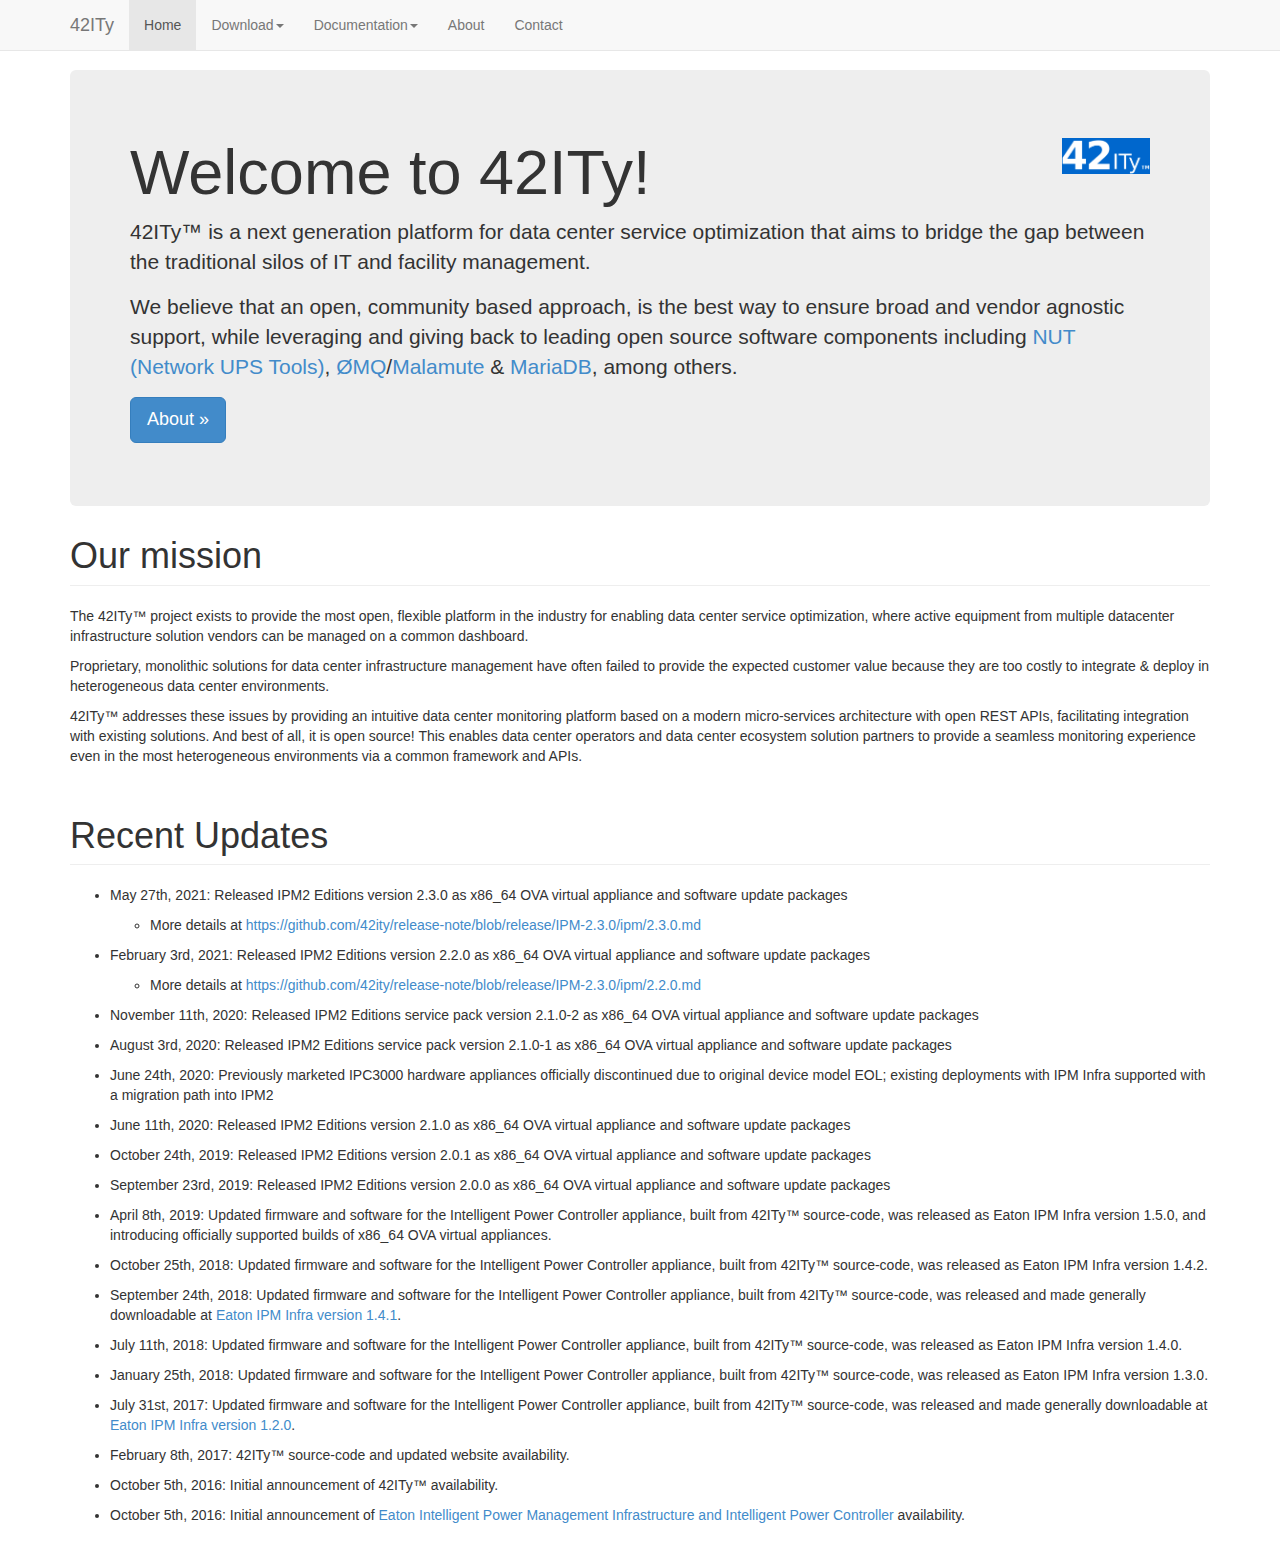
<file: index.html>
<!DOCTYPE html>
<html lang="en">
  <head>
    <meta charset="UTF-8">
    <meta name="generator" content="AsciiDoc 9.0.0rc2, html5 backend 4.5.0">
    <title>Welcome to 42ITy!</title>
    <meta name="viewport" content="width=device-width, initial-scale=1.0">
    <!-- AsciiDoc Bootstrap styles -->
    <link rel="stylesheet" type="text/css" id="bootstrapTheme" href="css/asciidoc-bootstrap.min.css">

    <!--[if (lt IE 9) & (!IEMobile)]>
        <script src="js/html5shiv.min.js"></script>
        <script src="js/respond.min.js"></script>
    <![endif]-->
    <!-- 42ITy stylesheet -->
    <link rel="stylesheet" type="text/css" href="css/42ity.css">

    <!-- favorite icon -->
    <link rel="shortcut icon" href="images/icons//favicon.ico">
  </head>
  <body id="toc-top">
    <div id="page">
  <header role="banner" class="Fixed">

    <nav class="navbar navbar-default navbar-fixed-top" role="navigation">

    <div class="container">

        <div class="navbar-header">
          <a class="navbar-brand" href="./">42ITy</a>
          <button type="button" class="navbar-toggle" data-toggle="collapse" data-target=".navbar-collapse">
            <span class="icon-bar"></span>
            <span class="icon-bar"></span>
            <span class="icon-bar"></span>
          </button>
        </div> <!-- /.navbar-header -->

        <div class="navbar-collapse collapse">
            <!-- Fixed navbar -->
            <ul class="nav navbar-nav">
                <li><a href="index.html">Home</a></li>
            </ul>
            <ul class="nav navbar-nav">
                <li class="dropdown">
                    <a href="#" class="dropdown-toggle" data-toggle="dropdown" role="button" aria-haspopup="true" aria-expanded="false">Download<span class="caret"></span></a>
                    <ul class="dropdown-menu">
                        <li><a href="source.html">Source code</a></li>
                        <li><a href="binaries.html">Binaries</a></li>
                    </ul>
                </li>
            </ul>
            <ul class="nav navbar-nav">
                <li class="dropdown">
                    <a href="#" class="dropdown-toggle" data-toggle="dropdown" role="button" aria-haspopup="true" aria-expanded="false">Documentation<span class="caret"></span></a>
                    <ul class="dropdown-menu">
                        <li><a href="hcl.html">Supported Hardware</a></li>
                        <li role="separator" class="divider"></li>
                        <li><a href="presentation.html">Overall presentation</a></li>
                        <li><a href="contributing.html">Contributor guide</a></li>
                    </ul>
                </li>
            </ul>
            <ul class="nav navbar-nav">
                <li><a href="about.html">About</a></li>
            </ul>
            <ul class="nav navbar-nav">
                <li><a href="contact.html">Contact</a></li>
            </ul>
        </div> <!-- /.navbar-collapse -->

    </div>  <!-- /.container -->
    </nav>
  </header>


<div class="container">
      <div class="jumbotron jumbotron-navbar-fixed-top">
        <h1>Welcome to 42ITy! <img src="images/42ITy-TM-logo-rectangle.png" alt="42ITy(TM) logo" align="right" height="36pt"></h1>
        <p>42ITy&trade; is a next generation platform for data center service optimization that aims to bridge
        the gap between the traditional silos of IT and facility management. </p>
        <p>We believe that an open, community based approach, is the best way to ensure
        broad and vendor agnostic support, while leveraging and giving back to leading
        open source software components including <a href="http://networkupstools.org">NUT (Network UPS Tools)</a>,
        <a href="http://zeromq.org">ØMQ</a>/<a href="https://github.com/zeromq/malamute">Malamute</a>
        & <a href="https://mariadb.org/">MariaDB</a>, among others.</p>
        <p>
          <a class="btn btn-lg btn-primary" href="about.html" role="button">About &raquo;</a>
        </p>
      </div>
</div>

  <div id="content" class="container">

    <div class="row">



        <div class="col-md-12" role="main">

<div class="section">
    <h1 class="page-header" id="our_mission">Our mission</h1>
<div class="paragraph"><p>The 42ITy&#8482; project exists to provide the most open, flexible platform in the
industry for enabling data center service optimization, where active equipment
from multiple datacenter infrastructure solution vendors can be managed on a
common dashboard.</p></div>
<div class="paragraph"><p>Proprietary, monolithic solutions for data center infrastructure management have
often failed to provide the expected customer value because they are too costly
to integrate &amp; deploy in heterogeneous data center environments.</p></div>
<div class="paragraph"><p>42ITy&#8482; addresses these issues by providing an intuitive data center monitoring
platform based on a modern micro-services architecture with open REST APIs,
facilitating integration with existing solutions. And best of all, it is open
source! This enables data center operators and data center ecosystem solution
partners to provide a seamless monitoring experience even in the most
heterogeneous environments via a common framework and APIs.</p></div>
</div>
<div class="section">
    <h1 class="page-header" id="recent_updates">Recent Updates</h1>
<div class="ulist"><ul>
<li>
<p>
May 27th, 2021: Released IPM2 Editions version 2.3.0 as x86_64 OVA virtual appliance and software update packages
</p>
<div class="ulist"><ul>
<li>
<p>
More details at <a href="https://github.com/42ity/release-note/blob/release/IPM-2.3.0/ipm/2.3.0.md">https://github.com/42ity/release-note/blob/release/IPM-2.3.0/ipm/2.3.0.md</a>
</p>
</li>
</ul></div>
</li>
<li>
<p>
February 3rd, 2021: Released IPM2 Editions version 2.2.0 as x86_64 OVA virtual appliance and software update packages
</p>
<div class="ulist"><ul>
<li>
<p>
More details at <a href="https://github.com/42ity/release-note/blob/release/IPM-2.3.0/ipm/2.2.0.md">https://github.com/42ity/release-note/blob/release/IPM-2.3.0/ipm/2.2.0.md</a>
</p>
</li>
</ul></div>
</li>
<li>
<p>
November 11th, 2020: Released IPM2 Editions service pack version 2.1.0-2 as x86_64 OVA virtual appliance and software update packages
</p>
</li>
<li>
<p>
August 3rd, 2020: Released IPM2 Editions service pack version 2.1.0-1 as x86_64 OVA virtual appliance and software update packages
</p>
</li>
<li>
<p>
June 24th, 2020: Previously marketed IPC3000 hardware appliances officially discontinued due to original device model EOL; existing deployments with IPM Infra supported with a migration path into IPM2
</p>
</li>
<li>
<p>
June 11th, 2020: Released IPM2 Editions version 2.1.0 as x86_64 OVA virtual appliance and software update packages
</p>
</li>
<li>
<p>
October 24th, 2019: Released IPM2 Editions version 2.0.1 as x86_64 OVA virtual appliance and software update packages
</p>
</li>
<li>
<p>
September 23rd, 2019: Released IPM2 Editions version 2.0.0 as x86_64 OVA virtual appliance and software update packages
</p>
</li>
<li>
<p>
April 8th, 2019: Updated firmware and software for the Intelligent Power Controller appliance, built from 42ITy&#8482; source-code, was released as Eaton IPM Infra version 1.5.0, and introducing officially supported builds of x86_64 OVA virtual appliances.
</p>
</li>
<li>
<p>
October 25th, 2018: Updated firmware and software for the Intelligent Power Controller appliance, built from 42ITy&#8482; source-code, was released as Eaton IPM Infra version 1.4.2.
</p>
</li>
<li>
<p>
September 24th, 2018: Updated firmware and software for the Intelligent Power Controller appliance, built from 42ITy&#8482; source-code, was released and made generally downloadable at 
<a href="http://www.eaton.eu/ipminfrastructure">Eaton IPM Infra version 1.4.1</a>.
</p>
</li>
<li>
<p>
July 11th, 2018: Updated firmware and software for the Intelligent Power Controller appliance, built from 42ITy&#8482; source-code, was released as Eaton IPM Infra version 1.4.0.
</p>
</li>
<li>
<p>
January 25th, 2018: Updated firmware and software for the Intelligent Power Controller appliance, built from 42ITy&#8482; source-code, was released as Eaton IPM Infra version 1.3.0.
</p>
</li>
<li>
<p>
July 31st, 2017: Updated firmware and software for the Intelligent Power Controller appliance, built from 42ITy&#8482; source-code, was released and made generally downloadable at 
<a href="http://www.eaton.eu/ipminfrastructure">Eaton IPM Infra version 1.2.0</a>.
</p>
</li>
<li>
<p>
February 8th, 2017: 42ITy&#8482; source-code and updated website availability.
</p>
</li>
<li>
<p>
October 5th, 2016: Initial announcement of 42ITy&#8482; availability.
</p>
</li>
<li>
<p>
October 5th, 2016: Initial announcement of 
<a href="http://www.eaton.eu/ipminfrastructure">Eaton Intelligent Power Management Infrastructure and Intelligent Power Controller</a> availability.
</p>
</li>
</ul></div>
</div>
        </div>  <!-- /.col-md-12 -->
    </div>  <!-- /.row -->
    <script src="js/jquery.min.js"></script>
    <script src="js/42ity.js"></script>
    <script src="./js/bootstrap.min.js"></script>
    <script src="js/asciidoc.js"></script>
    <!-- Install TOC and/or footnotes (if necessary) -->
    <script type="text/javascript">asciidoc.install(2);</script>

    <!-- Remove footnotes if empty block -->
    <script type="text/javascript">$(function(){ if ($("#footnotes div").length == 0) $("#footnotes").parent().remove(); });</script>

    <script type="text/javascript">$(function(){ if ($("#dropdown-menu-versions")) $("#dropdown-menu-versions").parent().remove(); });</script>
    </div> <!-- page -->
  </body>
</html>
</file>
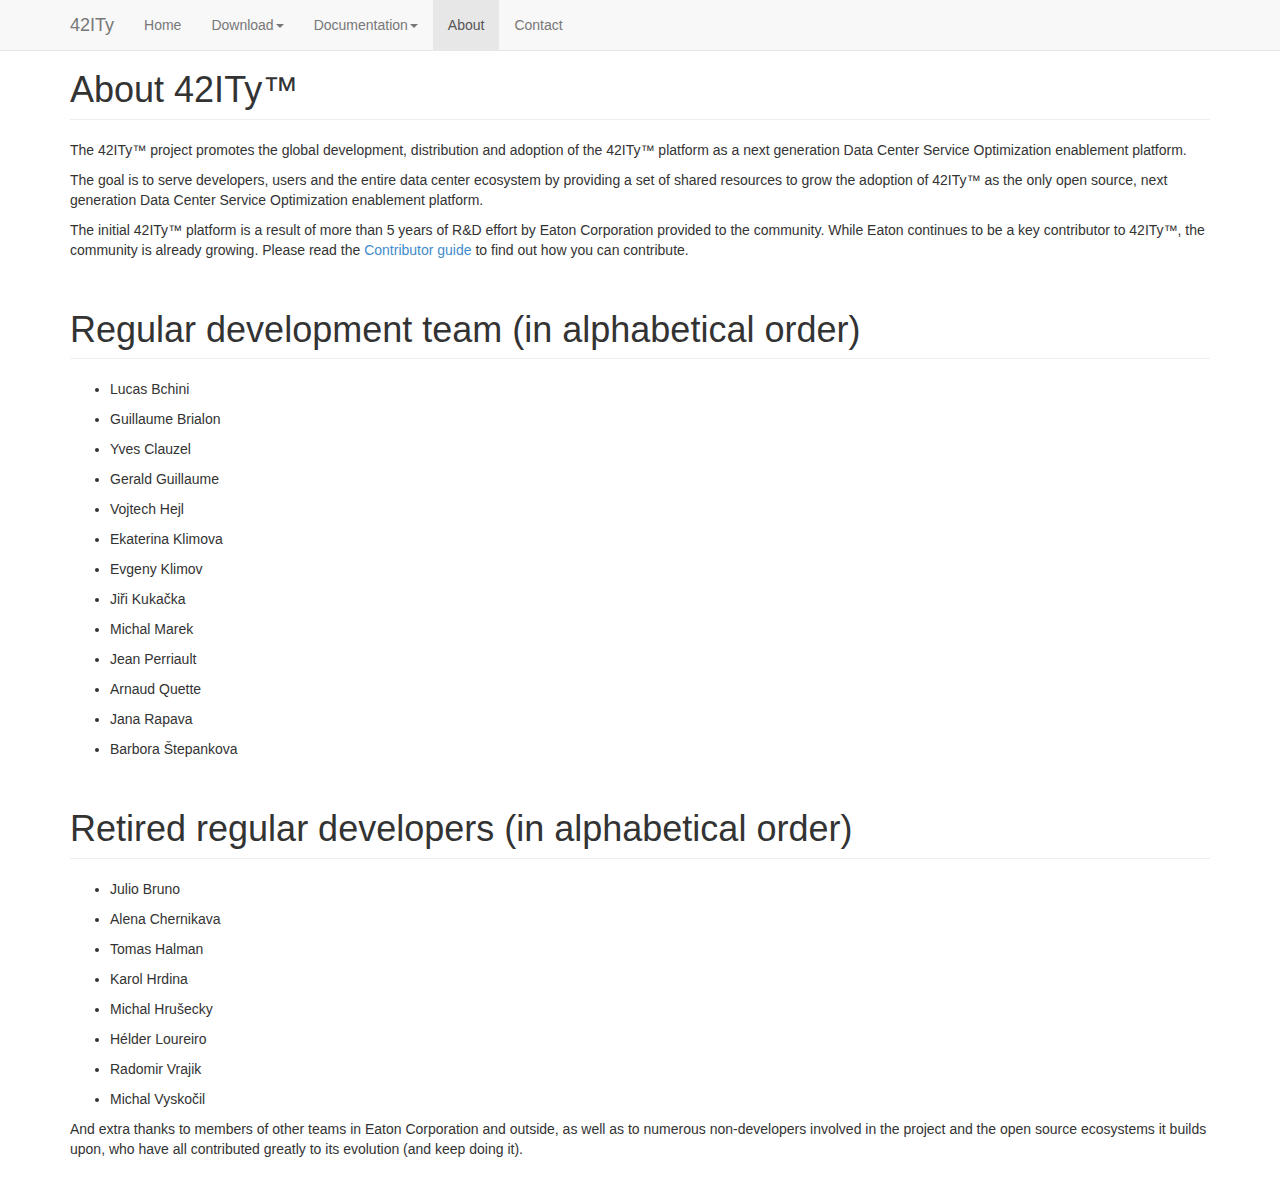
<file: about.html>
<!DOCTYPE html>
<html lang="en">
  <head>
    <meta charset="UTF-8">
    <meta name="generator" content="AsciiDoc 9.0.0rc2, html5 backend 4.5.0">
    <title>About 42ITy&#8482;</title>
    <meta name="viewport" content="width=device-width, initial-scale=1.0">
    <!-- AsciiDoc Bootstrap styles -->
    <link rel="stylesheet" type="text/css" id="bootstrapTheme" href="css/asciidoc-bootstrap.min.css">

    <!--[if (lt IE 9) & (!IEMobile)]>
        <script src="js/html5shiv.min.js"></script>
        <script src="js/respond.min.js"></script>
    <![endif]-->
    <!-- 42ITy stylesheet -->
    <link rel="stylesheet" type="text/css" href="css/42ity.css">

    <!-- favorite icon -->
    <link rel="shortcut icon" href="images/icons//favicon.ico">
  </head>
  <body id="toc-top">
    <div id="page">
  <header role="banner" class="Fixed">

    <nav class="navbar navbar-default navbar-fixed-top" role="navigation">

    <div class="container">

        <div class="navbar-header">
          <a class="navbar-brand" href="./">42ITy</a>
          <button type="button" class="navbar-toggle" data-toggle="collapse" data-target=".navbar-collapse">
            <span class="icon-bar"></span>
            <span class="icon-bar"></span>
            <span class="icon-bar"></span>
          </button>
        </div> <!-- /.navbar-header -->

        <div class="navbar-collapse collapse">
            <!-- Fixed navbar -->
            <ul class="nav navbar-nav">
                <li><a href="index.html">Home</a></li>
            </ul>
            <ul class="nav navbar-nav">
                <li class="dropdown">
                    <a href="#" class="dropdown-toggle" data-toggle="dropdown" role="button" aria-haspopup="true" aria-expanded="false">Download<span class="caret"></span></a>
                    <ul class="dropdown-menu">
                        <li><a href="source.html">Source code</a></li>
                        <li><a href="binaries.html">Binaries</a></li>
                    </ul>
                </li>
            </ul>
            <ul class="nav navbar-nav">
                <li class="dropdown">
                    <a href="#" class="dropdown-toggle" data-toggle="dropdown" role="button" aria-haspopup="true" aria-expanded="false">Documentation<span class="caret"></span></a>
                    <ul class="dropdown-menu">
                        <li><a href="hcl.html">Supported Hardware</a></li>
                        <li role="separator" class="divider"></li>
                        <li><a href="presentation.html">Overall presentation</a></li>
                        <li><a href="contributing.html">Contributor guide</a></li>
                    </ul>
                </li>
            </ul>
            <ul class="nav navbar-nav">
                <li><a href="about.html">About</a></li>
            </ul>
            <ul class="nav navbar-nav">
                <li><a href="contact.html">Contact</a></li>
            </ul>
        </div> <!-- /.navbar-collapse -->

    </div>  <!-- /.container -->
    </nav>
  </header>


  <div id="content" class="container">

    <div class="row">



        <div class="col-md-12" role="main">

<div class="section">
    <h1 class="page-header" id="about_42ity_8482">About 42ITy&#8482;</h1>
<div class="paragraph"><p>The 42ITy&#8482; project promotes the global development, distribution and
adoption of the 42ITy&#8482; platform as a next generation Data Center Service
Optimization enablement platform.</p></div>
<div class="paragraph"><p>The goal is to serve developers, users and the entire data center ecosystem
by providing a set of shared resources to grow the adoption of 42ITy&#8482; as
the only open source, next generation Data Center Service Optimization
enablement platform.</p></div>
<div class="paragraph"><p>The initial 42ITy&#8482; platform is a result of more than 5 years of R&amp;D effort
by Eaton Corporation provided to the community.  While Eaton continues to
be a key contributor to 42ITy&#8482;, the community is already growing. Please
read the 
<a href="contributing.html">Contributor guide</a> to find out how you can
contribute.</p></div>
</div>
<div class="section">
    <h1 class="page-header" id="regular_development_team_in_alphabetical_order">Regular development team (in alphabetical order)</h1>
<div class="ulist"><ul>
<li>
<p>
Lucas Bchini
</p>
</li>
<li>
<p>
Guillaume Brialon
</p>
</li>
<li>
<p>
Yves Clauzel
</p>
</li>
<li>
<p>
Gerald Guillaume
</p>
</li>
<li>
<p>
Vojtech Hejl
</p>
</li>
<li>
<p>
Ekaterina Klimova
</p>
</li>
<li>
<p>
Evgeny Klimov
</p>
</li>
<li>
<p>
Jiři Kukačka
</p>
</li>
<li>
<p>
Michal Marek
</p>
</li>
<li>
<p>
Jean Perriault
</p>
</li>
<li>
<p>
Arnaud Quette
</p>
</li>
<li>
<p>
Jana Rapava
</p>
</li>
<li>
<p>
Barbora Štepankova
</p>
</li>
</ul></div>
</div>
<div class="section">
    <h1 class="page-header" id="retired_regular_developers_in_alphabetical_order">Retired regular developers (in alphabetical order)</h1>
<div class="ulist"><ul>
<li>
<p>
Julio Bruno
</p>
</li>
<li>
<p>
Alena Chernikava
</p>
</li>
<li>
<p>
Tomas Halman
</p>
</li>
<li>
<p>
Karol Hrdina
</p>
</li>
<li>
<p>
Michal Hrušecky
</p>
</li>
<li>
<p>
Hélder Loureiro
</p>
</li>
<li>
<p>
Radomir Vrajik
</p>
</li>
<li>
<p>
Michal Vyskočil
</p>
</li>
</ul></div>
<div class="paragraph"><p>And extra thanks to members of other teams in Eaton Corporation and outside,
as well as to numerous non-developers involved in the project and the open
source ecosystems it builds upon, who have all contributed greatly to its
evolution (and keep doing it).</p></div>
</div>
        </div>  <!-- /.col-md-12 -->
    </div>  <!-- /.row -->
    <script src="js/jquery.min.js"></script>
    <script src="js/42ity.js"></script>
    <script src="./js/bootstrap.min.js"></script>
    <script src="js/asciidoc.js"></script>
    <!-- Install TOC and/or footnotes (if necessary) -->
    <script type="text/javascript">asciidoc.install(2);</script>

    <!-- Remove footnotes if empty block -->
    <script type="text/javascript">$(function(){ if ($("#footnotes div").length == 0) $("#footnotes").parent().remove(); });</script>

    <script type="text/javascript">$(function(){ if ($("#dropdown-menu-versions")) $("#dropdown-menu-versions").parent().remove(); });</script>
    </div> <!-- page -->
  </body>
</html>
</file>
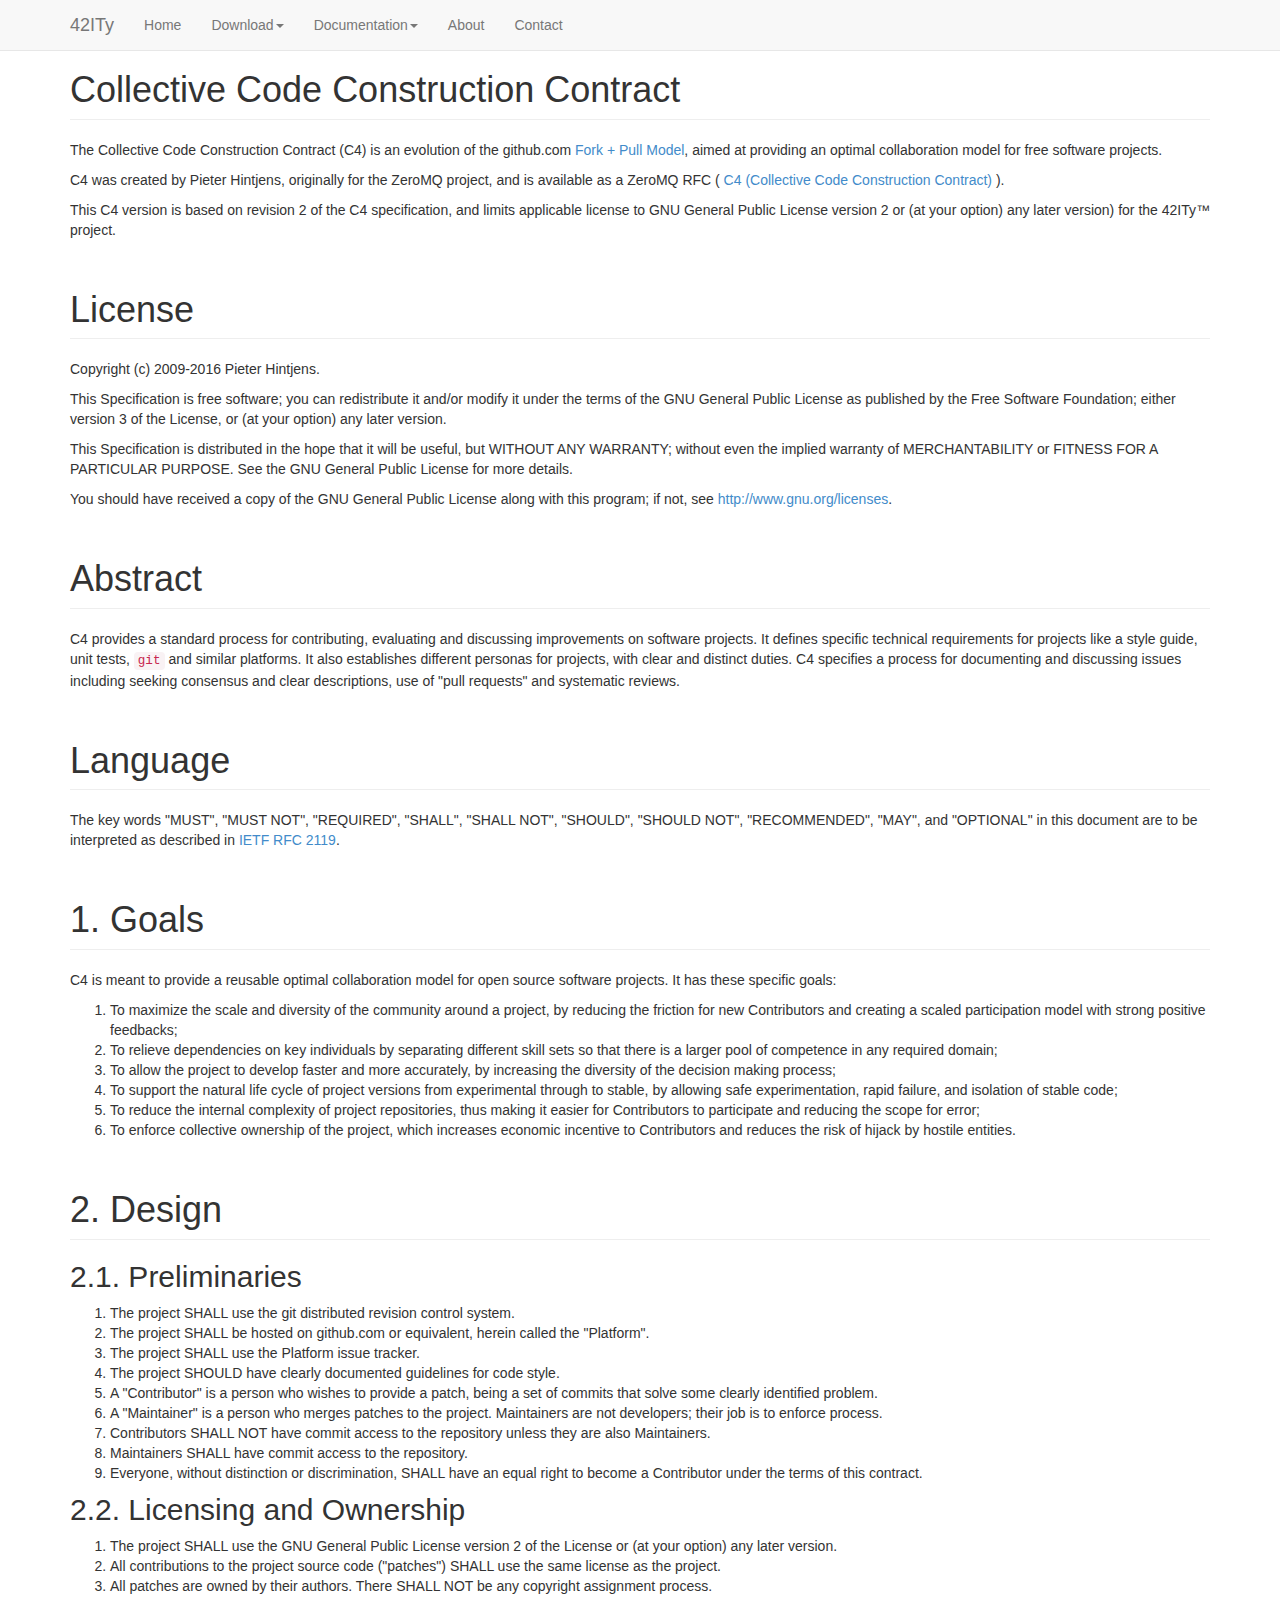
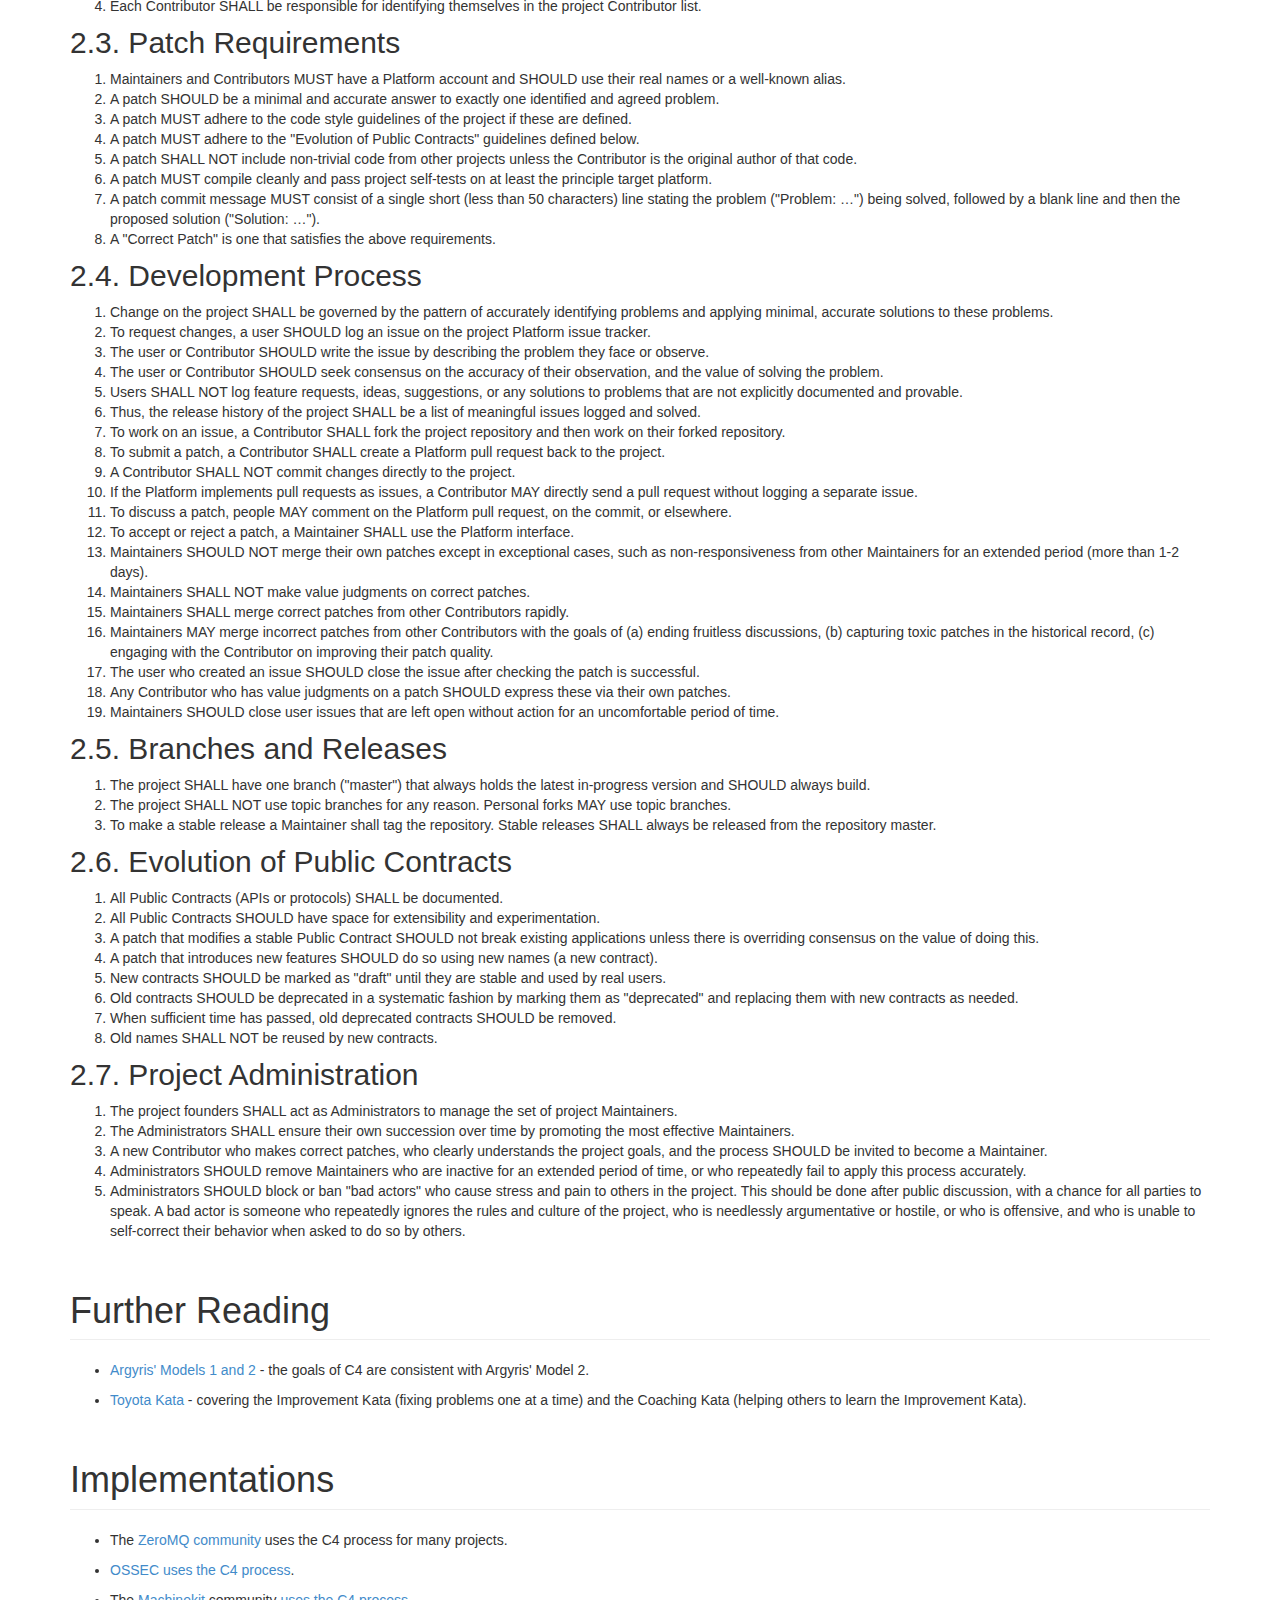
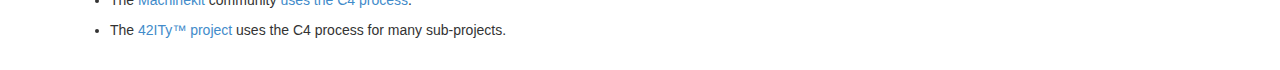
<file: c4.html>
<!DOCTYPE html>
<html lang="en">
  <head>
    <meta charset="UTF-8">
    <meta name="generator" content="AsciiDoc 9.0.0rc2, html5 backend 4.5.0">
    <title>Collective Code Construction Contract</title>
    <meta name="viewport" content="width=device-width, initial-scale=1.0">
    <meta name="author" content="Pieter Hintjens">
    <!-- AsciiDoc Bootstrap styles -->
    <link rel="stylesheet" type="text/css" id="bootstrapTheme" href="css/asciidoc-bootstrap.min.css">

    <!--[if (lt IE 9) & (!IEMobile)]>
        <script src="js/html5shiv.min.js"></script>
        <script src="js/respond.min.js"></script>
    <![endif]-->
    <!-- 42ITy stylesheet -->
    <link rel="stylesheet" type="text/css" href="css/42ity.css">

    <!-- favorite icon -->
    <link rel="shortcut icon" href="images/icons//favicon.ico">
  </head>
  <body id="toc-top">
    <div id="page">
  <header role="banner" class="Fixed">

    <nav class="navbar navbar-default navbar-fixed-top" role="navigation">

    <div class="container">

        <div class="navbar-header">
          <a class="navbar-brand" href="./">42ITy</a>
          <button type="button" class="navbar-toggle" data-toggle="collapse" data-target=".navbar-collapse">
            <span class="icon-bar"></span>
            <span class="icon-bar"></span>
            <span class="icon-bar"></span>
          </button>
        </div> <!-- /.navbar-header -->

        <div class="navbar-collapse collapse">
            <!-- Fixed navbar -->
            <ul class="nav navbar-nav">
                <li><a href="index.html">Home</a></li>
            </ul>
            <ul class="nav navbar-nav">
                <li class="dropdown">
                    <a href="#" class="dropdown-toggle" data-toggle="dropdown" role="button" aria-haspopup="true" aria-expanded="false">Download<span class="caret"></span></a>
                    <ul class="dropdown-menu">
                        <li><a href="source.html">Source code</a></li>
                        <li><a href="binaries.html">Binaries</a></li>
                    </ul>
                </li>
            </ul>
            <ul class="nav navbar-nav">
                <li class="dropdown">
                    <a href="#" class="dropdown-toggle" data-toggle="dropdown" role="button" aria-haspopup="true" aria-expanded="false">Documentation<span class="caret"></span></a>
                    <ul class="dropdown-menu">
                        <li><a href="hcl.html">Supported Hardware</a></li>
                        <li role="separator" class="divider"></li>
                        <li><a href="presentation.html">Overall presentation</a></li>
                        <li><a href="contributing.html">Contributor guide</a></li>
                    </ul>
                </li>
            </ul>
            <ul class="nav navbar-nav">
                <li><a href="about.html">About</a></li>
            </ul>
            <ul class="nav navbar-nav">
                <li><a href="contact.html">Contact</a></li>
            </ul>
        </div> <!-- /.navbar-collapse -->

    </div>  <!-- /.container -->
    </nav>
  </header>


  <div id="content" class="container">

    <div class="row">



        <div class="col-md-12" role="main">

<div class="section">
    <h1 class="page-header" id="collective_code_construction_contract">Collective Code Construction Contract</h1>
<div class="paragraph"><p>The Collective Code Construction Contract (C4) is an evolution of the github.com

<a href="https://help.github.com/articles/about-pull-requests/">Fork + Pull Model</a>,
aimed at providing an optimal collaboration model for free software projects.</p></div>
<div class="paragraph"><p>C4 was created by Pieter Hintjens, originally for the ZeroMQ project, and is
available as a ZeroMQ RFC (
<a href="https://rfc.zeromq.org/spec:42/C4/">C4 (Collective Code Construction Contract)</a> ).</p></div>
<div class="paragraph"><p>This C4 version is based on revision 2 of the C4 specification, and limits
applicable license to GNU General Public License version 2 or (at your option)
any later version) for the 42ITy&#8482; project.</p></div>
</div>
<div class="section">
    <h1 class="page-header" id="license">License</h1>
<div class="paragraph"><p>Copyright (c) 2009-2016 Pieter Hintjens.</p></div>
<div class="paragraph"><p>This Specification is free software; you can redistribute it and/or modify it
under the terms of the GNU General Public License as published by the Free
Software Foundation; either version 3 of the License, or (at your option) any
later version.</p></div>
<div class="paragraph"><p>This Specification is distributed in the hope that it will be useful, but
WITHOUT ANY WARRANTY; without even the implied warranty of MERCHANTABILITY or
FITNESS FOR A PARTICULAR PURPOSE. See the GNU General Public License for more
details.</p></div>
<div class="paragraph"><p>You should have received a copy of the GNU General Public License along with
this program; if not, see <a href="http://www.gnu.org/licenses">http://www.gnu.org/licenses</a>.</p></div>
</div>
<div class="section">
    <h1 class="page-header" id="abstract">Abstract</h1>
<div class="paragraph"><p>C4 provides a standard process for contributing, evaluating and discussing
improvements on software projects. It defines specific technical requirements
for projects like a style guide, unit tests, <code>git</code> and similar platforms. It
also establishes different personas for projects, with clear and distinct
duties. C4 specifies a process for documenting and discussing issues including
seeking consensus and clear descriptions, use of "pull requests" and systematic
reviews.</p></div>
</div>
<div class="section">
    <h1 class="page-header" id="language">Language</h1>
<div class="paragraph"><p>The key words "MUST", "MUST NOT", "REQUIRED", "SHALL", "SHALL NOT", "SHOULD",
"SHOULD NOT", "RECOMMENDED", "MAY", and "OPTIONAL" in this document are to be
interpreted as described in 
<a href="http://tools.ietf.org/html/rfc2119">IETF RFC 2119</a>.</p></div>
</div>
<div class="section">
    <h1 class="page-header" id="1_goals">1. Goals</h1>
<div class="paragraph"><p>C4 is meant to provide a reusable optimal collaboration model for open source
software projects. It has these specific goals:</p></div>
<ol>
<li>
To maximize the scale and diversity of the community around a project, by
reducing the friction for new Contributors and creating a scaled participation
model with strong positive feedbacks;
</li>
<li>
To relieve dependencies on key individuals by separating different skill sets
so that there is a larger pool of competence in any required domain;
</li>
<li>
To allow the project to develop faster and more accurately, by increasing the
diversity of the decision making process;
</li>
<li>
To support the natural life cycle of project versions from experimental
through to stable, by allowing safe experimentation, rapid failure, and
isolation of stable code;
</li>
<li>
To reduce the internal complexity of project repositories, thus making it
easier for Contributors to participate and reducing the scope for error;
</li>
<li>
To enforce collective ownership of the project, which increases economic
incentive to Contributors and reduces the risk of hijack by hostile entities.
</li>
</ol>
</div>
<div class="section">
    <h1 class="page-header" id="2_design">2. Design</h1>
<h2 id="2_1_preliminaries">2.1. Preliminaries</h2>
<ol>
<li>
The project SHALL use the git distributed revision control system.
</li>
<li>
The project SHALL be hosted on github.com or equivalent, herein called the
"Platform".
</li>
<li>
The project SHALL use the Platform issue tracker.
</li>
<li>
The project SHOULD have clearly documented guidelines for code style.
</li>
<li>
A "Contributor" is a person who wishes to provide a patch, being a set of
commits that solve some clearly identified problem.
</li>
<li>
A "Maintainer" is a person who merges patches to the project. Maintainers are
not developers; their job is to enforce process.
</li>
<li>
Contributors SHALL NOT have commit access to the repository unless they are
also Maintainers.
</li>
<li>
Maintainers SHALL have commit access to the repository.
</li>
<li>
Everyone, without distinction or discrimination, SHALL have an equal right to
become a Contributor under the terms of this contract.
</li>
</ol>
<h2 id="2_2_licensing_and_ownership">2.2. Licensing and Ownership</h2>
<ol>
<li>
The project SHALL use the GNU General Public License version 2 of the License
or (at your option) any later version.
</li>
<li>
All contributions to the project source code ("patches") SHALL use the same
license as the project.
</li>
<li>
All patches are owned by their authors. There SHALL NOT be any copyright
assignment process.
</li>
<li>
Each Contributor SHALL be responsible for identifying themselves in the
project Contributor list.
</li>
</ol>
<h2 id="2_3_patch_requirements">2.3. Patch Requirements</h2>
<ol>
<li>
Maintainers and Contributors MUST have a Platform account and SHOULD use their
real names or a well-known alias.
</li>
<li>
A patch SHOULD be a minimal and accurate answer to exactly one identified and
agreed problem.
</li>
<li>
A patch MUST adhere to the code style guidelines of the project if these are
defined.
</li>
<li>
A patch MUST adhere to the "Evolution of Public Contracts" guidelines defined
below.
</li>
<li>
A patch SHALL NOT include non-trivial code from other projects unless the
Contributor is the original author of that code.
</li>
<li>
A patch MUST compile cleanly and pass project self-tests on at least the
principle target platform.
</li>
<li>
A patch commit message MUST consist of a single short (less than 50
characters) line stating the problem ("Problem: &#8230;") being solved, followed by
a blank line and then the proposed solution ("Solution: &#8230;").
</li>
<li>
A "Correct Patch" is one that satisfies the above requirements.
</li>
</ol>
<h2 id="2_4_development_process">2.4. Development Process</h2>
<ol>
<li>
Change on the project SHALL be governed by the pattern of accurately
identifying problems and applying minimal, accurate solutions to these problems.
</li>
<li>
To request changes, a user SHOULD log an issue on the project Platform issue
tracker.
</li>
<li>
The user or Contributor SHOULD write the issue by describing the problem they
face or observe.
</li>
<li>
The user or Contributor SHOULD seek consensus on the accuracy of their
observation, and the value of solving the problem.
</li>
<li>
Users SHALL NOT log feature requests, ideas, suggestions, or any solutions to
problems that are not explicitly documented and provable.
</li>
<li>
Thus, the release history of the project SHALL be a list of meaningful issues
logged and solved.
</li>
<li>
To work on an issue, a Contributor SHALL fork the project repository and then
work on their forked repository.
</li>
<li>
To submit a patch, a Contributor SHALL create a Platform pull request back to
the project.
</li>
<li>
A Contributor SHALL NOT commit changes directly to the project.
</li>
<li>
If the Platform implements pull requests as issues, a Contributor MAY directly
send a pull request without logging a separate issue.
</li>
<li>
To discuss a patch, people MAY comment on the Platform pull request, on the
commit, or elsewhere.
</li>
<li>
To accept or reject a patch, a Maintainer SHALL use the Platform interface.
</li>
<li>
Maintainers SHOULD NOT merge their own patches except in exceptional cases,
such as non-responsiveness from other Maintainers for an extended period (more
than 1-2 days).
</li>
<li>
Maintainers SHALL NOT make value judgments on correct patches.
</li>
<li>
Maintainers SHALL merge correct patches from other Contributors rapidly.
</li>
<li>
Maintainers MAY merge incorrect patches from other Contributors with the goals
of (a) ending fruitless discussions, (b) capturing toxic patches in the
historical record, (c) engaging with the Contributor on improving their patch
quality.
</li>
<li>
The user who created an issue SHOULD close the issue after checking the patch
is successful.
</li>
<li>
Any Contributor who has value judgments on a patch SHOULD express these via
their own patches.
</li>
<li>
Maintainers SHOULD close user issues that are left open without action for an
uncomfortable period of time.
</li>
</ol>
<h2 id="2_5_branches_and_releases">2.5. Branches and Releases</h2>
<ol>
<li>
The project SHALL have one branch ("master") that always holds the latest
in-progress version and SHOULD always build.
</li>
<li>
The project SHALL NOT use topic branches for any reason. Personal forks MAY
use topic branches.
</li>
<li>
To make a stable release a Maintainer shall tag the repository. Stable
releases SHALL always be released from the repository master.
</li>
</ol>
<h2 id="2_6_evolution_of_public_contracts">2.6. Evolution of Public Contracts</h2>
<ol>
<li>
All Public Contracts (APIs or protocols) SHALL be documented.
</li>
<li>
All Public Contracts SHOULD have space for extensibility and experimentation.
</li>
<li>
A patch that modifies a stable Public Contract SHOULD not break existing
applications unless there is overriding consensus on the value of doing this.
</li>
<li>
A patch that introduces new features SHOULD do so using new names (a new
contract).
</li>
<li>
New contracts SHOULD be marked as "draft" until they are stable and used by
real users.
</li>
<li>
Old contracts SHOULD be deprecated in a systematic fashion by marking them as
"deprecated" and replacing them with new contracts as needed.
</li>
<li>
When sufficient time has passed, old deprecated contracts SHOULD be removed.
</li>
<li>
Old names SHALL NOT be reused by new contracts.
</li>
</ol>
<h2 id="2_7_project_administration">2.7. Project Administration</h2>
<ol>
<li>
The project founders SHALL act as Administrators to manage the set of project
Maintainers.
</li>
<li>
The Administrators SHALL ensure their own succession over time by promoting
the most effective Maintainers.
</li>
<li>
A new Contributor who makes correct patches, who clearly understands the
project goals, and the process SHOULD be invited to become a Maintainer.
</li>
<li>
Administrators SHOULD remove Maintainers who are inactive for an extended
period of time, or who repeatedly fail to apply this process accurately.
</li>
<li>
Administrators SHOULD block or ban "bad actors" who cause stress and pain to
others in the project. This should be done after public discussion, with a
chance for all parties to speak. A bad actor is someone who repeatedly ignores
the rules and culture of the project, who is needlessly argumentative or
hostile, or who is offensive, and who is unable to self-correct their behavior
when asked to do so by others.
</li>
</ol>
</div>
<div class="section">
    <h1 class="page-header" id="further_reading">Further Reading</h1>
<div class="ulist"><ul>
<li>
<p>

<a href="http://en.wikipedia.org/wiki/Chris_Argyris">Argyris' Models 1 and 2</a> - the
goals of C4 are consistent with Argyris' Model 2.
</p>
</li>
<li>
<p>

<a href="http://en.wikipedia.org/wiki/Toyota_Kata">Toyota Kata</a> - covering the
Improvement Kata (fixing problems one at a time) and the Coaching Kata (helping
others to learn the Improvement Kata).
</p>
</li>
</ul></div>
</div>
<div class="section">
    <h1 class="page-header" id="implementations">Implementations</h1>
<div class="ulist"><ul>
<li>
<p>
The 
<a href="http://zeromq.org">ZeroMQ community</a> uses the C4 process for many
projects.
</p>
</li>
<li>
<p>

<a href="http://www.ossec.net/">OSSEC</a> 
<a href="https://ossec-docs.readthedocs.org/en/latest/development/oRFC/orfc-*html">uses the C4 process</a>.
</p>
</li>
<li>
<p>
The 
<a href="http://www.machinekit.io/">Machinekit</a> community 
<a href="http://www.machinekit.io/about/">uses the C4 process</a>.
</p>
</li>
<li>
<p>
The 
<a href="http://42ity.org">42ITy&#8482; project</a> uses the C4 process for many sub-projects.
</p>
</li>
</ul></div>
</div>
        </div>  <!-- /.col-md-12 -->
    </div>  <!-- /.row -->
    <script src="js/jquery.min.js"></script>
    <script src="js/42ity.js"></script>
    <script src="./js/bootstrap.min.js"></script>
    <script src="js/asciidoc.js"></script>
    <!-- Install TOC and/or footnotes (if necessary) -->
    <script type="text/javascript">asciidoc.install(2);</script>

    <!-- Remove footnotes if empty block -->
    <script type="text/javascript">$(function(){ if ($("#footnotes div").length == 0) $("#footnotes").parent().remove(); });</script>

    <script type="text/javascript">$(function(){ if ($("#dropdown-menu-versions")) $("#dropdown-menu-versions").parent().remove(); });</script>
    </div> <!-- page -->
  </body>
</html>
</file>
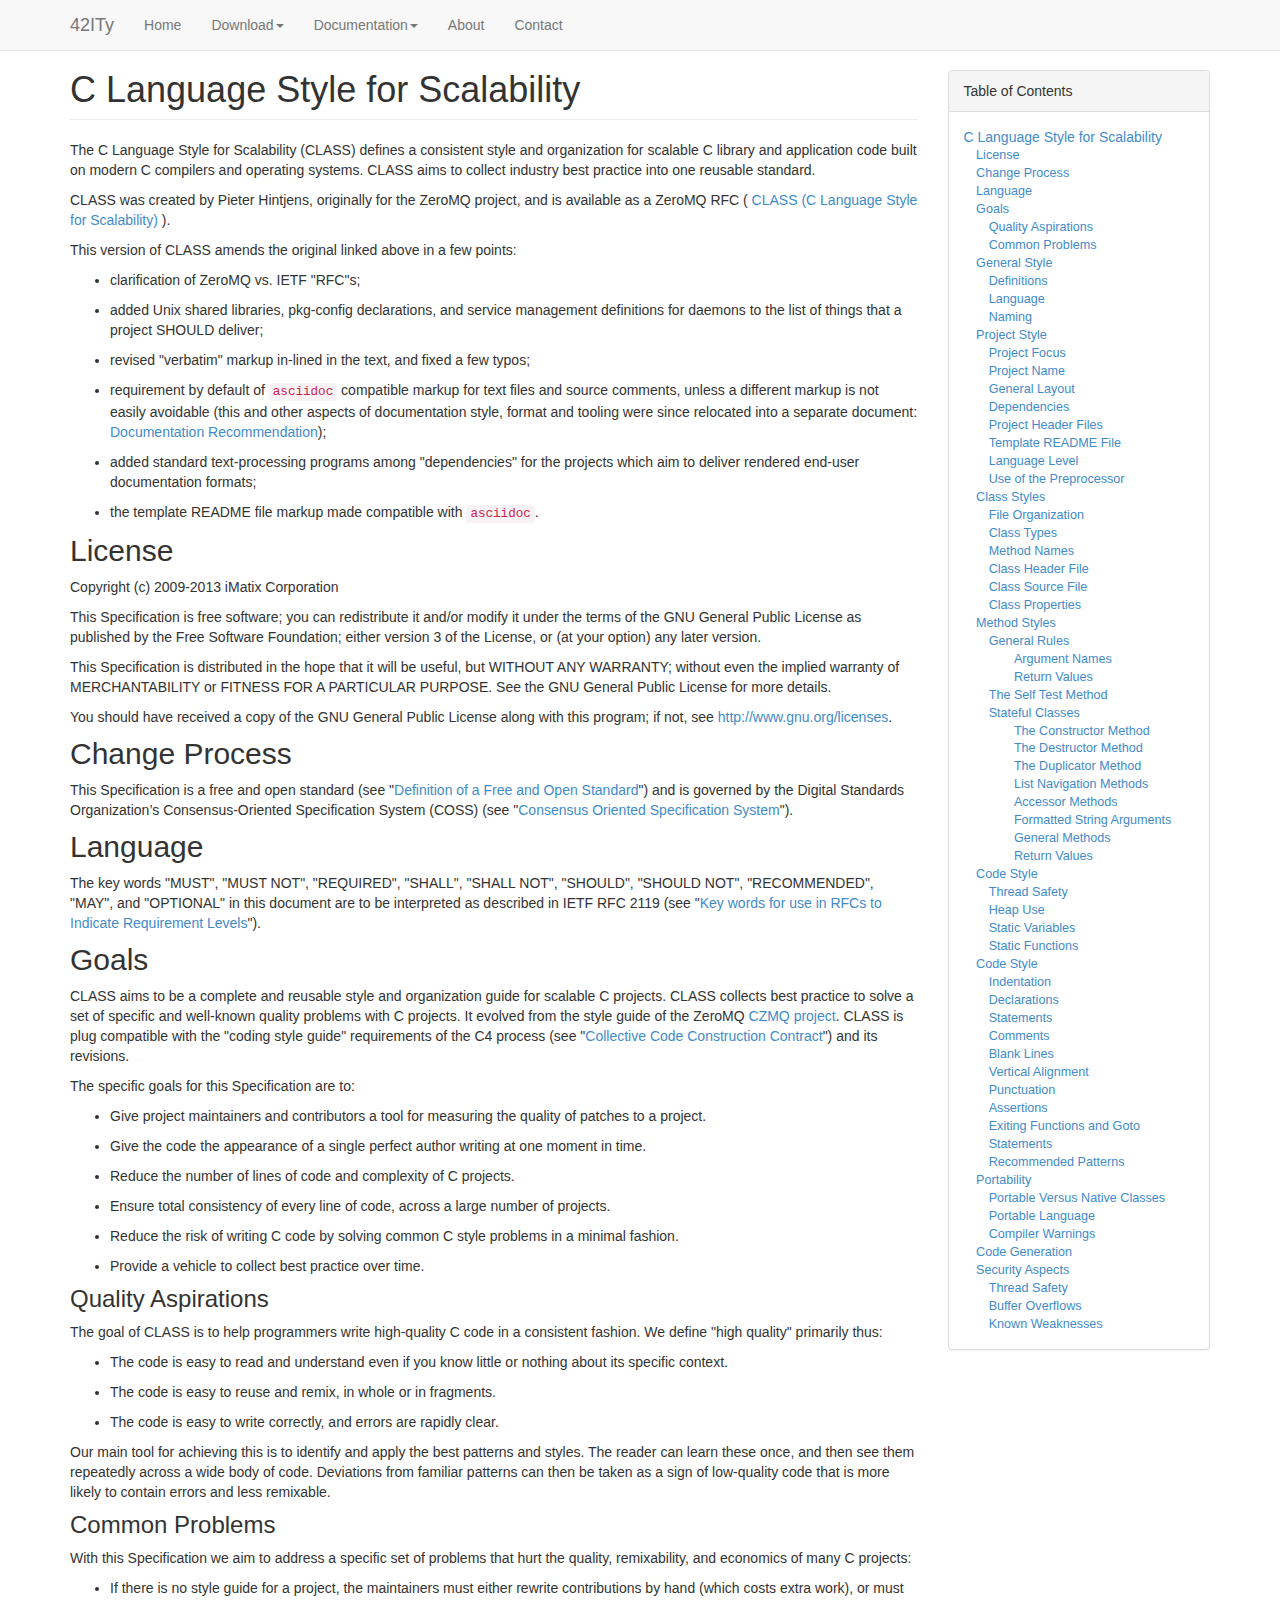
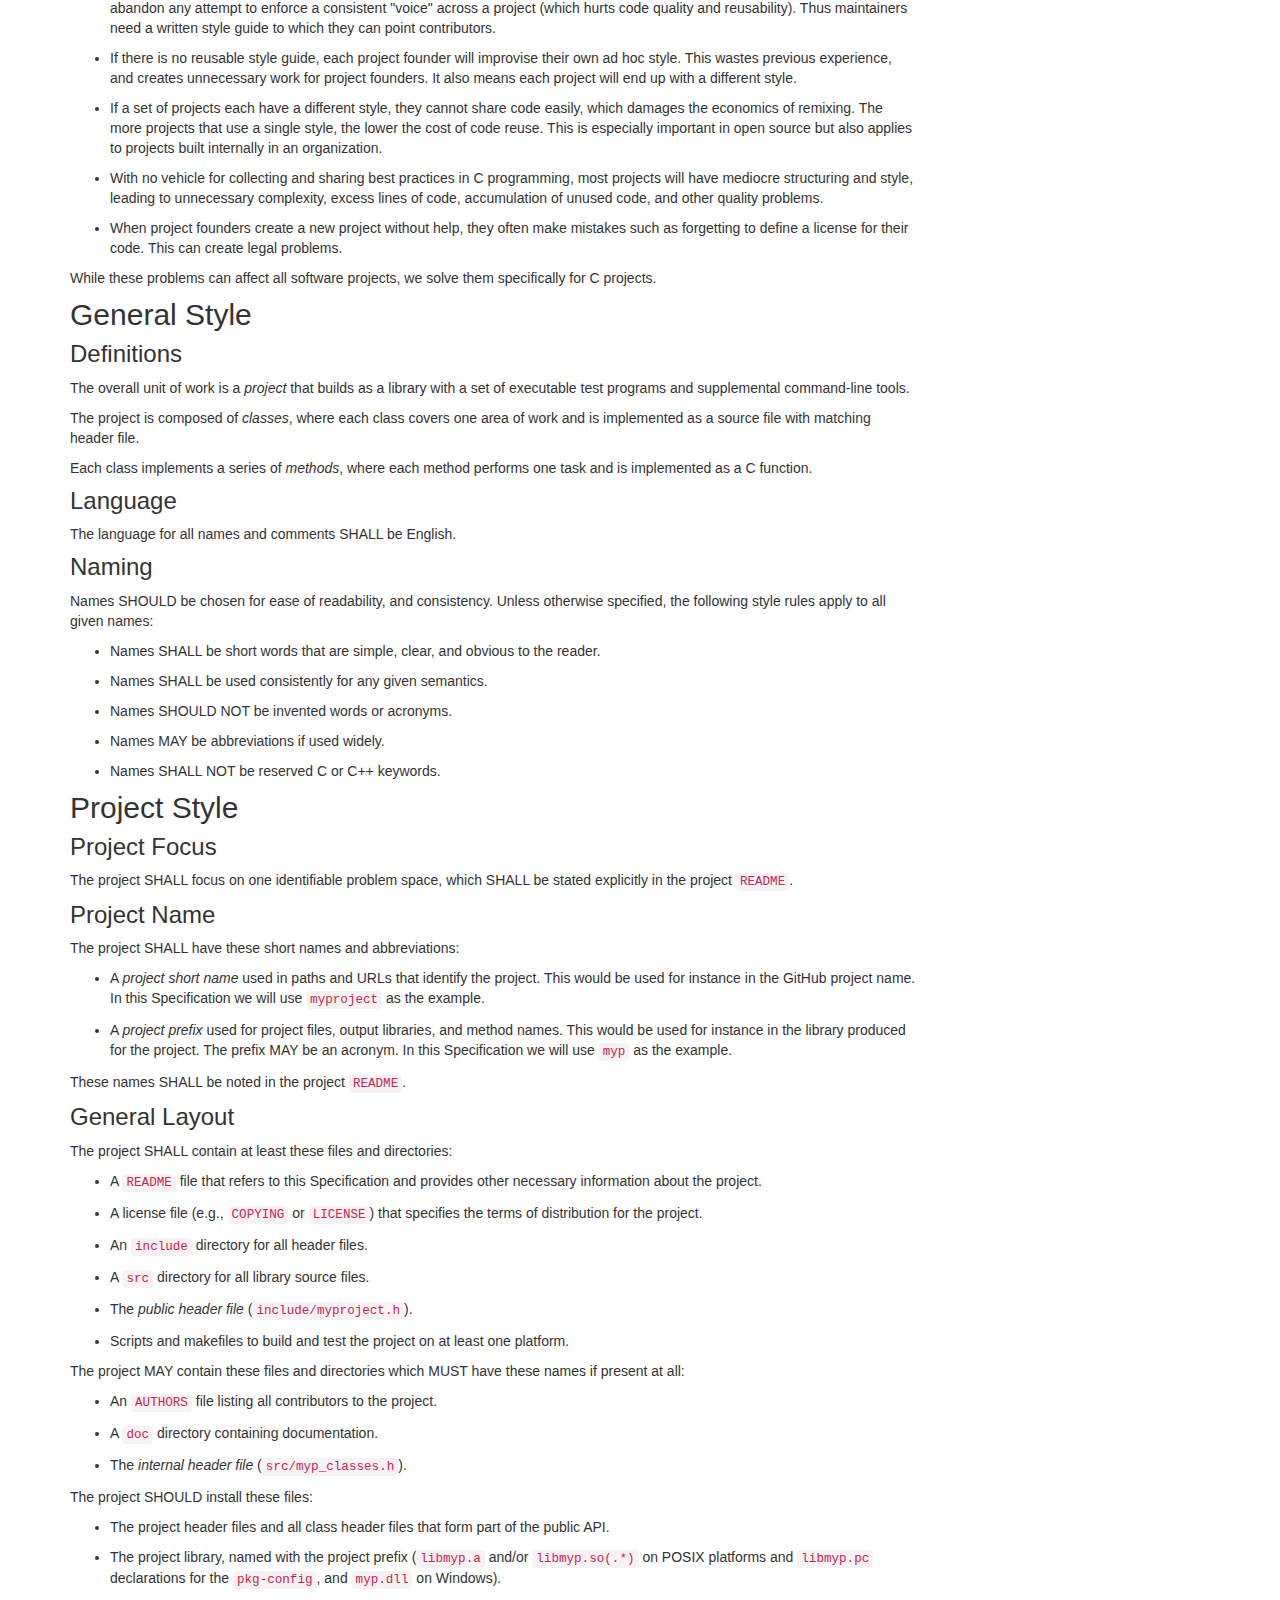
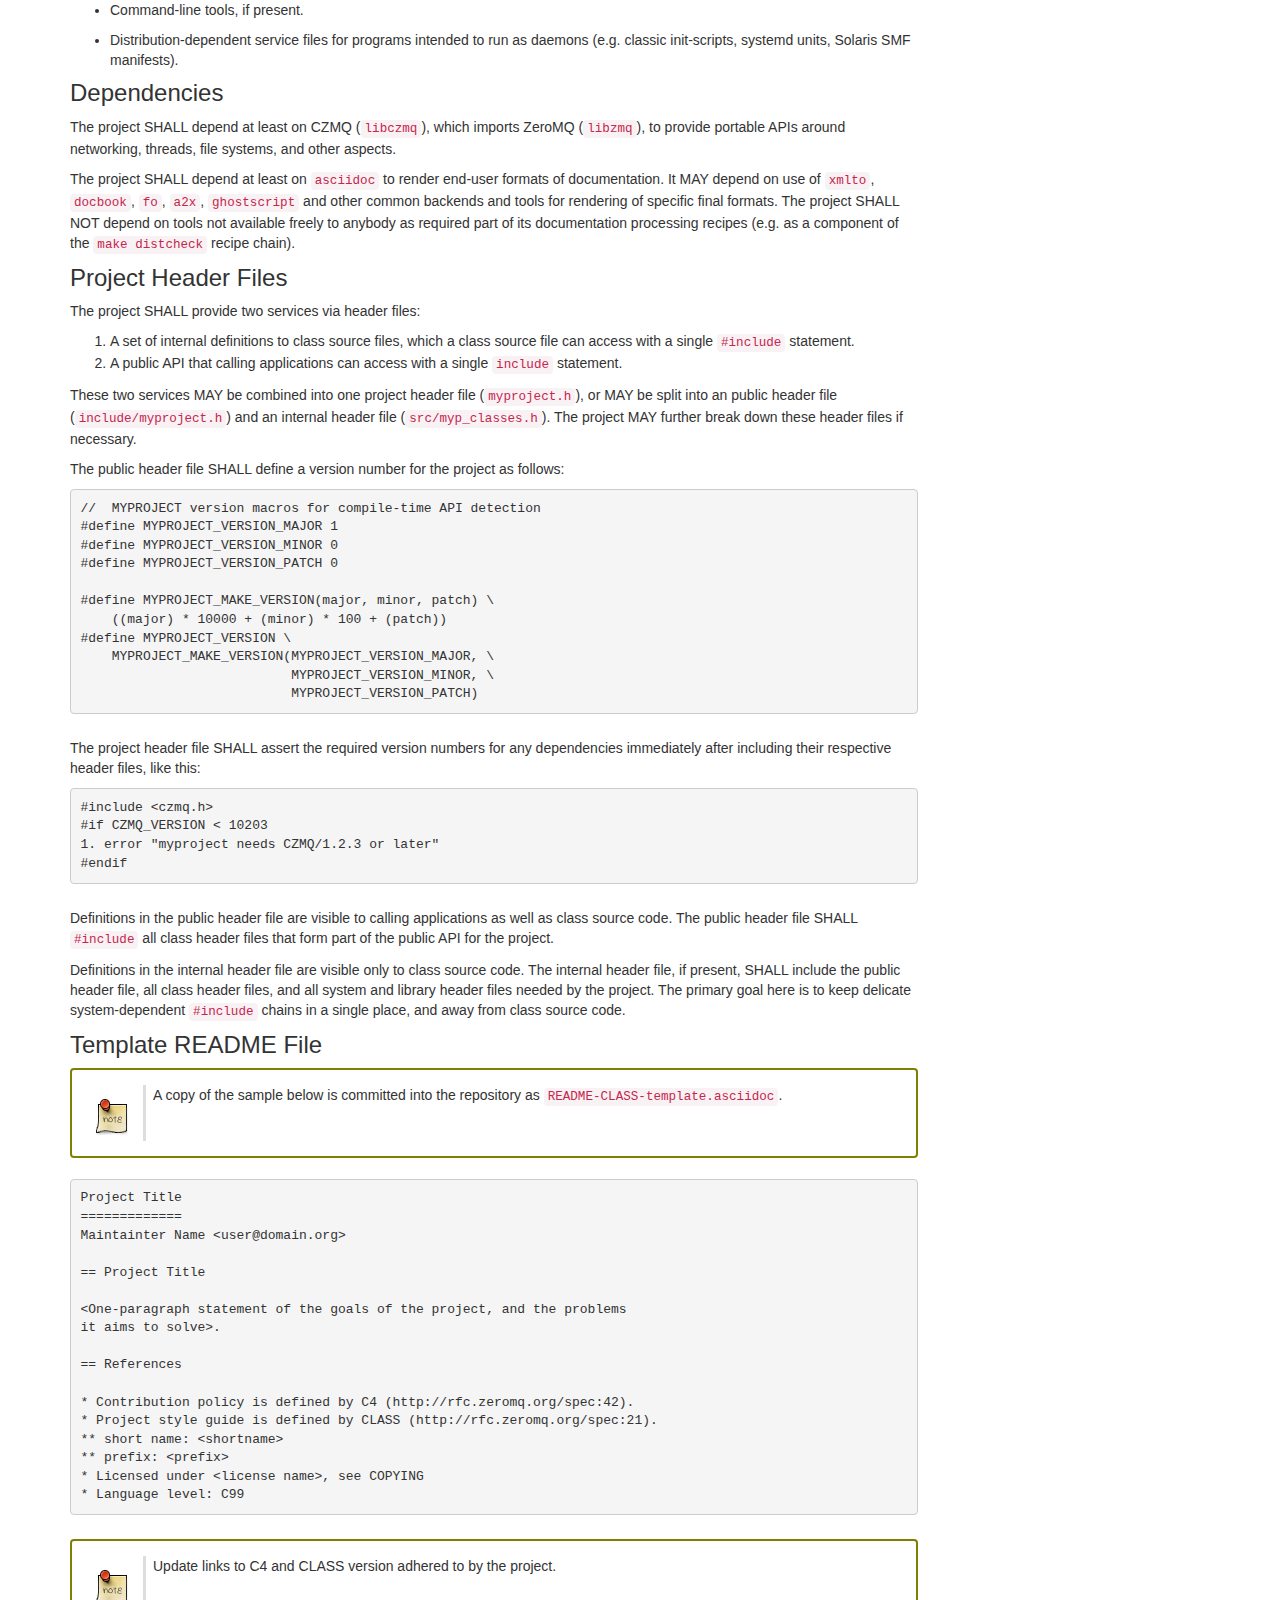
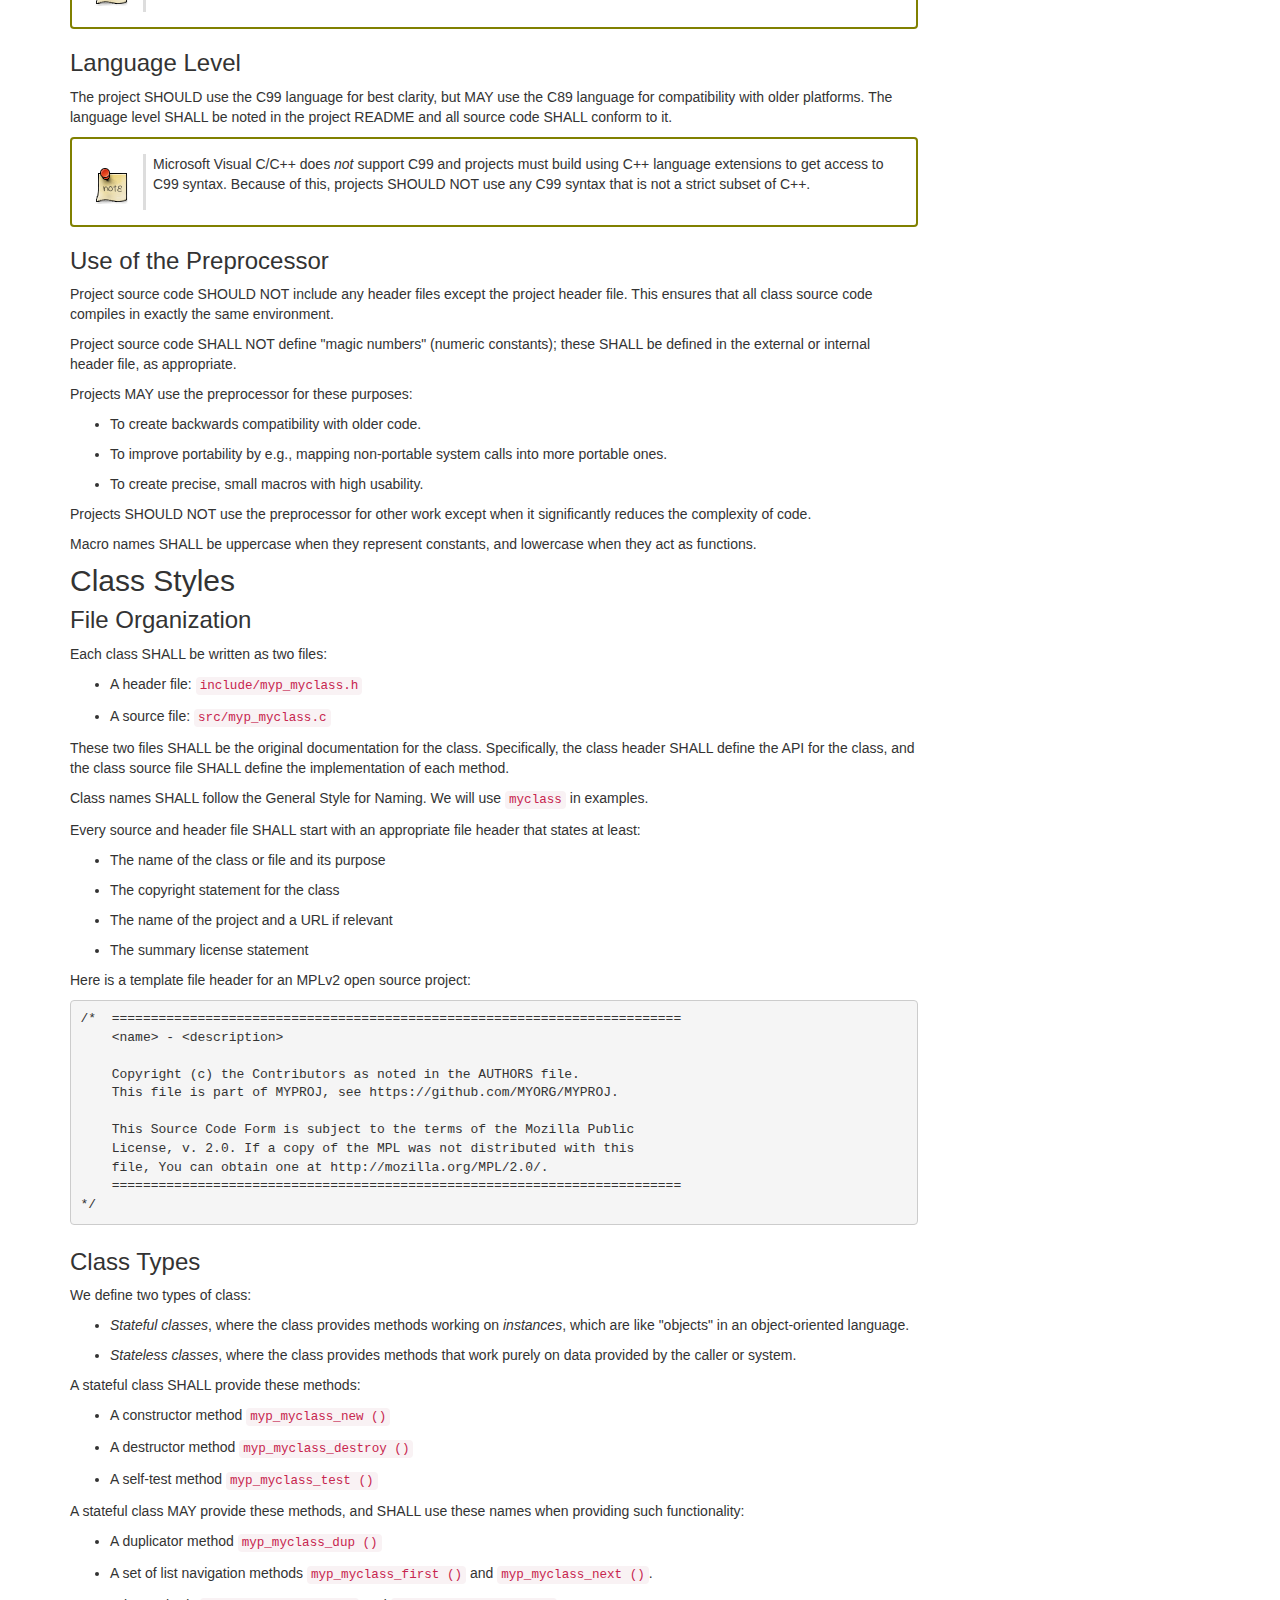
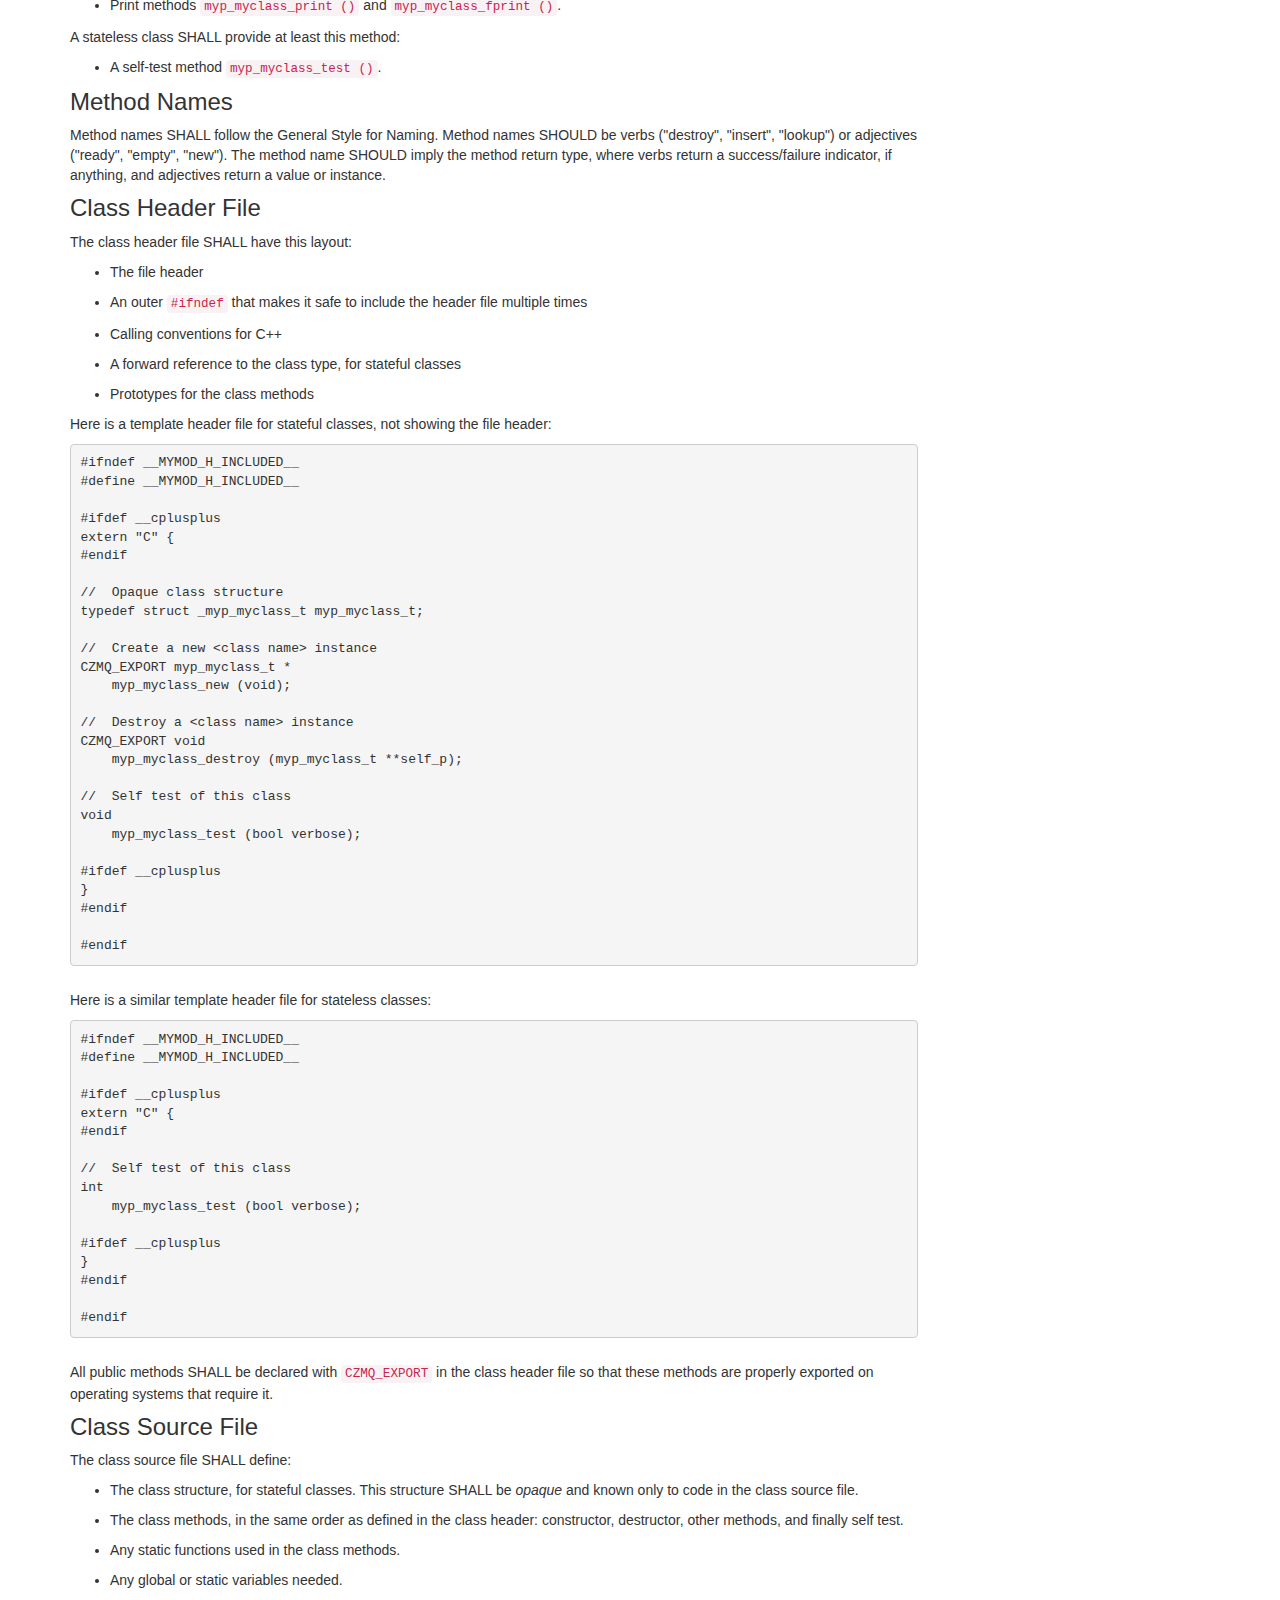
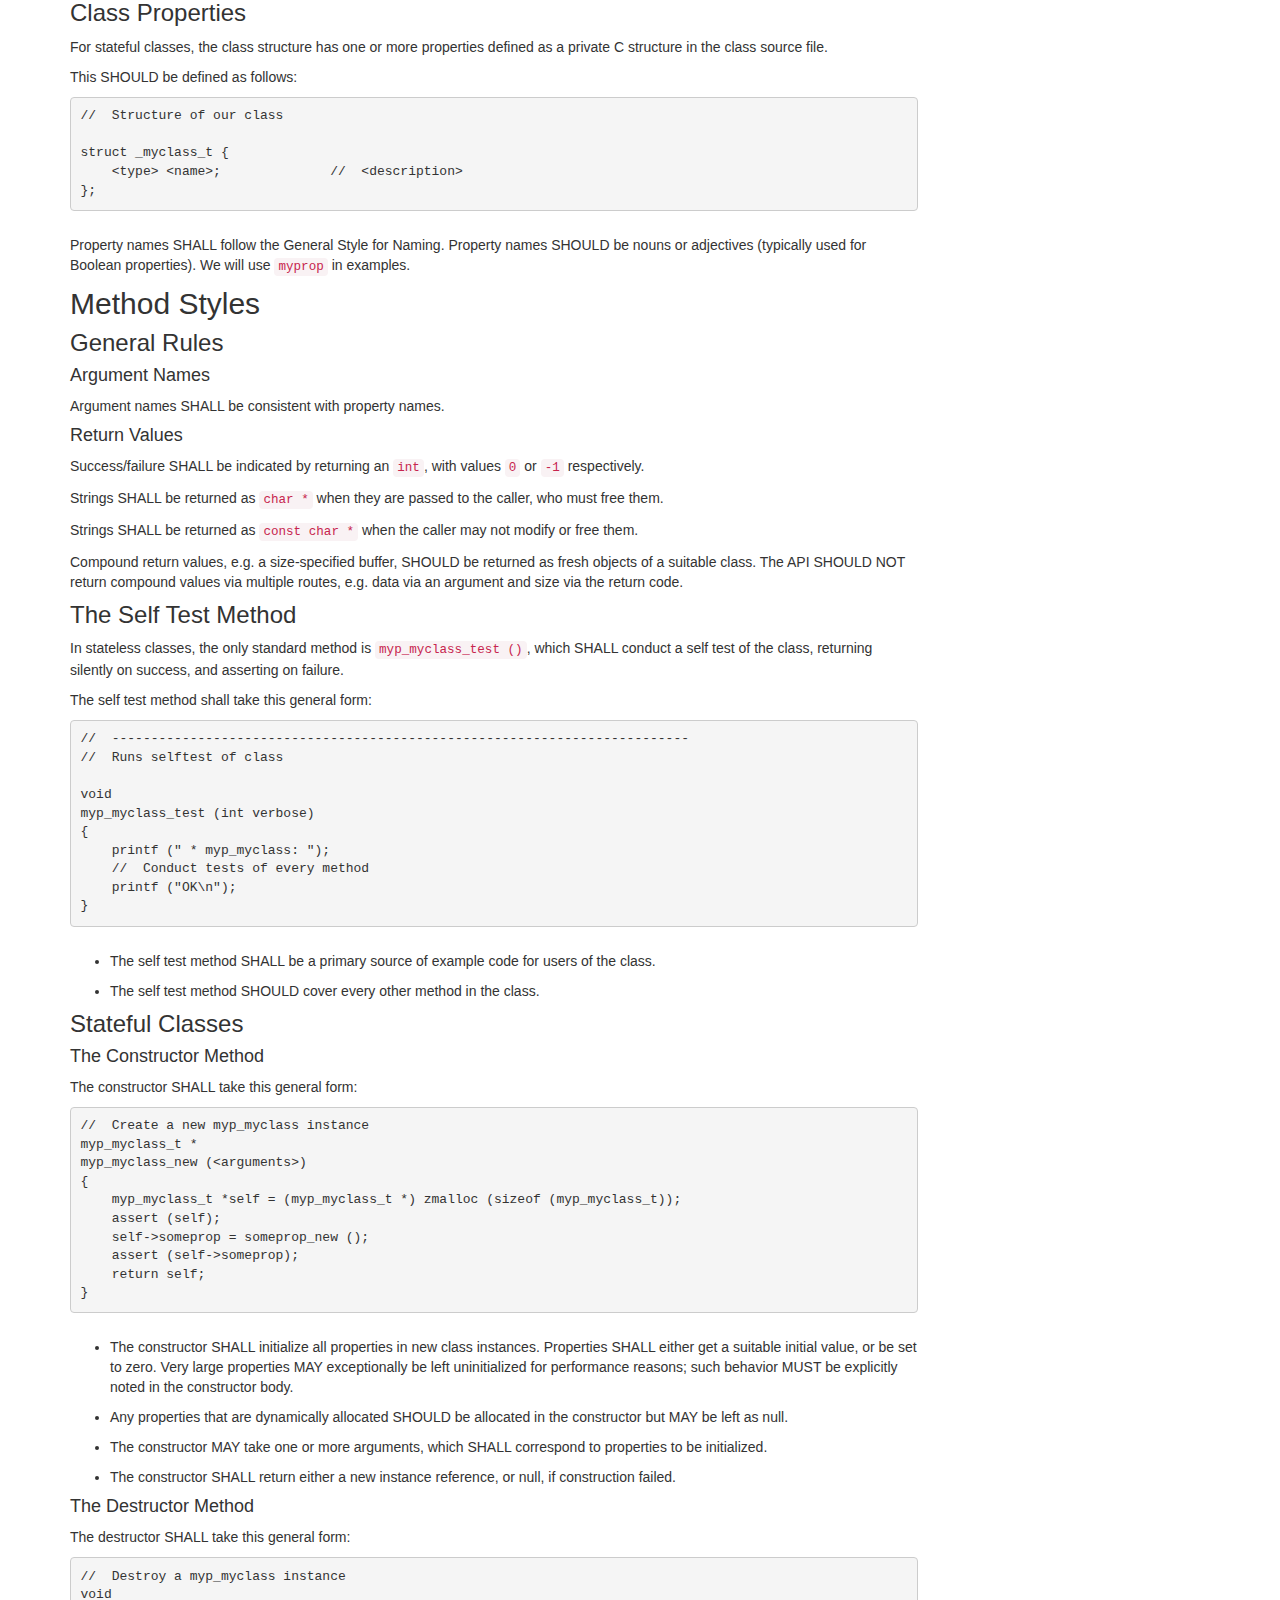
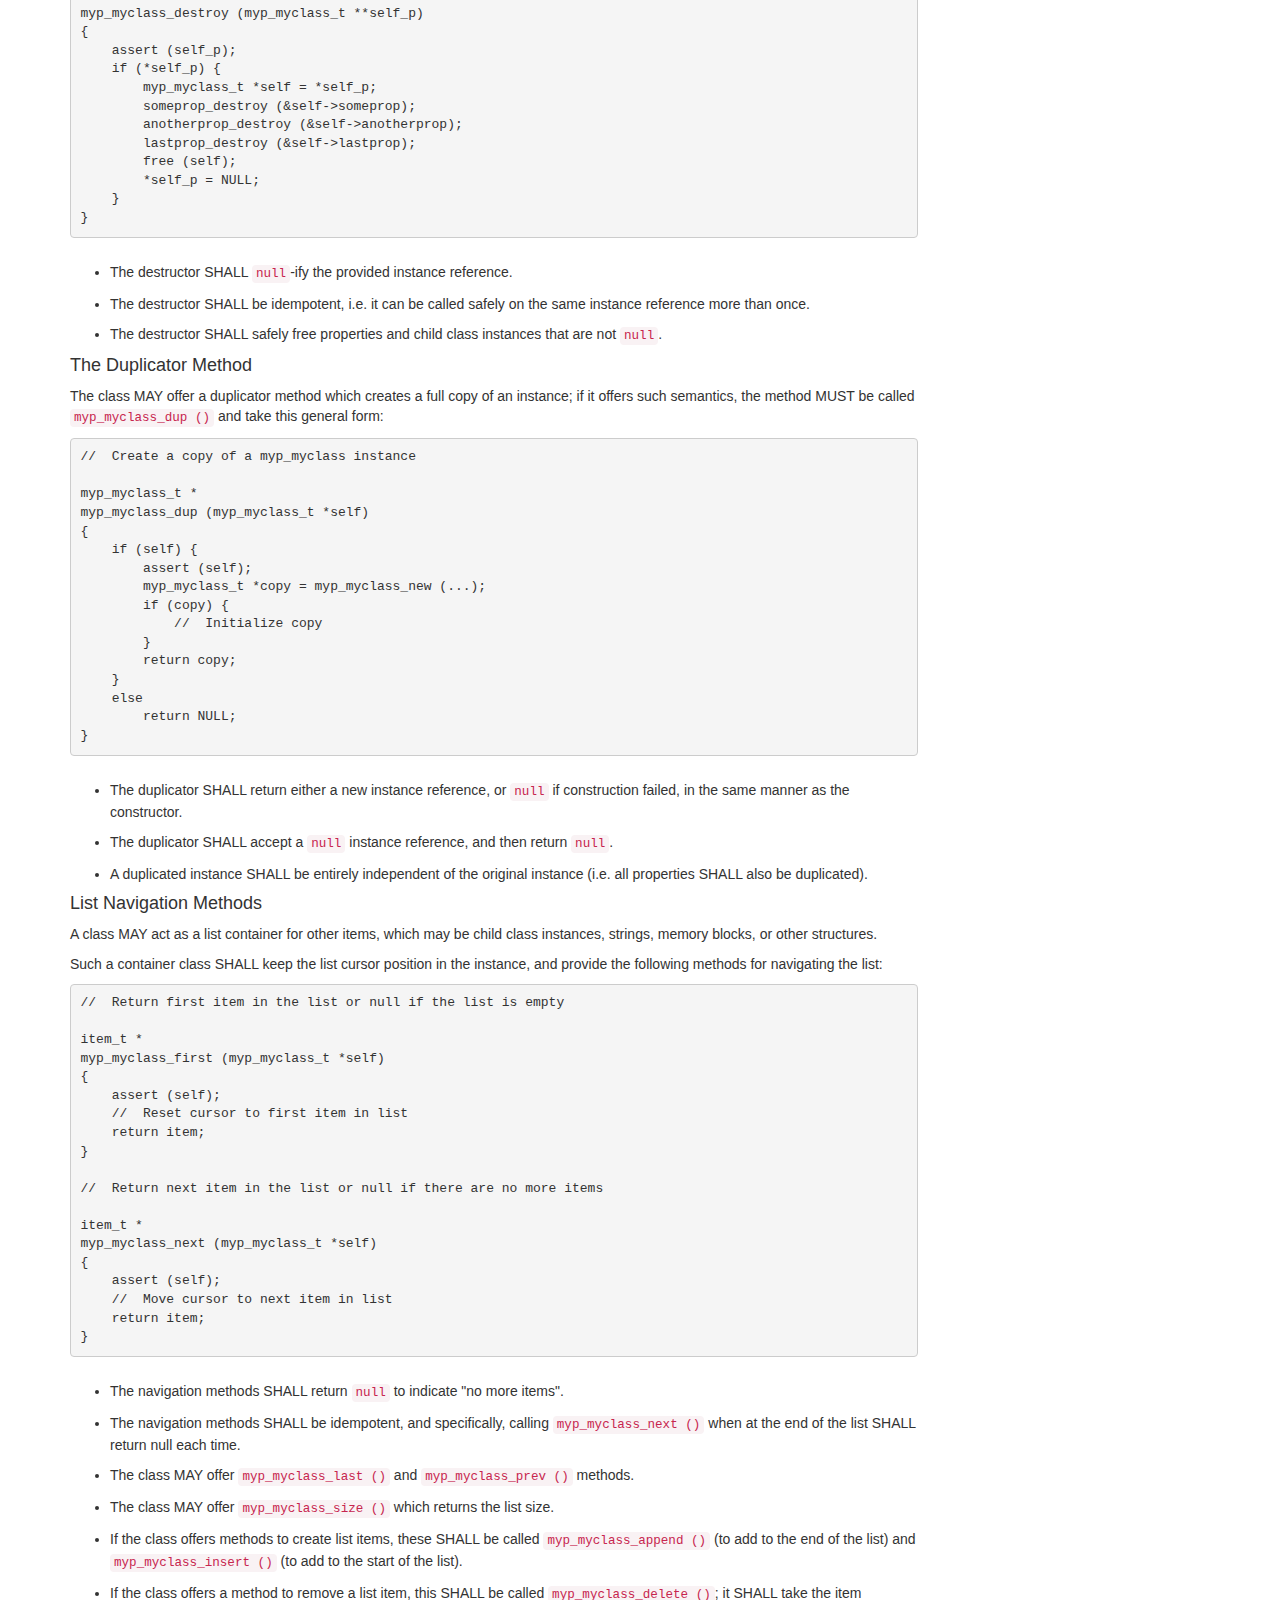
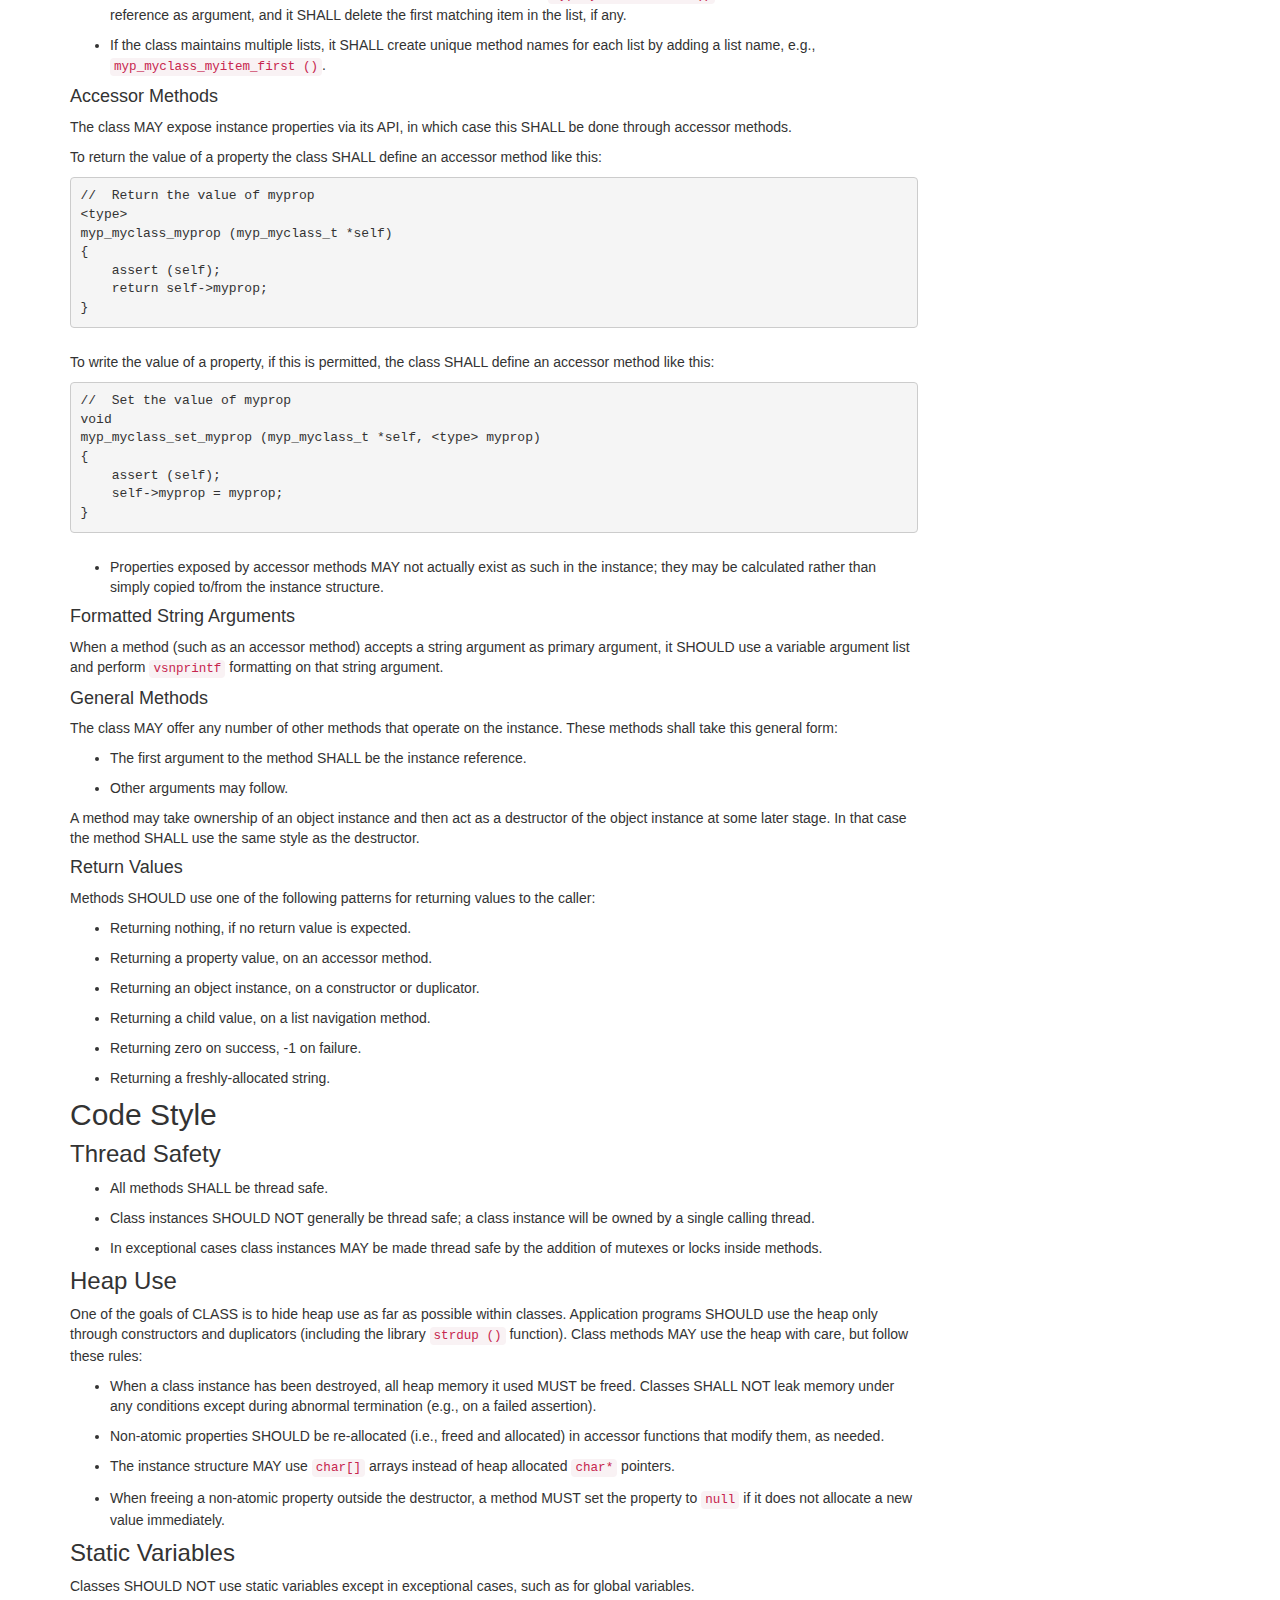
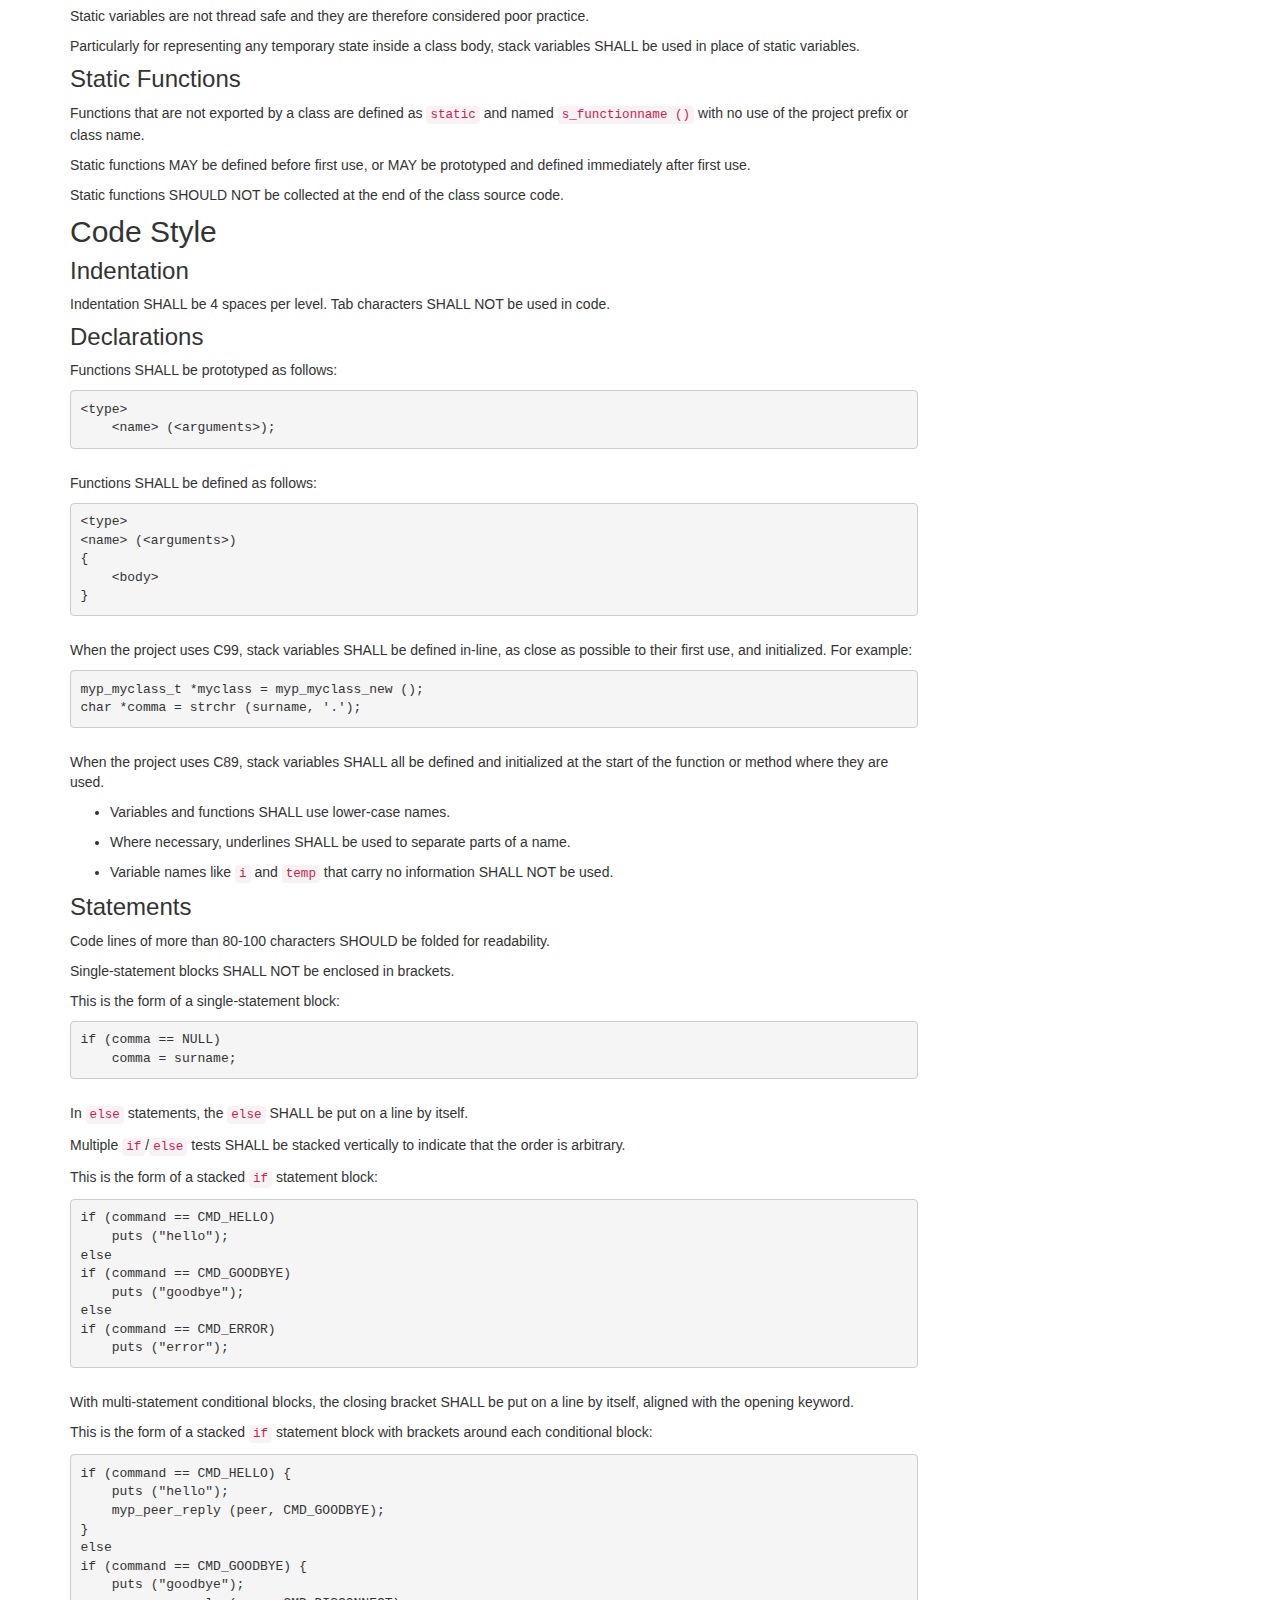
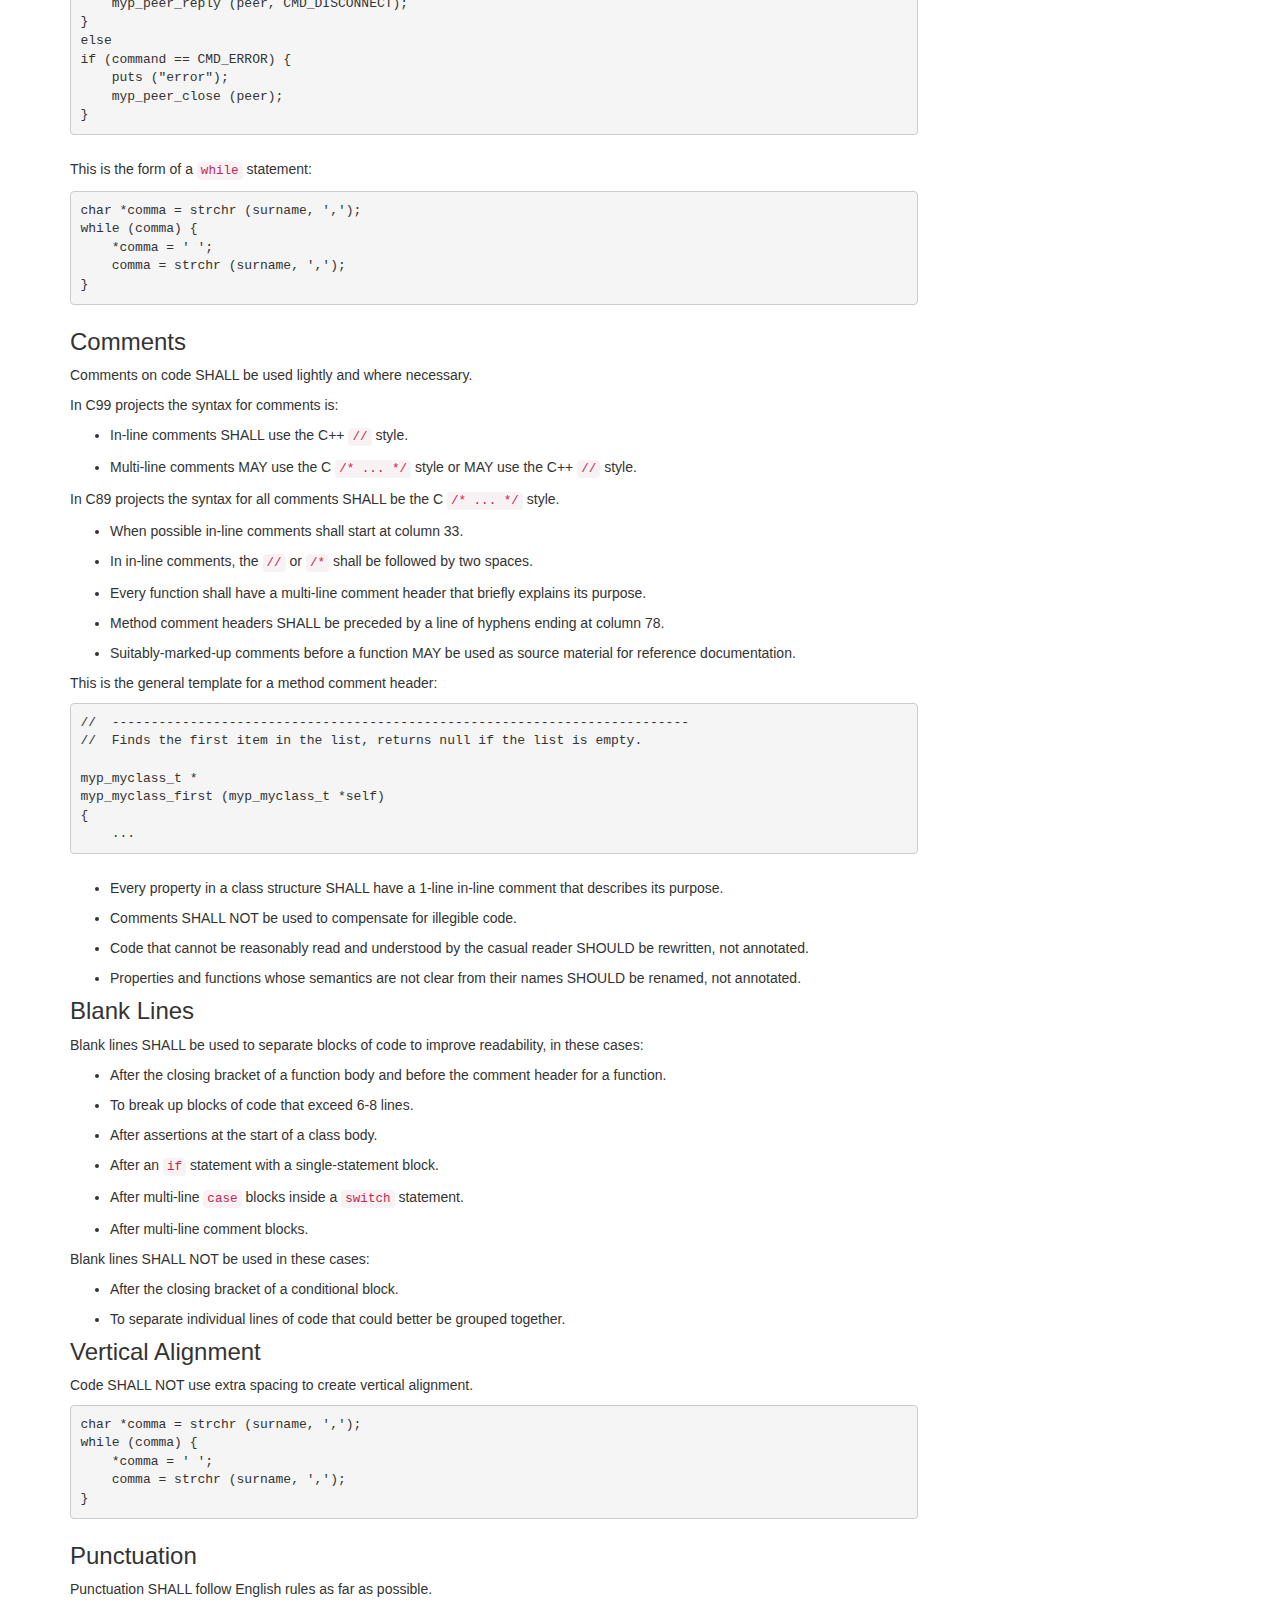
<file: class.html>
<!DOCTYPE html>
<html lang="en">
  <head>
    <meta charset="UTF-8">
    <meta name="generator" content="AsciiDoc 9.0.0rc2, html5 backend 4.5.0">
    <title>C Language Style for Scalability</title>
    <meta name="viewport" content="width=device-width, initial-scale=1.0">
    <meta name="author" content="Pieter Hintjens">
    <!-- AsciiDoc Bootstrap styles -->
    <link rel="stylesheet" type="text/css" id="bootstrapTheme" href="css/asciidoc-bootstrap.min.css">

    <!--[if (lt IE 9) & (!IEMobile)]>
        <script src="js/html5shiv.min.js"></script>
        <script src="js/respond.min.js"></script>
    <![endif]-->
    <!-- 42ITy stylesheet -->
    <link rel="stylesheet" type="text/css" href="css/42ity.css">

    <!-- favorite icon -->
    <link rel="shortcut icon" href="images/icons//favicon.ico">
  </head>
  <body id="toc-top">
    <div id="page">
  <header role="banner" class="Fixed">

    <nav class="navbar navbar-default navbar-fixed-top" role="navigation">

    <div class="container">

        <div class="navbar-header">
          <a class="navbar-brand" href="./">42ITy</a>
          <button type="button" class="navbar-toggle" data-toggle="collapse" data-target=".navbar-collapse">
            <span class="icon-bar"></span>
            <span class="icon-bar"></span>
            <span class="icon-bar"></span>
          </button>
        </div> <!-- /.navbar-header -->

        <div class="navbar-collapse collapse">
            <!-- Fixed navbar -->
            <ul class="nav navbar-nav">
                <li><a href="index.html">Home</a></li>
            </ul>
            <ul class="nav navbar-nav">
                <li class="dropdown">
                    <a href="#" class="dropdown-toggle" data-toggle="dropdown" role="button" aria-haspopup="true" aria-expanded="false">Download<span class="caret"></span></a>
                    <ul class="dropdown-menu">
                        <li><a href="source.html">Source code</a></li>
                        <li><a href="binaries.html">Binaries</a></li>
                    </ul>
                </li>
            </ul>
            <ul class="nav navbar-nav">
                <li class="dropdown">
                    <a href="#" class="dropdown-toggle" data-toggle="dropdown" role="button" aria-haspopup="true" aria-expanded="false">Documentation<span class="caret"></span></a>
                    <ul class="dropdown-menu">
                        <li><a href="hcl.html">Supported Hardware</a></li>
                        <li role="separator" class="divider"></li>
                        <li><a href="presentation.html">Overall presentation</a></li>
                        <li><a href="contributing.html">Contributor guide</a></li>
                    </ul>
                </li>
            </ul>
            <ul class="nav navbar-nav">
                <li><a href="about.html">About</a></li>
            </ul>
            <ul class="nav navbar-nav">
                <li><a href="contact.html">Contact</a></li>
            </ul>
        </div> <!-- /.navbar-collapse -->

    </div>  <!-- /.container -->
    </nav>
  </header>


  <div id="content" class="container">

    <div class="row">




        <div class="col-md-9" role="main">
<div class="section">
    <h1 class="page-header" id="c_language_style_for_scalability">C Language Style for Scalability</h1>
<div class="paragraph"><p>The C Language Style for Scalability (CLASS) defines a consistent style
and organization for scalable C library and application code built on
modern C compilers and operating systems. CLASS aims to collect industry
best practice into one reusable standard.</p></div>
<div class="paragraph"><p>CLASS was created by Pieter Hintjens, originally for the ZeroMQ project,
and is available as a ZeroMQ RFC
(
<a href="https://rfc.zeromq.org/spec:21/CLASS/">CLASS (C Language Style for Scalability)</a> ).</p></div>
<div class="paragraph"><p>This version of CLASS amends the original linked above in a few points:</p></div>
<div class="ulist"><ul>
<li>
<p>
clarification of ZeroMQ vs. IETF "RFC"s;
</p>
</li>
<li>
<p>
added Unix shared libraries, pkg-config declarations, and service
management definitions for daemons to the list of things that a project
SHOULD deliver;
</p>
</li>
<li>
<p>
revised "verbatim" markup in-lined in the text, and fixed a few typos;
</p>
</li>
<li>
<p>
requirement by default of <code>asciidoc</code> compatible markup for text files
and source comments, unless a different markup is not easily avoidable
(this and other aspects of documentation style, format and tooling were
since relocated into a separate document:

<a href="doc-recommendation.html">Documentation Recommendation</a>);
</p>
</li>
<li>
<p>
added standard text-processing programs among "dependencies" for the
projects which aim to deliver rendered end-user documentation formats;
</p>
</li>
<li>
<p>
the template README file markup made compatible with <code>asciidoc</code>.
</p>
</li>
</ul></div>
<h2 id="license">License</h2>
<div class="paragraph"><p>Copyright (c) 2009-2013 iMatix Corporation</p></div>
<div class="paragraph"><p>This Specification is free software; you can redistribute it and/or
modify it under the terms of the GNU General Public License as published
by the Free Software Foundation; either version 3 of the License, or (at
your option) any later version.</p></div>
<div class="paragraph"><p>This Specification is distributed in the hope that it will be useful,
but WITHOUT ANY WARRANTY; without even the implied warranty of
MERCHANTABILITY or FITNESS FOR A PARTICULAR PURPOSE. See the GNU General
Public License for more details.</p></div>
<div class="paragraph"><p>You should have received a copy of the GNU General Public License along
with this program; if not, see <a href="http://www.gnu.org/licenses">http://www.gnu.org/licenses</a>.</p></div>
<h2 id="change-process">Change Process</h2>
<div class="paragraph"><p>This Specification is a free and open standard (see
"<a href="http://www.digistan.org/open-standard:definition">Definition of a Free
and Open Standard</a>") and is governed by the Digital Standards
Organization&#8217;s Consensus-Oriented Specification System (COSS) (see
"<a href="http://www.digistan.org/spec:1/COSS">Consensus Oriented Specification
System</a>").</p></div>
<h2 id="language">Language</h2>
<div class="paragraph"><p>The key words "MUST", "MUST NOT", "REQUIRED", "SHALL", "SHALL NOT",
"SHOULD", "SHOULD NOT", "RECOMMENDED", "MAY", and "OPTIONAL" in this
document are to be interpreted as described in IETF RFC 2119 (see
"<a href="http://tools.ietf.org/html/rfc2119">Key words for use in RFCs to
Indicate Requirement Levels</a>").</p></div>
<h2 id="goals">Goals</h2>
<div class="paragraph"><p>CLASS aims to be a complete and reusable style and organization guide
for scalable C projects. CLASS collects best practice to solve a set of
specific and well-known quality problems with C projects. It evolved
from the style guide of the ZeroMQ <a href="https://github.com/zeromq/czmq">CZMQ
project</a>. CLASS is plug compatible with the "coding style guide"
requirements of the C4 process (see
"<a href="http://rfc.zeromq.org/spec:16">Collective Code Construction Contract</a>")
and its revisions.</p></div>
<div class="paragraph"><p>The specific goals for this Specification are to:</p></div>
<div class="ulist"><ul>
<li>
<p>
Give project maintainers and contributors a tool for measuring the
quality of patches to a project.
</p>
</li>
<li>
<p>
Give the code the appearance of a single perfect author writing at one
moment in time.
</p>
</li>
<li>
<p>
Reduce the number of lines of code and complexity of C projects.
</p>
</li>
<li>
<p>
Ensure total consistency of every line of code, across a large number
of projects.
</p>
</li>
<li>
<p>
Reduce the risk of writing C code by solving common C style problems
in a minimal fashion.
</p>
</li>
<li>
<p>
Provide a vehicle to collect best practice over time.
</p>
</li>
</ul></div>
<h3 id="quality-aspirations">Quality Aspirations</h3>
<div class="paragraph"><p>The goal of CLASS is to help programmers write high-quality C code in a
consistent fashion. We define "high quality" primarily thus:</p></div>
<div class="ulist"><ul>
<li>
<p>
The code is easy to read and understand even if you know little or
nothing about its specific context.
</p>
</li>
<li>
<p>
The code is easy to reuse and remix, in whole or in fragments.
</p>
</li>
<li>
<p>
The code is easy to write correctly, and errors are rapidly clear.
</p>
</li>
</ul></div>
<div class="paragraph"><p>Our main tool for achieving this is to identify and apply the best
patterns and styles. The reader can learn these once, and then see them
repeatedly across a wide body of code. Deviations from familiar patterns
can then be taken as a sign of low-quality code that is more likely to
contain errors and less remixable.</p></div>
<h3 id="common-problems">Common Problems</h3>
<div class="paragraph"><p>With this Specification we aim to address a specific set of problems
that hurt the quality, remixability, and economics of many C projects:</p></div>
<div class="ulist"><ul>
<li>
<p>
If there is no style guide for a project, the maintainers must either
rewrite contributions by hand (which costs extra work), or must abandon
any attempt to enforce a consistent "voice" across a project (which
hurts code quality and reusability). Thus maintainers need a written
style guide to which they can point contributors.
</p>
</li>
<li>
<p>
If there is no reusable style guide, each project founder will
improvise their own ad hoc style. This wastes previous experience, and
creates unnecessary work for project founders. It also means each
project will end up with a different style.
</p>
</li>
<li>
<p>
If a set of projects each have a different style, they cannot share
code easily, which damages the economics of remixing. The more projects
that use a single style, the lower the cost of code reuse. This is
especially important in open source but also applies to projects built
internally in an organization.
</p>
</li>
<li>
<p>
With no vehicle for collecting and sharing best practices in C
programming, most projects will have mediocre structuring and style,
leading to unnecessary complexity, excess lines of code, accumulation of
unused code, and other quality problems.
</p>
</li>
<li>
<p>
When project founders create a new project without help, they often
make mistakes such as forgetting to define a license for their code.
This can create legal problems.
</p>
</li>
</ul></div>
<div class="paragraph"><p>While these problems can affect all software projects, we solve them
specifically for C projects.</p></div>
<h2 id="general-style">General Style</h2>
<h3 id="definitions">Definitions</h3>
<div class="paragraph"><p>The overall unit of work is a <em>project</em> that builds as a library with a
set of executable test programs and supplemental command-line tools.</p></div>
<div class="paragraph"><p>The project is composed of <em>classes</em>, where each class covers one area
of work and is implemented as a source file with matching header file.</p></div>
<div class="paragraph"><p>Each class implements a series of <em>methods</em>, where each method performs
one task and is implemented as a C function.</p></div>
<h3 id="language-1">Language</h3>
<div class="paragraph"><p>The language for all names and comments SHALL be English.</p></div>
<h3 id="naming">Naming</h3>
<div class="paragraph"><p>Names SHOULD be chosen for ease of readability, and consistency. Unless
otherwise specified, the following style rules apply to all given names:</p></div>
<div class="ulist"><ul>
<li>
<p>
Names SHALL be short words that are simple, clear, and obvious to the
reader.
</p>
</li>
<li>
<p>
Names SHALL be used consistently for any given semantics.
</p>
</li>
<li>
<p>
Names SHOULD NOT be invented words or acronyms.
</p>
</li>
<li>
<p>
Names MAY be abbreviations if used widely.
</p>
</li>
<li>
<p>
Names SHALL NOT be reserved C or C++ keywords.
</p>
</li>
</ul></div>
<h2 id="project-style">Project Style</h2>
<h3 id="project-focus">Project Focus</h3>
<div class="paragraph"><p>The project SHALL focus on one identifiable problem space, which SHALL
be stated explicitly in the project <code>README</code>.</p></div>
<h3 id="project-name">Project Name</h3>
<div class="paragraph"><p>The project SHALL have these short names and abbreviations:</p></div>
<div class="ulist"><ul>
<li>
<p>
A <em>project short name</em> used in paths and URLs that identify the
project. This would be used for instance in the GitHub project name.
In this Specification we will use <code>myproject</code> as the example.
</p>
</li>
<li>
<p>
A <em>project prefix</em> used for project files, output libraries, and
method names. This would be used for instance in the library produced
for the project. The prefix MAY be an acronym. In this Specification we
will use <code>myp</code> as the example.
</p>
</li>
</ul></div>
<div class="paragraph"><p>These names SHALL be noted in the project <code>README</code>.</p></div>
<h3 id="general-layout">General Layout</h3>
<div class="paragraph"><p>The project SHALL contain at least these files and directories:</p></div>
<div class="ulist"><ul>
<li>
<p>
A <code>README</code> file that refers to this Specification and provides other
necessary information about the project.
</p>
</li>
<li>
<p>
A license file (e.g., <code>COPYING</code> or <code>LICENSE</code>) that specifies the terms
of distribution for the project.
</p>
</li>
<li>
<p>
An <code>include</code> directory for all header files.
</p>
</li>
<li>
<p>
A <code>src</code> directory for all library source files.
</p>
</li>
<li>
<p>
The <em>public header file</em> (<code>include/myproject.h</code>).
</p>
</li>
<li>
<p>
Scripts and makefiles to build and test the project on at least one
platform.
</p>
</li>
</ul></div>
<div class="paragraph"><p>The project MAY contain these files and directories which MUST have
these names if present at all:</p></div>
<div class="ulist"><ul>
<li>
<p>
An <code>AUTHORS</code> file listing all contributors to the project.
</p>
</li>
<li>
<p>
A <code>doc</code> directory containing documentation.
</p>
</li>
<li>
<p>
The <em>internal header file</em> (<code>src/myp_classes.h</code>).
</p>
</li>
</ul></div>
<div class="paragraph"><p>The project SHOULD install these files:</p></div>
<div class="ulist"><ul>
<li>
<p>
The project header files and all class header files that form part of
the public API.
</p>
</li>
<li>
<p>
The project library, named with the project prefix (<code>libmyp.a</code> and/or
<code>libmyp.so(.*)</code> on POSIX platforms and <code>libmyp.pc</code> declarations for the
<code>pkg-config</code>, and <code>myp.dll</code> on Windows).
</p>
</li>
<li>
<p>
Command-line tools, if present.
</p>
</li>
<li>
<p>
Distribution-dependent service files for programs intended to run as
daemons (e.g. classic init-scripts, systemd units, Solaris SMF manifests).
</p>
</li>
</ul></div>
<h3 id="dependencies">Dependencies</h3>
<div class="paragraph"><p>The project SHALL depend at least on CZMQ (<code>libczmq</code>), which imports
ZeroMQ (<code>libzmq</code>), to provide portable APIs around networking, threads,
file systems, and other aspects.</p></div>
<div class="paragraph"><p>The project SHALL depend at least on <code>asciidoc</code> to render end-user formats
of documentation. It MAY depend on use of <code>xmlto</code>, <code>docbook</code>, <code>fo</code>, <code>a2x</code>,
<code>ghostscript</code> and other common backends and tools for rendering of specific
final formats. The project SHALL NOT depend on tools not available freely
to anybody as required part of its documentation processing recipes (e.g.
as a component of the <code>make distcheck</code> recipe chain).</p></div>
<h3 id="project-header-files">Project Header Files</h3>
<div class="paragraph"><p>The project SHALL provide two services via header files:</p></div>
<ol>
<li>
A set of internal definitions to class source files, which a class
source file can access with a single <code>#include</code> statement.
</li>
<li>
A public API that calling applications can access with a single
<code>include</code> statement.
</li>
</ol>
<div class="paragraph"><p>These two services MAY be combined into one project header file
(<code>myproject.h</code>), or MAY be split into an public header file
(<code>include/myproject.h</code>) and an internal header file (<code>src/myp_classes.h</code>).
The project MAY further break down these header files if necessary.</p></div>
<div class="paragraph"><p>The public header file SHALL define a version number for the project as
follows:</p></div>
<div class="listingblock">
<div class="content monospaced">
<pre>//  MYPROJECT version macros for compile-time API detection
#define MYPROJECT_VERSION_MAJOR 1
#define MYPROJECT_VERSION_MINOR 0
#define MYPROJECT_VERSION_PATCH 0

#define MYPROJECT_MAKE_VERSION(major, minor, patch) \
    ((major) * 10000 + (minor) * 100 + (patch))
#define MYPROJECT_VERSION \
    MYPROJECT_MAKE_VERSION(MYPROJECT_VERSION_MAJOR, \
                           MYPROJECT_VERSION_MINOR, \
                           MYPROJECT_VERSION_PATCH)</pre>
</div></div>
<div class="paragraph"><p>The project header file SHALL assert the required version numbers for
any dependencies immediately after including their respective header
files, like this:</p></div>
<div class="listingblock">
<div class="content monospaced">
<pre>#include &lt;czmq.h&gt;
#if CZMQ_VERSION &lt; 10203
1. error "myproject needs CZMQ/1.2.3 or later"
#endif</pre>
</div></div>
<div class="paragraph"><p>Definitions in the public header file are visible to calling
applications as well as class source code. The public header file SHALL
<code>#include</code> all class header files that form part of the public API for the
project.</p></div>
<div class="paragraph"><p>Definitions in the internal header file are visible only to class source
code. The internal header file, if present, SHALL include the public
header file, all class header files, and all system and library header
files needed by the project. The primary goal here is to keep delicate
system-dependent <code>#include</code> chains in a single place, and away from class
source code.</p></div>
<h3 id="template-readme-file">Template README File</h3>
<div class="admonition note">
<div class="icon">
<img src="images/icons//note.png" alt="Note">
</div>
<div class="content">A copy of the sample below is committed into the repository as
<code>README-CLASS-template.asciidoc</code>.</div>
</div>
<div class="listingblock">
<div class="content monospaced">
<pre>Project Title
=============
Maintainter Name &lt;user@domain.org&gt;

== Project Title

&lt;One-paragraph statement of the goals of the project, and the problems
it aims to solve&gt;.

== References

* Contribution policy is defined by C4 (http://rfc.zeromq.org/spec:42).
* Project style guide is defined by CLASS (http://rfc.zeromq.org/spec:21).
** short name: &lt;shortname&gt;
** prefix: &lt;prefix&gt;
* Licensed under &lt;license name&gt;, see COPYING
* Language level: C99</pre>
</div></div>
<div class="admonition note">
<div class="icon">
<img src="images/icons//note.png" alt="Note">
</div>
<div class="content">Update links to C4 and CLASS version adhered to by the project.</div>
</div>
<h3 id="language-level">Language Level</h3>
<div class="paragraph"><p>The project SHOULD use the C99 language for best clarity, but MAY use
the C89 language for compatibility with older platforms. The language
level SHALL be noted in the project README and all source code SHALL
conform to it.</p></div>
<div class="admonition note">
<div class="icon">
<img src="images/icons//note.png" alt="Note">
</div>
<div class="content">Microsoft Visual C/C++ does <em>not</em> support C99 and projects must
build using C++ language extensions to get access to C99 syntax. Because
of this, projects SHOULD NOT use any C99 syntax that is not a strict
subset of C++.</div>
</div>
<h3 id="use-of-the-preprocessor">Use of the Preprocessor</h3>
<div class="paragraph"><p>Project source code SHOULD NOT include any header files except the
project header file. This ensures that all class source code compiles in
exactly the same environment.</p></div>
<div class="paragraph"><p>Project source code SHALL NOT define "magic numbers" (numeric
constants); these SHALL be defined in the external or internal header
file, as appropriate.</p></div>
<div class="paragraph"><p>Projects MAY use the preprocessor for these purposes:</p></div>
<div class="ulist"><ul>
<li>
<p>
To create backwards compatibility with older code.
</p>
</li>
<li>
<p>
To improve portability by e.g., mapping non-portable system calls into
more portable ones.
</p>
</li>
<li>
<p>
To create precise, small macros with high usability.
</p>
</li>
</ul></div>
<div class="paragraph"><p>Projects SHOULD NOT use the preprocessor for other work except when it
significantly reduces the complexity of code.</p></div>
<div class="paragraph"><p>Macro names SHALL be uppercase when they represent constants, and
lowercase when they act as functions.</p></div>
<h2 id="class-styles">Class Styles</h2>
<h3 id="file-organization">File Organization</h3>
<div class="paragraph"><p>Each class SHALL be written as two files:</p></div>
<div class="ulist"><ul>
<li>
<p>
A header file: <code>include/myp_myclass.h</code>
</p>
</li>
<li>
<p>
A source file: <code>src/myp_myclass.c</code>
</p>
</li>
</ul></div>
<div class="paragraph"><p>These two files SHALL be the original documentation for the class.
Specifically, the class header SHALL define the API for the class, and
the class source file SHALL define the implementation of each method.</p></div>
<div class="paragraph"><p>Class names SHALL follow the General Style for Naming. We will use
<code>myclass</code> in examples.</p></div>
<div class="paragraph"><p>Every source and header file SHALL start with an appropriate file header
that states at least:</p></div>
<div class="ulist"><ul>
<li>
<p>
The name of the class or file and its purpose
</p>
</li>
<li>
<p>
The copyright statement for the class
</p>
</li>
<li>
<p>
The name of the project and a URL if relevant
</p>
</li>
<li>
<p>
The summary license statement
</p>
</li>
</ul></div>
<div class="paragraph"><p>Here is a template file header for an MPLv2 open source project:</p></div>
<div class="listingblock">
<div class="content monospaced">
<pre>/*  =========================================================================
    &lt;name&gt; - &lt;description&gt;

    Copyright (c) the Contributors as noted in the AUTHORS file.
    This file is part of MYPROJ, see https://github.com/MYORG/MYPROJ.

    This Source Code Form is subject to the terms of the Mozilla Public
    License, v. 2.0. If a copy of the MPL was not distributed with this
    file, You can obtain one at http://mozilla.org/MPL/2.0/.
    =========================================================================
*/</pre>
</div></div>
<h3 id="class-types">Class Types</h3>
<div class="paragraph"><p>We define two types of class:</p></div>
<div class="ulist"><ul>
<li>
<p>
<em>Stateful classes</em>, where the class provides methods working on
<em>instances</em>, which are like "objects" in an object-oriented language.
</p>
</li>
<li>
<p>
<em>Stateless classes</em>, where the class provides methods that work purely
on data provided by the caller or system.
</p>
</li>
</ul></div>
<div class="paragraph"><p>A stateful class SHALL provide these methods:</p></div>
<div class="ulist"><ul>
<li>
<p>
A constructor method <code>myp_myclass_new ()</code>
</p>
</li>
<li>
<p>
A destructor method <code>myp_myclass_destroy ()</code>
</p>
</li>
<li>
<p>
A self-test method <code>myp_myclass_test ()</code>
</p>
</li>
</ul></div>
<div class="paragraph"><p>A stateful class MAY provide these methods, and SHALL use these names
when providing such functionality:</p></div>
<div class="ulist"><ul>
<li>
<p>
A duplicator method <code>myp_myclass_dup ()</code>
</p>
</li>
<li>
<p>
A set of list navigation methods <code>myp_myclass_first ()</code> and
<code>myp_myclass_next ()</code>.
</p>
</li>
<li>
<p>
Print methods <code>myp_myclass_print ()</code> and <code>myp_myclass_fprint ()</code>.
</p>
</li>
</ul></div>
<div class="paragraph"><p>A stateless class SHALL provide at least this method:</p></div>
<div class="ulist"><ul>
<li>
<p>
A self-test method <code>myp_myclass_test ()</code>.
</p>
</li>
</ul></div>
<h3 id="method-names">Method Names</h3>
<div class="paragraph"><p>Method names SHALL follow the General Style for Naming. Method names
SHOULD be verbs ("destroy", "insert", "lookup") or adjectives ("ready",
"empty", "new"). The method name SHOULD imply the method return type,
where verbs return a success/failure indicator, if anything, and
adjectives return a value or instance.</p></div>
<h3 id="class-header-file">Class Header File</h3>
<div class="paragraph"><p>The class header file SHALL have this layout:</p></div>
<div class="ulist"><ul>
<li>
<p>
The file header
</p>
</li>
<li>
<p>
An outer <code>#ifndef</code> that makes it safe to include the header file
multiple times
</p>
</li>
<li>
<p>
Calling conventions for C++
</p>
</li>
<li>
<p>
A forward reference to the class type, for stateful classes
</p>
</li>
<li>
<p>
Prototypes for the class methods
</p>
</li>
</ul></div>
<div class="paragraph"><p>Here is a template header file for stateful classes, not showing the
file header:</p></div>
<div class="listingblock">
<div class="content monospaced">
<pre>#ifndef __MYMOD_H_INCLUDED__
#define __MYMOD_H_INCLUDED__

#ifdef __cplusplus
extern "C" {
#endif

//  Opaque class structure
typedef struct _myp_myclass_t myp_myclass_t;

//  Create a new &lt;class name&gt; instance
CZMQ_EXPORT myp_myclass_t *
    myp_myclass_new (void);

//  Destroy a &lt;class name&gt; instance
CZMQ_EXPORT void
    myp_myclass_destroy (myp_myclass_t **self_p);

//  Self test of this class
void
    myp_myclass_test (bool verbose);

#ifdef __cplusplus
}
#endif

#endif</pre>
</div></div>
<div class="paragraph"><p>Here is a similar template header file for stateless classes:</p></div>
<div class="listingblock">
<div class="content monospaced">
<pre>#ifndef __MYMOD_H_INCLUDED__
#define __MYMOD_H_INCLUDED__

#ifdef __cplusplus
extern "C" {
#endif

//  Self test of this class
int
    myp_myclass_test (bool verbose);

#ifdef __cplusplus
}
#endif

#endif</pre>
</div></div>
<div class="paragraph"><p>All public methods SHALL be declared with <code>CZMQ_EXPORT</code> in the class
header file so that these methods are properly exported on operating
systems that require it.</p></div>
<h3 id="class-source-file">Class Source File</h3>
<div class="paragraph"><p>The class source file SHALL define:</p></div>
<div class="ulist"><ul>
<li>
<p>
The class structure, for stateful classes. This structure SHALL be
<em>opaque</em> and known only to code in the class source file.
</p>
</li>
<li>
<p>
The class methods, in the same order as defined in the class header:
constructor, destructor, other methods, and finally self test.
</p>
</li>
<li>
<p>
Any static functions used in the class methods.
</p>
</li>
<li>
<p>
Any global or static variables needed.
</p>
</li>
</ul></div>
<h3 id="class-properties">Class Properties</h3>
<div class="paragraph"><p>For stateful classes, the class structure has one or more properties
defined as a private C structure in the class source file.</p></div>
<div class="paragraph"><p>This SHOULD be defined as follows:</p></div>
<div class="listingblock">
<div class="content monospaced">
<pre>//  Structure of our class

struct _myclass_t {
    &lt;type&gt; &lt;name&gt;;              //  &lt;description&gt;
};</pre>
</div></div>
<div class="paragraph"><p>Property names SHALL follow the General Style for Naming. Property names
SHOULD be nouns or adjectives (typically used for Boolean properties).
We will use <code>myprop</code> in examples.</p></div>
<h2 id="method-styles">Method Styles</h2>
<h3 id="general-rules">General Rules</h3>
<h4>Argument Names</h4>
<div class="paragraph"><p>Argument names SHALL be consistent with property names.</p></div>
<h4>Return Values</h4>
<div class="paragraph"><p>Success/failure SHALL be indicated by returning an <code>int</code>, with values
<code>0</code> or <code>-1</code> respectively.</p></div>
<div class="paragraph"><p>Strings SHALL be returned as <code>char *</code> when they are passed to the
caller, who must free them.</p></div>
<div class="paragraph"><p>Strings SHALL be returned as <code>const char *</code> when the caller may not
modify or free them.</p></div>
<div class="paragraph"><p>Compound return values, e.g. a size-specified buffer, SHOULD be returned
as fresh objects of a suitable class. The API SHOULD NOT return compound
values via multiple routes, e.g. data via an argument and size via the
return code.</p></div>
<h3 id="the-self-test-method">The Self Test Method</h3>
<div class="paragraph"><p>In stateless classes, the only standard method is <code>myp_myclass_test ()</code>,
which SHALL conduct a self test of the class, returning silently on
success, and asserting on failure.</p></div>
<div class="paragraph"><p>The self test method shall take this general form:</p></div>
<div class="listingblock">
<div class="content monospaced">
<pre>//  --------------------------------------------------------------------------
//  Runs selftest of class

void
myp_myclass_test (int verbose)
{
    printf (" * myp_myclass: ");
    //  Conduct tests of every method
    printf ("OK\n");
}</pre>
</div></div>
<div class="ulist"><ul>
<li>
<p>
The self test method SHALL be a primary source of example code for
users of the class.
</p>
</li>
<li>
<p>
The self test method SHOULD cover every other method in the class.
</p>
</li>
</ul></div>
<h3 id="stateful-classes">Stateful Classes</h3>
<h4>The Constructor Method</h4>
<div class="paragraph"><p>The constructor SHALL take this general form:</p></div>
<div class="listingblock">
<div class="content monospaced">
<pre>//  Create a new myp_myclass instance
myp_myclass_t *
myp_myclass_new (&lt;arguments&gt;)
{
    myp_myclass_t *self = (myp_myclass_t *) zmalloc (sizeof (myp_myclass_t));
    assert (self);
    self-&gt;someprop = someprop_new ();
    assert (self-&gt;someprop);
    return self;
}</pre>
</div></div>
<div class="ulist"><ul>
<li>
<p>
The constructor SHALL initialize all properties in new class
instances. Properties SHALL either get a suitable initial value, or be
set to zero. Very large properties MAY exceptionally be left
uninitialized for performance reasons; such behavior MUST be explicitly
noted in the constructor body.
</p>
</li>
<li>
<p>
Any properties that are dynamically allocated SHOULD be allocated in
the constructor but MAY be left as null.
</p>
</li>
<li>
<p>
The constructor MAY take one or more arguments, which SHALL correspond
to properties to be initialized.
</p>
</li>
<li>
<p>
The constructor SHALL return either a new instance reference, or null,
if construction failed.
</p>
</li>
</ul></div>
<h4>The Destructor Method</h4>
<div class="paragraph"><p>The destructor SHALL take this general form:</p></div>
<div class="listingblock">
<div class="content monospaced">
<pre>//  Destroy a myp_myclass instance
void
myp_myclass_destroy (myp_myclass_t **self_p)
{
    assert (self_p);
    if (*self_p) {
        myp_myclass_t *self = *self_p;
        someprop_destroy (&amp;self-&gt;someprop);
        anotherprop_destroy (&amp;self-&gt;anotherprop);
        lastprop_destroy (&amp;self-&gt;lastprop);
        free (self);
        *self_p = NULL;
    }
}</pre>
</div></div>
<div class="ulist"><ul>
<li>
<p>
The destructor SHALL <code>null</code>-ify the provided instance reference.
</p>
</li>
<li>
<p>
The destructor SHALL be idempotent, i.e. it can be called safely on the
same instance reference more than once.
</p>
</li>
<li>
<p>
The destructor SHALL safely free properties and child class instances
that are not <code>null</code>.
</p>
</li>
</ul></div>
<h4>The Duplicator Method</h4>
<div class="paragraph"><p>The class MAY offer a duplicator method which creates a full copy of an
instance; if it offers such semantics, the method MUST be called
<code>myp_myclass_dup ()</code> and take this general form:</p></div>
<div class="listingblock">
<div class="content monospaced">
<pre>//  Create a copy of a myp_myclass instance

myp_myclass_t *
myp_myclass_dup (myp_myclass_t *self)
{
    if (self) {
        assert (self);
        myp_myclass_t *copy = myp_myclass_new (...);
        if (copy) {
            //  Initialize copy
        }
        return copy;
    }
    else
        return NULL;
}</pre>
</div></div>
<div class="ulist"><ul>
<li>
<p>
The duplicator SHALL return either a new instance reference, or <code>null</code>
if construction failed, in the same manner as the constructor.
</p>
</li>
<li>
<p>
The duplicator SHALL accept a <code>null</code> instance reference, and then return
<code>null</code>.
</p>
</li>
<li>
<p>
A duplicated instance SHALL be entirely independent of the original
instance (i.e. all properties SHALL also be duplicated).
</p>
</li>
</ul></div>
<h4>List Navigation Methods</h4>
<div class="paragraph"><p>A class MAY act as a list container for other items, which may be child
class instances, strings, memory blocks, or other structures.</p></div>
<div class="paragraph"><p>Such a container class SHALL keep the list cursor position in the
instance, and provide the following methods for navigating the list:</p></div>
<div class="listingblock">
<div class="content monospaced">
<pre>//  Return first item in the list or null if the list is empty

item_t *
myp_myclass_first (myp_myclass_t *self)
{
    assert (self);
    //  Reset cursor to first item in list
    return item;
}

//  Return next item in the list or null if there are no more items

item_t *
myp_myclass_next (myp_myclass_t *self)
{
    assert (self);
    //  Move cursor to next item in list
    return item;
}</pre>
</div></div>
<div class="ulist"><ul>
<li>
<p>
The navigation methods SHALL return <code>null</code> to indicate "no more items".
</p>
</li>
<li>
<p>
The navigation methods SHALL be idempotent, and specifically, calling
<code>myp_myclass_next ()</code> when at the end of the list SHALL return null each
time.
</p>
</li>
<li>
<p>
The class MAY offer <code>myp_myclass_last ()</code> and <code>myp_myclass_prev ()</code>
methods.
</p>
</li>
<li>
<p>
The class MAY offer <code>myp_myclass_size ()</code> which returns the list size.
</p>
</li>
<li>
<p>
If the class offers methods to create list items, these SHALL be
called <code>myp_myclass_append ()</code> (to add to the end of the list) and
<code>myp_myclass_insert ()</code> (to add to the start of the list).
</p>
</li>
<li>
<p>
If the class offers a method to remove a list item, this SHALL be
called <code>myp_myclass_delete ()</code>; it SHALL take the item reference as
argument, and it SHALL delete the first matching item in the list, if
any.
</p>
</li>
<li>
<p>
If the class maintains multiple lists, it SHALL create unique method
names for each list by adding a list name, e.g.,
<code>myp_myclass_myitem_first ()</code>.
</p>
</li>
</ul></div>
<h4>Accessor Methods</h4>
<div class="paragraph"><p>The class MAY expose instance properties via its API, in which case this
SHALL be done through accessor methods.</p></div>
<div class="paragraph"><p>To return the value of a property the class SHALL define an accessor
method like this:</p></div>
<div class="listingblock">
<div class="content monospaced">
<pre>//  Return the value of myprop
&lt;type&gt;
myp_myclass_myprop (myp_myclass_t *self)
{
    assert (self);
    return self-&gt;myprop;
}</pre>
</div></div>
<div class="paragraph"><p>To write the value of a property, if this is permitted, the class SHALL
define an accessor method like this:</p></div>
<div class="listingblock">
<div class="content monospaced">
<pre>//  Set the value of myprop
void
myp_myclass_set_myprop (myp_myclass_t *self, &lt;type&gt; myprop)
{
    assert (self);
    self-&gt;myprop = myprop;
}</pre>
</div></div>
<div class="ulist"><ul>
<li>
<p>
Properties exposed by accessor methods MAY not actually exist as such
in the instance; they may be calculated rather than simply copied
to/from the instance structure.
</p>
</li>
</ul></div>
<h4>Formatted String Arguments</h4>
<div class="paragraph"><p>When a method (such as an accessor method) accepts a string argument as
primary argument, it SHOULD use a variable argument list and perform
<code>vsnprintf</code> formatting on that string argument.</p></div>
<h4>General Methods</h4>
<div class="paragraph"><p>The class MAY offer any number of other methods that operate on the
instance. These methods shall take this general form:</p></div>
<div class="ulist"><ul>
<li>
<p>
The first argument to the method SHALL be the instance reference.
</p>
</li>
<li>
<p>
Other arguments may follow.
</p>
</li>
</ul></div>
<div class="paragraph"><p>A method may take ownership of an object instance and then act as a
destructor of the object instance at some later stage. In that case the
method SHALL use the same style as the destructor.</p></div>
<h4>Return Values</h4>
<div class="paragraph"><p>Methods SHOULD use one of the following patterns for returning values to
the caller:</p></div>
<div class="ulist"><ul>
<li>
<p>
Returning nothing, if no return value is expected.
</p>
</li>
<li>
<p>
Returning a property value, on an accessor method.
</p>
</li>
<li>
<p>
Returning an object instance, on a constructor or duplicator.
</p>
</li>
<li>
<p>
Returning a child value, on a list navigation method.
</p>
</li>
<li>
<p>
Returning zero on success, -1 on failure.
</p>
</li>
<li>
<p>
Returning a freshly-allocated string.
</p>
</li>
</ul></div>
<h2 id="code-style">Code Style</h2>
<h3 id="thread-safety">Thread Safety</h3>
<div class="ulist"><ul>
<li>
<p>
All methods SHALL be thread safe.
</p>
</li>
<li>
<p>
Class instances SHOULD NOT generally be thread safe; a class instance
will be owned by a single calling thread.
</p>
</li>
<li>
<p>
In exceptional cases class instances MAY be made thread safe by the
addition of mutexes or locks inside methods.
</p>
</li>
</ul></div>
<h3 id="heap-use">Heap Use</h3>
<div class="paragraph"><p>One of the goals of CLASS is to hide heap use as far as possible within
classes. Application programs SHOULD use the heap only through
constructors and duplicators (including the library <code>strdup ()</code> function).
Class methods MAY use the heap with care, but follow these rules:</p></div>
<div class="ulist"><ul>
<li>
<p>
When a class instance has been destroyed, all heap memory it used MUST
be freed. Classes SHALL NOT leak memory under any conditions except
during abnormal termination (e.g., on a failed assertion).
</p>
</li>
<li>
<p>
Non-atomic properties SHOULD be re-allocated (i.e., freed and
allocated) in accessor functions that modify them, as needed.
</p>
</li>
<li>
<p>
The instance structure MAY use <code>char[]</code> arrays instead of heap allocated
<code>char*</code> pointers.
</p>
</li>
<li>
<p>
When freeing a non-atomic property outside the destructor, a method
MUST set the property to <code>null</code> if it does not allocate a new value
immediately.
</p>
</li>
</ul></div>
<h3 id="static-variables">Static Variables</h3>
<div class="paragraph"><p>Classes SHOULD NOT use static variables except in exceptional cases,
such as for global variables.</p></div>
<div class="paragraph"><p>Static variables are not thread safe and they are therefore considered
poor practice.</p></div>
<div class="paragraph"><p>Particularly for representing any temporary state inside a class body,
stack variables SHALL be used in place of static variables.</p></div>
<h3 id="static-functions">Static Functions</h3>
<div class="paragraph"><p>Functions that are not exported by a class are defined as <code>static</code> and
named <code>s_functionname ()</code> with no use of the project prefix or class name.</p></div>
<div class="paragraph"><p>Static functions MAY be defined before first use, or MAY be prototyped
and defined immediately after first use.</p></div>
<div class="paragraph"><p>Static functions SHOULD NOT be collected at the end of the class source
code.</p></div>
<h2 id="code-style-1">Code Style</h2>
<h3 id="indentation">Indentation</h3>
<div class="paragraph"><p>Indentation SHALL be 4 spaces per level. Tab characters SHALL NOT be
used in code.</p></div>
<h3 id="declarations">Declarations</h3>
<div class="paragraph"><p>Functions SHALL be prototyped as follows:</p></div>
<div class="listingblock">
<div class="content monospaced">
<pre>&lt;type&gt;
    &lt;name&gt; (&lt;arguments&gt;);</pre>
</div></div>
<div class="paragraph"><p>Functions SHALL be defined as follows:</p></div>
<div class="listingblock">
<div class="content monospaced">
<pre>&lt;type&gt;
&lt;name&gt; (&lt;arguments&gt;)
{
    &lt;body&gt;
}</pre>
</div></div>
<div class="paragraph"><p>When the project uses C99, stack variables SHALL be defined in-line, as
close as possible to their first use, and initialized. For example:</p></div>
<div class="listingblock">
<div class="content monospaced">
<pre>myp_myclass_t *myclass = myp_myclass_new ();
char *comma = strchr (surname, '.');</pre>
</div></div>
<div class="paragraph"><p>When the project uses C89, stack variables SHALL all be defined and
initialized at the start of the function or method where they are used.</p></div>
<div class="ulist"><ul>
<li>
<p>
Variables and functions SHALL use lower-case names.
</p>
</li>
<li>
<p>
Where necessary, underlines SHALL be used to separate parts of a name.
</p>
</li>
<li>
<p>
Variable names like <code>i</code> and <code>temp</code> that carry no information SHALL NOT be
used.
</p>
</li>
</ul></div>
<h3 id="statements">Statements</h3>
<div class="paragraph"><p>Code lines of more than 80-100 characters SHOULD be folded for
readability.</p></div>
<div class="paragraph"><p>Single-statement blocks SHALL NOT be enclosed in brackets.</p></div>
<div class="paragraph"><p>This is the form of a single-statement block:</p></div>
<div class="listingblock">
<div class="content monospaced">
<pre>if (comma == NULL)
    comma = surname;</pre>
</div></div>
<div class="paragraph"><p>In <code>else</code> statements, the <code>else</code> SHALL be put on a line by itself.</p></div>
<div class="paragraph"><p>Multiple <code>if</code>/<code>else</code> tests SHALL be stacked vertically to indicate that
the order is arbitrary.</p></div>
<div class="paragraph"><p>This is the form of a stacked <code>if</code> statement block:</p></div>
<div class="listingblock">
<div class="content monospaced">
<pre>if (command == CMD_HELLO)
    puts ("hello");
else
if (command == CMD_GOODBYE)
    puts ("goodbye");
else
if (command == CMD_ERROR)
    puts ("error");</pre>
</div></div>
<div class="paragraph"><p>With multi-statement conditional blocks, the closing bracket SHALL be
put on a line by itself, aligned with the opening keyword.</p></div>
<div class="paragraph"><p>This is the form of a stacked <code>if</code> statement block with brackets around
each conditional block:</p></div>
<div class="listingblock">
<div class="content monospaced">
<pre>if (command == CMD_HELLO) {
    puts ("hello");
    myp_peer_reply (peer, CMD_GOODBYE);
}
else
if (command == CMD_GOODBYE) {
    puts ("goodbye");
    myp_peer_reply (peer, CMD_DISCONNECT);
}
else
if (command == CMD_ERROR) {
    puts ("error");
    myp_peer_close (peer);
}</pre>
</div></div>
<div class="paragraph"><p>This is the form of a <code>while</code> statement:</p></div>
<div class="listingblock">
<div class="content monospaced">
<pre>char *comma = strchr (surname, ',');
while (comma) {
    *comma = ' ';
    comma = strchr (surname, ',');
}</pre>
</div></div>
<h3 id="comments">Comments</h3>
<div class="paragraph"><p>Comments on code SHALL be used lightly and where necessary.</p></div>
<div class="paragraph"><p>In C99 projects the syntax for comments is:</p></div>
<div class="ulist"><ul>
<li>
<p>
In-line comments SHALL use the C++ <code>//</code> style.
</p>
</li>
<li>
<p>
Multi-line comments MAY use the C <code>/* ... */</code> style or MAY use the C++
<code>//</code> style.
</p>
</li>
</ul></div>
<div class="paragraph"><p>In C89 projects the syntax for all comments SHALL be the C <code>/* ... */</code>
style.</p></div>
<div class="ulist"><ul>
<li>
<p>
When possible in-line comments shall start at column 33.
</p>
</li>
<li>
<p>
In in-line comments, the <code>//</code> or <code>/*</code> shall be followed by two spaces.
</p>
</li>
<li>
<p>
Every function shall have a multi-line comment header that briefly
explains its purpose.
</p>
</li>
<li>
<p>
Method comment headers SHALL be preceded by a line of hyphens ending
at column 78.
</p>
</li>
<li>
<p>
Suitably-marked-up comments before a function MAY be used as source
material for reference documentation.
</p>
</li>
</ul></div>
<div class="paragraph"><p>This is the general template for a method comment header:</p></div>
<div class="listingblock">
<div class="content monospaced">
<pre>//  --------------------------------------------------------------------------
//  Finds the first item in the list, returns null if the list is empty.

myp_myclass_t *
myp_myclass_first (myp_myclass_t *self)
{
    ...</pre>
</div></div>
<div class="ulist"><ul>
<li>
<p>
Every property in a class structure SHALL have a 1-line in-line
comment that describes its purpose.
</p>
</li>
<li>
<p>
Comments SHALL NOT be used to compensate for illegible code.
</p>
</li>
<li>
<p>
Code that cannot be reasonably read and understood by the casual
reader SHOULD be rewritten, not annotated.
</p>
</li>
<li>
<p>
Properties and functions whose semantics are not clear from their
names SHOULD be renamed, not annotated.
</p>
</li>
</ul></div>
<h3 id="blank-lines">Blank Lines</h3>
<div class="paragraph"><p>Blank lines SHALL be used to separate blocks of code to improve
readability, in these cases:</p></div>
<div class="ulist"><ul>
<li>
<p>
After the closing bracket of a function body and before the comment
header for a function.
</p>
</li>
<li>
<p>
To break up blocks of code that exceed 6-8 lines.
</p>
</li>
<li>
<p>
After assertions at the start of a class body.
</p>
</li>
<li>
<p>
After an <code>if</code> statement with a single-statement block.
</p>
</li>
<li>
<p>
After multi-line <code>case</code> blocks inside a <code>switch</code> statement.
</p>
</li>
<li>
<p>
After multi-line comment blocks.
</p>
</li>
</ul></div>
<div class="paragraph"><p>Blank lines SHALL NOT be used in these cases:</p></div>
<div class="ulist"><ul>
<li>
<p>
After the closing bracket of a conditional block.
</p>
</li>
<li>
<p>
To separate individual lines of code that could better be grouped
together.
</p>
</li>
</ul></div>
<h3 id="vertical-alignment">Vertical Alignment</h3>
<div class="paragraph"><p>Code SHALL NOT use extra spacing to create vertical alignment.</p></div>
<div class="listingblock">
<div class="content monospaced">
<pre>char *comma = strchr (surname, ',');
while (comma) {
    *comma = ' ';
    comma = strchr (surname, ',');
}</pre>
</div></div>
<h3 id="punctuation">Punctuation</h3>
<div class="paragraph"><p>Punctuation SHALL follow English rules as far as possible.</p></div>
<div class="paragraph"><p>This is the style for unary operators, with a space after but not before
the operator:</p></div>
<div class="listingblock">
<div class="content monospaced">
<pre>char_nbr++;</pre>
</div></div>
<div class="paragraph"><p>This is the style for binary operators, with a space before and after
the operator:</p></div>
<div class="listingblock">
<div class="content monospaced">
<pre>comma = comma + 1;</pre>
</div></div>
<div class="paragraph"><p>This is the style for the ?: operator:</p></div>
<div class="listingblock">
<div class="content monospaced">
<pre>comma = comma? comma + 1: strchr (name, '.');</pre>
</div></div>
<div class="paragraph"><p>This is the style for semi-colons, with a space after but not before:</p></div>
<div class="listingblock">
<div class="content monospaced">
<pre>for (char_nbr = 0; *char_nbr; char_nbr++)
    char_nbr++;</pre>
</div></div>
<div class="paragraph"><p>This is the style for parentheses, with a space before the opening, and
after the closing parenthesis, with multiple opening or closing
parentheses joined together without spaces:</p></div>
<div class="listingblock">
<div class="content monospaced">
<pre>node = (node_t *) zmalloc (sizeof (node_t));
if (!node)
    return -1;</pre>
</div></div>
<div class="paragraph"><p>This is the style for square brackets:</p></div>
<div class="listingblock">
<div class="content monospaced">
<pre>comma = name [char_nbr];</pre>
</div></div>
<div class="paragraph"><p>This is the style for pointer dereferences, with no space before or
after the <code>-&gt;</code>:</p></div>
<div class="listingblock">
<div class="content monospaced">
<pre>self-&gt;name = strdup (name);</pre>
</div></div>
<h3 id="assertions">Assertions</h3>
<div class="paragraph"><p>Classes SHOULD check the validity of arguments using assertions. That
is, misuse of the API is considered a programming error, not a run-time
error.</p></div>
<div class="ulist"><ul>
<li>
<p>
Assertions SHALL be used for their documentary value, for example to
warn the reader, "this argument SHALL NOT be null".
</p>
</li>
<li>
<p>
Assertions on arguments SHALL come at the start of the class body and
SHALL follow the order of the arguments.
</p>
</li>
<li>
<p>
Assertions MAY be used on return values from function calls if such
failures cannot safely be handled by the code.
</p>
</li>
<li>
<p>
Assertions MAY be used on internal state (e.g., instance properties)
to assert a mandatory condition for continuing.
</p>
</li>
<li>
<p>
Assertions SHALL NOT be used to trap errors on external conditions,
e.g., bad user input, invalid protocol messages, etc.
</p>
</li>
<li>
<p>
Assertions SHOULD be used to trap errors on internal APIs, e.g.
invalid messages sent from one thread to another.
</p>
</li>
<li>
<p>
Assertions SHALL NOT have side-effects since the entire statement may
be removed by an optimizing compiler.
</p>
</li>
</ul></div>
<h3 id="exiting-functions-and-goto-statements">Exiting Functions and Goto Statements</h3>
<div class="paragraph"><p>The <code>return</code> statement MAY be used at any point in a function to return
to the caller.</p></div>
<div class="paragraph"><p>If the function needs to do clean-up (e.g. to free a number of
properties), the code MAY use <code>goto</code> and a single clean-up block at the
end of the function. Such a clean-up block SHALL follow the last
"normal" <code>return</code>.</p></div>
<div class="paragraph"><p>A <code>void</code> function SHALL NOT end in an empty <code>return</code> statement.</p></div>
<h3 id="recommended-patterns">Recommended Patterns</h3>
<div class="ulist"><ul>
<li>
<p>
The recommended pattern for an open-ended loop is <code>while (true) {}</code>,
with <code>break</code> statements as needed to exit the loop.
</p>
</li>
<li>
<p>
The recommended pattern for array iteration is:
</p>
</li>
</ul></div>
<div class="listingblock">
<div class="content monospaced">
<pre>for (array_index = 0; array_index &lt; array_size; array_index++) {
    //  Access element [array_index]
}</pre>
</div></div>
<div class="ulist"><ul>
<li>
<p>
The recommended pattern for list iteration is:
</p>
</li>
</ul></div>
<div class="listingblock">
<div class="content monospaced">
<pre>myp_myclass_t *myclass = (myp_myclass_t *) myp_myclass_first (myclass);
while (myclass) {
    //  Do something
    myclass = (myp_myclass_t *) myp_myclass_next (myclass);
}</pre>
</div></div>
<h2 id="portability">Portability</h2>
<h3 id="portable-versus-native-classes">Portable Versus Native Classes</h3>
<div class="paragraph"><p>All projects SHALL depend at least on ZeroMQ (<code>libzmq</code>) and CZMQ
(<code>libczmq</code>), which provide portable APIs around networking, threads, file
systems, and other aspects.</p></div>
<div class="ulist"><ul>
<li>
<p>
A class SHALL be either "portable" or "native".
</p>
</li>
<li>
<p>
A portable class SHALL NOT use the preprocessor to compile differently
on different systems.
</p>
</li>
<li>
<p>
A native class SHALL export a properly abstracted API that hides
system differences, and SHALL use the preprocessor to compile
differently on different systems.
</p>
</li>
<li>
<p>
A native class SHALL use the preprocessor macros defined in
<code>czmq_prelude.h</code>, and specifically the <strong><code>WINDOWS</code></strong>, <strong><code>UNIX</code></strong>, and
<code>__UTYPE_ABC</code> macros.
</p>
</li>
<li>
<p>
A native class SHALL NOT use preprocessor macros supplied by any
specific build system. If the CZMQ-supplied macros are not sufficient
these can be improved and extended.
</p>
</li>
<li>
<p>
The project architect SHOULD aim to fully separate portable and native
classes, so that application developers see and write only portable
classes.
</p>
</li>
</ul></div>
<div class="paragraph"><p>This example shows the general style of native code:</p></div>
<div class="listingblock">
<div class="content monospaced">
<pre>#if (defined (__UNIX__))
    pid = GetCurrentProcessId ();
#elif (defined (__WINDOWS__))
    pid = getpid ();
#else
    pid = 0;
#endif</pre>
</div></div>
<h3 id="portable-language">Portable Language</h3>
<div class="paragraph"><p>The following types and macros are defined by CZMQ and may be used
safely in all code:</p></div>
<div class="ulist"><ul>
<li>
<p>
<code>bool</code>, <code>true</code>, <code>false</code>: Boolean data type and constants.
</p>
</li>
<li>
<p>
<code>byte</code>, <code>dbyte</code>, <code>qbyte</code>: unsigned 1-, 2-, and 4-octet integers.
</p>
</li>
<li>
<p>
<code>uint</code>, <code>ulong</code>: unsigned integers and longs.
</p>
</li>
<li>
<p>
<code>int32_t</code>, <code>int64_t</code>: signed 32-bit and 64-bit integers.
</p>
</li>
<li>
<p>
<code>uint32_t</code>, <code>uint64_t</code>: unsigned 32-bit and 64-bit integers.
</p>
</li>
<li>
<p>
<code>streq (s1, s2)</code>: preferred over <code>strcmp (s1, s2) == 0</code>.
</p>
</li>
<li>
<p>
<code>strneq (s1, s2)</code>: preferred over <code>strcmp (s1, s2) != 0</code>.
</p>
</li>
<li>
<p>
<code>randof (number)</code>: return random integer in range <code>0</code> .. <code>number - 1</code>.
</p>
</li>
<li>
<p>
<code>srandom</code>: typically used like this: <code>srandom ((unsigned) time (NULL));</code>
</p>
</li>
<li>
<p>
<code>inline</code>, <code>snprintf</code>, <code>vsnprintf</code>: Windows uses non-POSIX variants with
underscores.
</p>
</li>
</ul></div>
<h3 id="compiler-warnings">Compiler Warnings</h3>
<div class="paragraph"><p>Compiler warnings SHOULD always be treated as fatal. The following is a
list of constructs known to cause warnings on some but not all
compilers:</p></div>
<div class="ulist"><ul>
<li>
<p>
Assigning a void pointer to a typed pointer without a cast. Always
cast a <code>void *</code> before assigning it to a typed pointer.
</p>
</li>
<li>
<p>
Failing to return a value in a non-void function. Always end a
non-void function with a <code>return</code> statement.
</p>
</li>
</ul></div>
<h2 id="code-generation">Code Generation</h2>
<div class="paragraph"><p>Code generation MAY be used to produce classes mechanically when there
is compelling benefit.</p></div>
<div class="ulist"><ul>
<li>
<p>
The code generator SHOULD be GSL, from <a href="https://github.com/imatix/gsl">https://github.com/imatix/gsl</a>.
</p>
</li>
<li>
<p>
All code generation scripts SHALL be in the project <code>src</code> subdirectory.
</p>
</li>
<li>
<p>
All model data (XML files) SHALL be in the project <code>src</code> directory.
</p>
</li>
<li>
<p>
If only parts of a class are generated, these parts SHALL have the
extension <code>.inc</code> and SHALL be generated into the project <code>src</code> directory,
and SHALL be included in the class source file using an <code>#include</code>
statement.
</p>
</li>
<li>
<p>
Code generation SHALL be done as a manual step. For example, <code>make
code</code>. All generated code SHALL be committed into the project as for
hand-written files.
</p>
</li>
<li>
<p>
Code generation SHALL be fully idempotent, that is, generated code
SHALL NOT contain any date or time stamps.
</p>
</li>
<li>
<p>
Code generation SHALL be treated as a form of dangerous abstraction
that creates significant barriers to readers. A good rule of thumb is
that for code generation to be profitable, it should reduce the lines of
code written by hand by 80-90%.
</p>
</li>
<li>
<p>
Generated code SHALL contain a warning of this form at the start:
<code>GENERATED SOURCE CODE, DO NOT EDIT</code>.
</p>
</li>
<li>
<p>
Generated code SHALL otherwise conform to this Specification so that
it is indistinguishable from hand-written code.
</p>
</li>
</ul></div>
<h2 id="security-aspects">Security Aspects</h2>
<h3 id="thread-safety-1">Thread Safety</h3>
<div class="paragraph"><p>The use of opaque data structures that are accessed via references is
thread safe. However:</p></div>
<div class="ulist"><ul>
<li>
<p>
Code SHALL NOT share state between threads except in exceptional and
limited cases. Threads SHALL communicate by passing 0MQ messages.
</p>
</li>
<li>
<p>
Classes SHALL not use static variables since this is not re-entrant,
thus not thread safe.
</p>
</li>
<li>
<p>
Class instances SHALL NOT be passed between threads except in
"hand-off" cases.
</p>
</li>
<li>
<p>
Code SHOULD NOT use mutexes, locks, or other mechanisms to share state
between threads.
</p>
</li>
<li>
<p>
Code MUST NOT use non-thread safe system calls such as <code>basename ()</code>.
</p>
</li>
</ul></div>
<h3 id="buffer-overflows">Buffer Overflows</h3>
<div class="ulist"><ul>
<li>
<p>
Code MUST always truncate over-long data.
</p>
</li>
<li>
<p>
Code MUST NOT use unsafe system calls such as <code>gets ()</code>.
</p>
</li>
</ul></div>
<h3 id="known-weaknesses">Known Weaknesses</h3>
<div class="ulist"><ul>
<li>
<p>
The heavy reliance on heap memory means that CLASS applications are
vulnerable to denial-of-service attacks. Applications can mitigate this
risk by enforcing limits on the number of class instances they create.
</p>
</li>
<li>
<p>
The heavy reliance on heap memory makes CLASS unsuitable for embedded
systems where all memory use must be static.
</p>
</li>
<li>
<p>
In most CLASS applications it is difficult to handle an "out of
memory" error in any way except to abort.
</p>
</li>
</ul></div>
</div>
        </div>  <!-- /.col-md-9 -->
        <div class="col-md-3">
        <div id="sidebar">
    <div class="toc2">
<div class="panel panel-default">
<div class="panel-heading">Table of Contents</div>
<div class="panel-body" id="toc">
</div>
</div>
    </div>
</div>
        </div>  <!-- /.col-md-3 -->
    </div>  <!-- /.row -->
    <script src="js/jquery.min.js"></script>
    <script src="js/42ity.js"></script>
    <script src="./js/bootstrap.min.js"></script>
    <script src="js/asciidoc.js"></script>
    <!-- Install TOC and/or footnotes (if necessary) -->
    <script type="text/javascript">asciidoc.install(3);</script>

    <!-- Remove footnotes if empty block -->
    <script type="text/javascript">$(function(){ if ($("#footnotes div").length == 0) $("#footnotes").parent().remove(); });</script>

    <script type="text/javascript">$(function(){ if ($("#dropdown-menu-versions")) $("#dropdown-menu-versions").parent().remove(); });</script>
    </div> <!-- page -->
  </body>
</html>
</file>
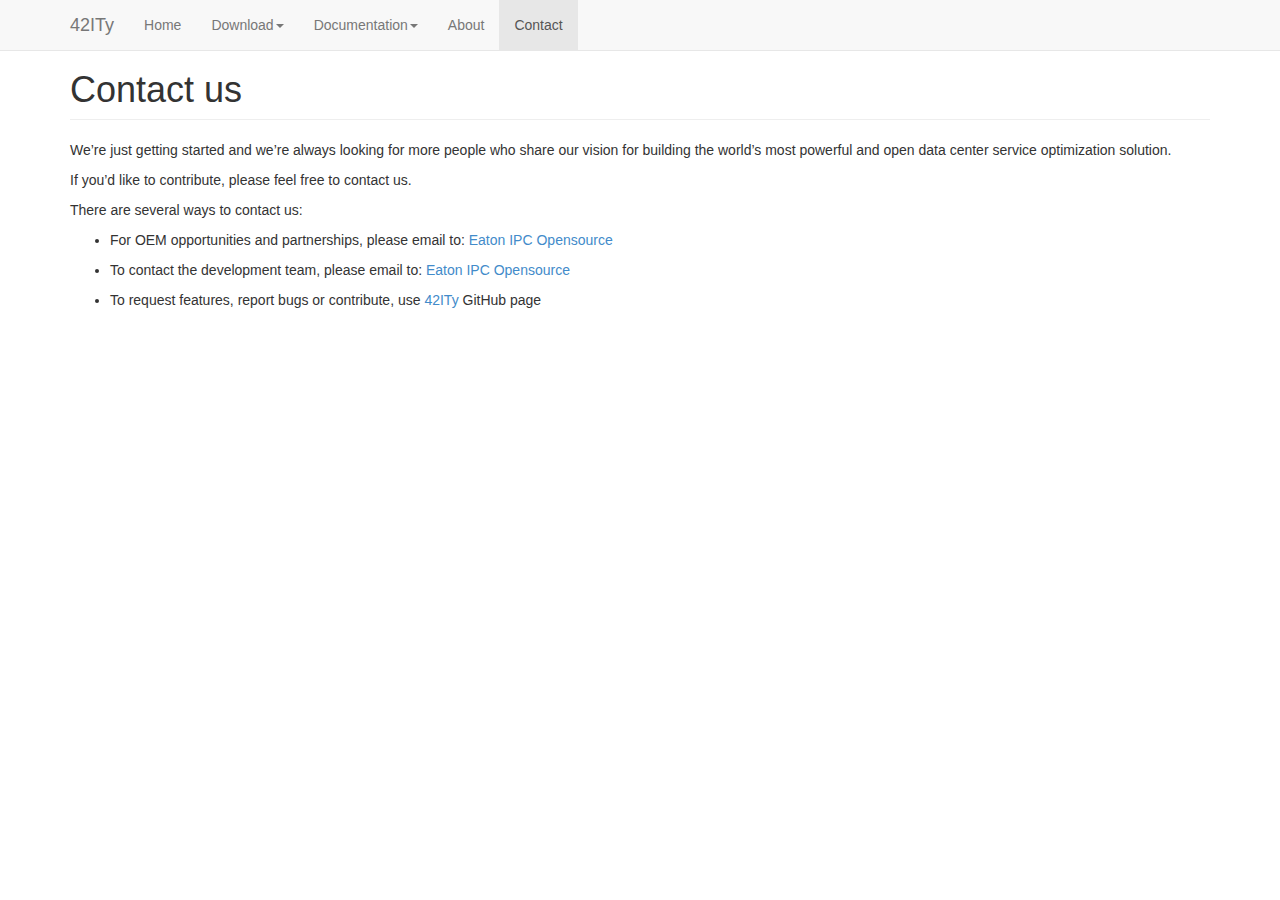
<file: contact.html>
<!DOCTYPE html>
<html lang="en">
  <head>
    <meta charset="UTF-8">
    <meta name="generator" content="AsciiDoc 9.0.0rc2, html5 backend 4.5.0">
    <title>Contact us</title>
    <meta name="viewport" content="width=device-width, initial-scale=1.0">
    <!-- AsciiDoc Bootstrap styles -->
    <link rel="stylesheet" type="text/css" id="bootstrapTheme" href="css/asciidoc-bootstrap.min.css">

    <!--[if (lt IE 9) & (!IEMobile)]>
        <script src="js/html5shiv.min.js"></script>
        <script src="js/respond.min.js"></script>
    <![endif]-->
    <!-- 42ITy stylesheet -->
    <link rel="stylesheet" type="text/css" href="css/42ity.css">

    <!-- favorite icon -->
    <link rel="shortcut icon" href="images/icons//favicon.ico">
  </head>
  <body id="toc-top">
    <div id="page">
  <header role="banner" class="Fixed">

    <nav class="navbar navbar-default navbar-fixed-top" role="navigation">

    <div class="container">

        <div class="navbar-header">
          <a class="navbar-brand" href="./">42ITy</a>
          <button type="button" class="navbar-toggle" data-toggle="collapse" data-target=".navbar-collapse">
            <span class="icon-bar"></span>
            <span class="icon-bar"></span>
            <span class="icon-bar"></span>
          </button>
        </div> <!-- /.navbar-header -->

        <div class="navbar-collapse collapse">
            <!-- Fixed navbar -->
            <ul class="nav navbar-nav">
                <li><a href="index.html">Home</a></li>
            </ul>
            <ul class="nav navbar-nav">
                <li class="dropdown">
                    <a href="#" class="dropdown-toggle" data-toggle="dropdown" role="button" aria-haspopup="true" aria-expanded="false">Download<span class="caret"></span></a>
                    <ul class="dropdown-menu">
                        <li><a href="source.html">Source code</a></li>
                        <li><a href="binaries.html">Binaries</a></li>
                    </ul>
                </li>
            </ul>
            <ul class="nav navbar-nav">
                <li class="dropdown">
                    <a href="#" class="dropdown-toggle" data-toggle="dropdown" role="button" aria-haspopup="true" aria-expanded="false">Documentation<span class="caret"></span></a>
                    <ul class="dropdown-menu">
                        <li><a href="hcl.html">Supported Hardware</a></li>
                        <li role="separator" class="divider"></li>
                        <li><a href="presentation.html">Overall presentation</a></li>
                        <li><a href="contributing.html">Contributor guide</a></li>
                    </ul>
                </li>
            </ul>
            <ul class="nav navbar-nav">
                <li><a href="about.html">About</a></li>
            </ul>
            <ul class="nav navbar-nav">
                <li><a href="contact.html">Contact</a></li>
            </ul>
        </div> <!-- /.navbar-collapse -->

    </div>  <!-- /.container -->
    </nav>
  </header>


  <div id="content" class="container">

    <div class="row">



        <div class="col-md-12" role="main">

<div class="section">
    <h1 class="page-header" id="contact_us">Contact us</h1>
<div class="paragraph"><p>We’re just getting started and we’re always looking for more people who
share our vision for building the world’s most powerful and open data
center service optimization solution.</p></div>
<div class="paragraph"><p>If you’d like to contribute, please feel free to contact us.</p></div>
<div class="paragraph"><p>There are several ways to contact us:</p></div>
<div class="ulist"><ul>
<li>
<p>
For OEM opportunities and partnerships, please email to: 
<a href="mailto:EatonIPCOpensource@Eaton.com">Eaton IPC Opensource</a>
</p>
</li>
<li>
<p>
To contact the development team, please email to: 
<a href="mailto:EatonIPCOpensource@Eaton.com">Eaton IPC Opensource</a>
</p>
</li>
<li>
<p>
To request features, report bugs or contribute, use 
<a href="http://github.com/42ity">42ITy</a> GitHub page
</p>
</li>
</ul></div>
</div>
        </div>  <!-- /.col-md-12 -->
    </div>  <!-- /.row -->
    <script src="js/jquery.min.js"></script>
    <script src="js/42ity.js"></script>
    <script src="./js/bootstrap.min.js"></script>
    <script src="js/asciidoc.js"></script>
    <!-- Install TOC and/or footnotes (if necessary) -->
    <script type="text/javascript">asciidoc.install(2);</script>

    <!-- Remove footnotes if empty block -->
    <script type="text/javascript">$(function(){ if ($("#footnotes div").length == 0) $("#footnotes").parent().remove(); });</script>

    <script type="text/javascript">$(function(){ if ($("#dropdown-menu-versions")) $("#dropdown-menu-versions").parent().remove(); });</script>
    </div> <!-- page -->
  </body>
</html>
</file>
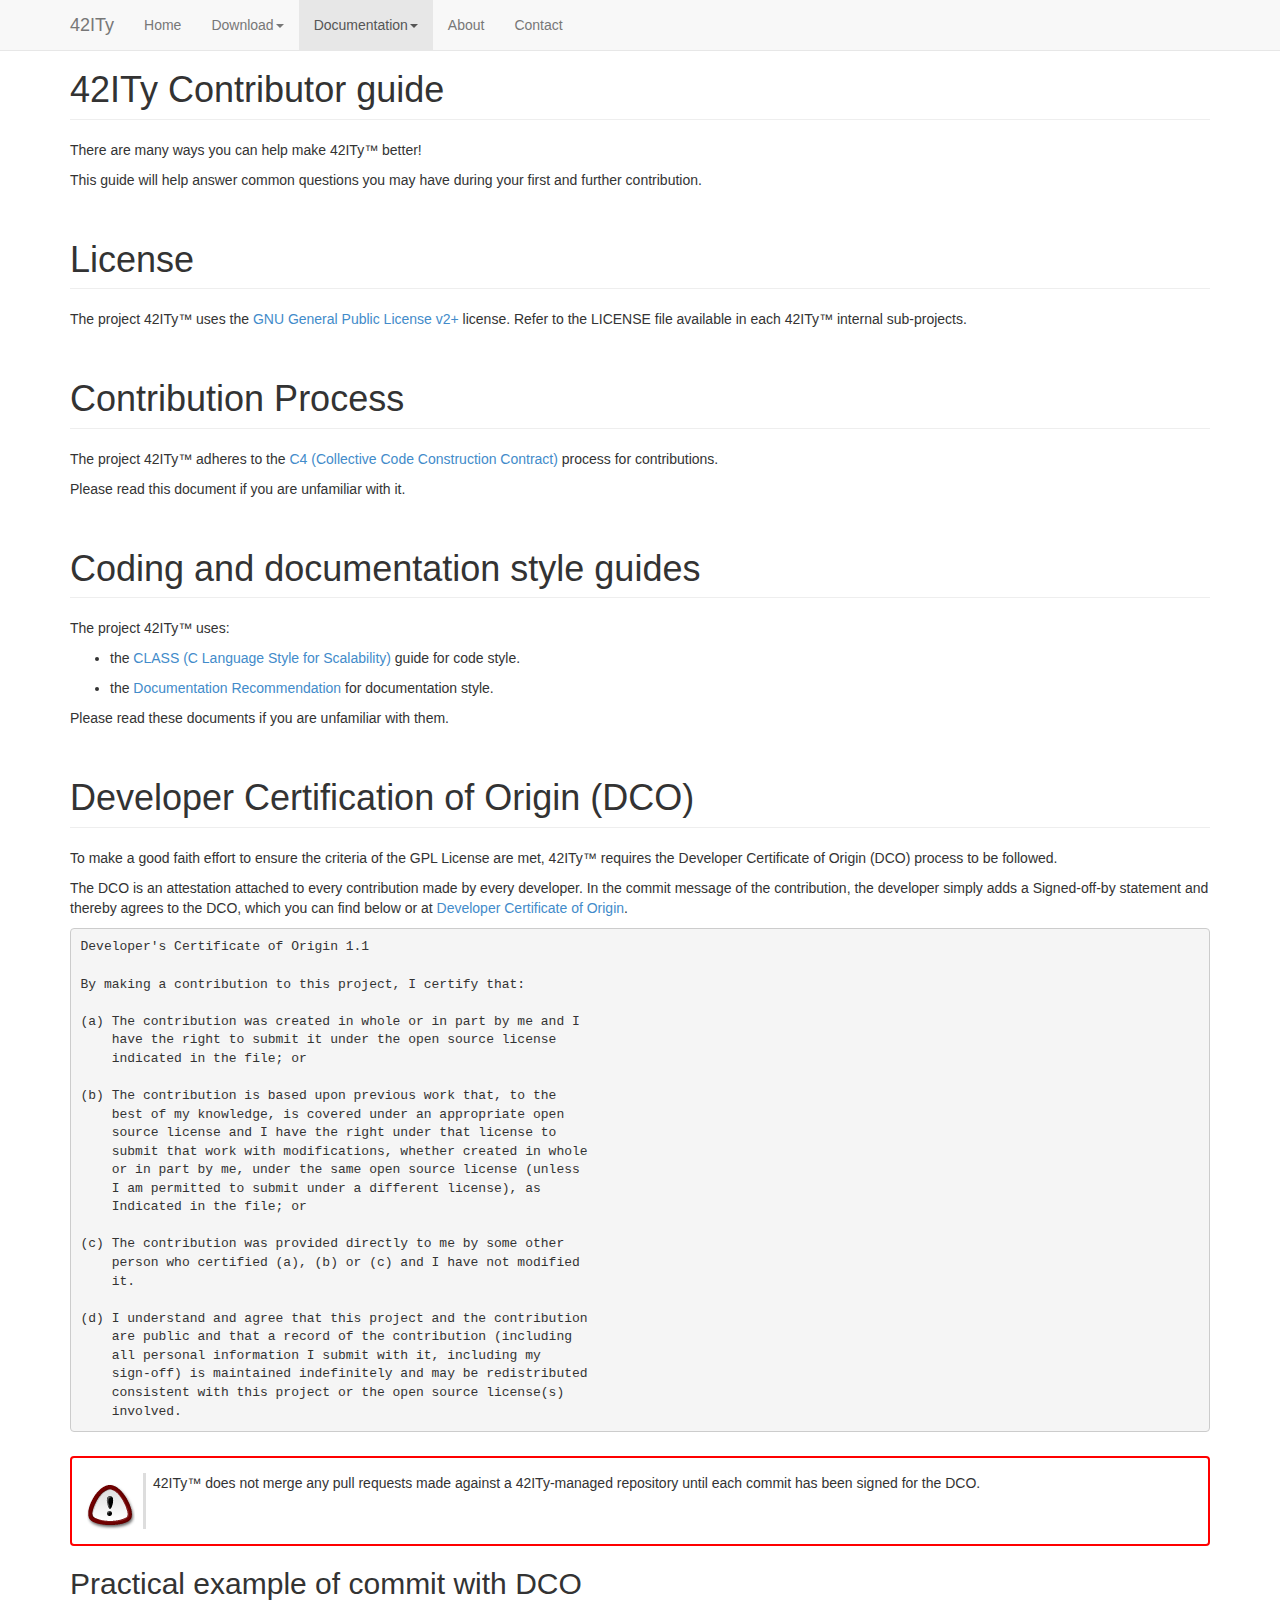
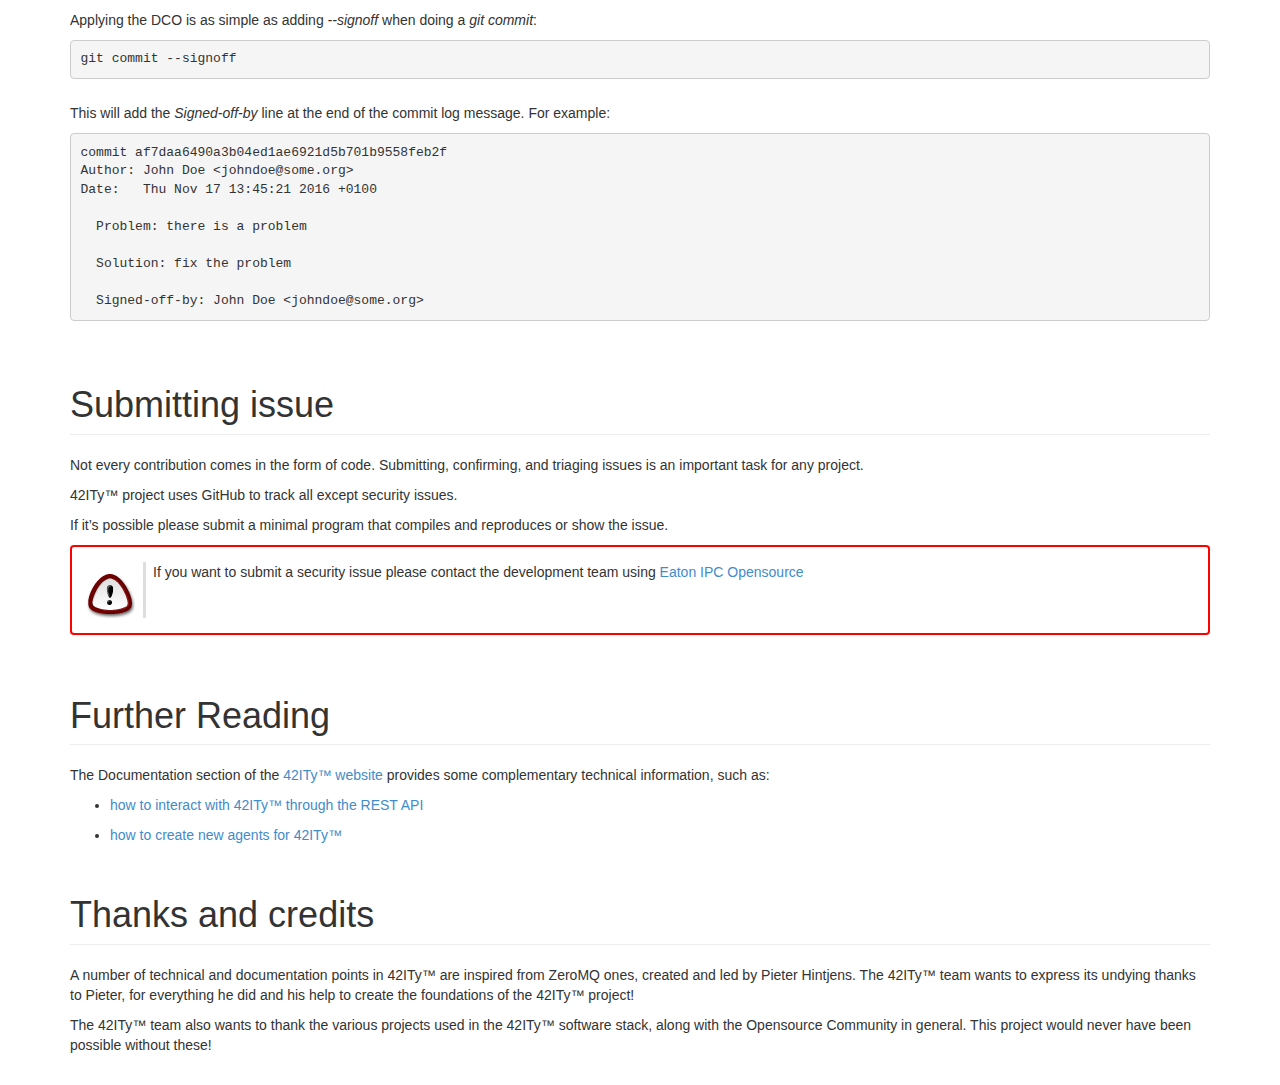
<file: contributing.html>
<!DOCTYPE html>
<html lang="en">
  <head>
    <meta charset="UTF-8">
    <meta name="generator" content="AsciiDoc 9.0.0rc2, html5 backend 4.5.0">
    <title>42ITy Contributor guide</title>
    <meta name="viewport" content="width=device-width, initial-scale=1.0">
    <!-- AsciiDoc Bootstrap styles -->
    <link rel="stylesheet" type="text/css" id="bootstrapTheme" href="css/asciidoc-bootstrap.min.css">

    <!--[if (lt IE 9) & (!IEMobile)]>
        <script src="js/html5shiv.min.js"></script>
        <script src="js/respond.min.js"></script>
    <![endif]-->
    <!-- 42ITy stylesheet -->
    <link rel="stylesheet" type="text/css" href="css/42ity.css">

    <!-- favorite icon -->
    <link rel="shortcut icon" href="images/icons//favicon.ico">
  </head>
  <body id="toc-top">
    <div id="page">
  <header role="banner" class="Fixed">

    <nav class="navbar navbar-default navbar-fixed-top" role="navigation">

    <div class="container">

        <div class="navbar-header">
          <a class="navbar-brand" href="./">42ITy</a>
          <button type="button" class="navbar-toggle" data-toggle="collapse" data-target=".navbar-collapse">
            <span class="icon-bar"></span>
            <span class="icon-bar"></span>
            <span class="icon-bar"></span>
          </button>
        </div> <!-- /.navbar-header -->

        <div class="navbar-collapse collapse">
            <!-- Fixed navbar -->
            <ul class="nav navbar-nav">
                <li><a href="index.html">Home</a></li>
            </ul>
            <ul class="nav navbar-nav">
                <li class="dropdown">
                    <a href="#" class="dropdown-toggle" data-toggle="dropdown" role="button" aria-haspopup="true" aria-expanded="false">Download<span class="caret"></span></a>
                    <ul class="dropdown-menu">
                        <li><a href="source.html">Source code</a></li>
                        <li><a href="binaries.html">Binaries</a></li>
                    </ul>
                </li>
            </ul>
            <ul class="nav navbar-nav">
                <li class="dropdown">
                    <a href="#" class="dropdown-toggle" data-toggle="dropdown" role="button" aria-haspopup="true" aria-expanded="false">Documentation<span class="caret"></span></a>
                    <ul class="dropdown-menu">
                        <li><a href="hcl.html">Supported Hardware</a></li>
                        <li role="separator" class="divider"></li>
                        <li><a href="presentation.html">Overall presentation</a></li>
                        <li><a href="contributing.html">Contributor guide</a></li>
                    </ul>
                </li>
            </ul>
            <ul class="nav navbar-nav">
                <li><a href="about.html">About</a></li>
            </ul>
            <ul class="nav navbar-nav">
                <li><a href="contact.html">Contact</a></li>
            </ul>
        </div> <!-- /.navbar-collapse -->

    </div>  <!-- /.container -->
    </nav>
  </header>


  <div id="content" class="container">

    <div class="row">



        <div class="col-md-12" role="main">

<div class="section">
    <h1 class="page-header" id="42ity_contributor_guide">42ITy Contributor guide</h1>
<div class="paragraph"><p>There are many ways you can help make 42ITy&#8482; better!</p></div>
<div class="paragraph"><p>This guide will help answer common questions you may have during your first and
further contribution.</p></div>
</div>
<div class="section">
    <h1 class="page-header" id="license">License</h1>
<div class="paragraph"><p>The project 42ITy&#8482; uses the
<a href="https://www.gnu.org/licenses/old-licenses/gpl-2.0.en.html">GNU General Public
License v2+</a> license. Refer to the LICENSE file available in each 42ITy&#8482;
internal sub-projects.</p></div>
</div>
<div class="section">
    <h1 class="page-header" id="contribution_process">Contribution Process</h1>
<div class="paragraph"><p>The project 42ITy&#8482; adheres to the

<a href="c4.html">C4 (Collective Code Construction Contract)</a> process for
contributions.</p></div>
<div class="paragraph"><p>Please read this document if you are unfamiliar with it.</p></div>
</div>
<div class="section">
    <h1 class="page-header" id="coding_and_documentation_style_guides">Coding and documentation style guides</h1>
<div class="paragraph"><p>The project 42ITy&#8482; uses:</p></div>
<div class="ulist"><ul>
<li>
<p>
the 
<a href="class.html">CLASS (C Language Style for Scalability)</a> guide for code
style.
</p>
</li>
<li>
<p>
the 
<a href="doc-recommendation.html">Documentation Recommendation</a> for
documentation style.
</p>
</li>
</ul></div>
<div class="paragraph"><p>Please read these documents if you are unfamiliar with them.</p></div>
</div>
<div class="section">
    <h1 class="page-header" id="developer_certification_of_origin_dco">Developer Certification of Origin (DCO)</h1>
<div class="paragraph"><p>To make a good faith effort to ensure the criteria of the GPL License are met,
42ITy&#8482; requires the Developer Certificate of Origin (DCO) process to be
followed.</p></div>
<div class="paragraph"><p>The DCO is an attestation attached to every contribution made by every
developer. In the commit message of the contribution, the developer simply adds
a Signed-off-by statement and thereby agrees to the DCO, which you can find
below or at 
<a href="http://developercertificate.org/">Developer Certificate of Origin</a>.</p></div>
<div class="listingblock">
<div class="content monospaced">
<pre>Developer's Certificate of Origin 1.1

By making a contribution to this project, I certify that:

(a) The contribution was created in whole or in part by me and I
    have the right to submit it under the open source license
    indicated in the file; or

(b) The contribution is based upon previous work that, to the
    best of my knowledge, is covered under an appropriate open
    source license and I have the right under that license to
    submit that work with modifications, whether created in whole
    or in part by me, under the same open source license (unless
    I am permitted to submit under a different license), as
    Indicated in the file; or

(c) The contribution was provided directly to me by some other
    person who certified (a), (b) or (c) and I have not modified
    it.

(d) I understand and agree that this project and the contribution
    are public and that a record of the contribution (including
    all personal information I submit with it, including my
    sign-off) is maintained indefinitely and may be redistributed
    consistent with this project or the open source license(s)
    involved.</pre>
</div></div>
<div class="admonition important">
<div class="icon">
<img src="./images/icons/important.png" alt="Important">
</div>
<div class="content">42ITy&#8482; does not merge any pull requests made against a
42ITy-managed repository until each commit has been signed for the DCO.</div>
</div>
<h2 id="practical_example_of_commit_with_dco">Practical example of commit with DCO</h2>
<div class="paragraph"><p>Applying the DCO is as simple as adding <em>--signoff</em> when doing a <em>git commit</em>:</p></div>
<div class="listingblock">
<div class="content monospaced">
<pre>git commit --signoff</pre>
</div></div>
<div class="paragraph"><p>This will add the <em>Signed-off-by</em> line at the end of the commit log message. For
example:</p></div>
<div class="listingblock">
<div class="content monospaced">
<pre>commit af7daa6490a3b04ed1ae6921d5b701b9558feb2f
Author: John Doe &lt;johndoe@some.org&gt;
Date:   Thu Nov 17 13:45:21 2016 +0100

  Problem: there is a problem

  Solution: fix the problem

  Signed-off-by: John Doe &lt;johndoe@some.org&gt;</pre>
</div></div>
</div>
<div class="section">
    <h1 class="page-header" id="submitting_issue">Submitting issue</h1>
<div class="paragraph"><p>Not every contribution comes in the form of code. Submitting, confirming, and
triaging issues is an important task for any project.</p></div>
<div class="paragraph"><p>42ITy&#8482; project uses GitHub to track all except security issues.</p></div>
<div class="paragraph"><p>If it&#8217;s possible please submit a minimal program that compiles and reproduces
or show the issue.</p></div>
<div class="admonition important">
<div class="icon">
<img src="./images/icons/important.png" alt="Important">
</div>
<div class="content">If you want to submit a security issue please contact the development
team using 
<a href="mailto:EatonIPCOpensource@Eaton.com">Eaton IPC Opensource</a></div>
</div>
</div>
<div class="section">
    <h1 class="page-header" id="further_reading">Further Reading</h1>
<div class="paragraph"><p>The Documentation section of the 
<a href="http://42ity.org">42ITy&#8482; website</a> provides
some complementary technical information, such as:</p></div>
<div class="ulist"><ul>
<li>
<p>

<a href="presentation.html#rest_api_communication_interface">how to interact with 42ITy&#8482; through the REST API</a>
</p>
</li>
<li>
<p>

<a href="presentation.html#how_to_create_a_new_agent">how to create new agents for 42ITy&#8482;</a>
</p>
</li>
</ul></div>
</div>
<div class="section">
    <h1 class="page-header" id="thanks_and_credits">Thanks and credits</h1>
<div class="paragraph"><p>A number of technical and documentation points in 42ITy&#8482; are inspired from
ZeroMQ ones, created and led by Pieter Hintjens. The 42ITy&#8482; team wants to
express its undying thanks to Pieter, for everything he did and his help to
create the foundations of the 42ITy&#8482; project!</p></div>
<div class="paragraph"><p>The 42ITy&#8482; team also wants to thank the various projects used in the 42ITy&#8482;
software stack, along with the Opensource Community in general. This project
would never have been possible without these!</p></div>
</div>
        </div>  <!-- /.col-md-12 -->
    </div>  <!-- /.row -->
    <script src="js/jquery.min.js"></script>
    <script src="js/42ity.js"></script>
    <script src="./js/bootstrap.min.js"></script>
    <script src="js/asciidoc.js"></script>
    <!-- Install TOC and/or footnotes (if necessary) -->
    <script type="text/javascript">asciidoc.install(2);</script>

    <!-- Remove footnotes if empty block -->
    <script type="text/javascript">$(function(){ if ($("#footnotes div").length == 0) $("#footnotes").parent().remove(); });</script>

    <script type="text/javascript">$(function(){ if ($("#dropdown-menu-versions")) $("#dropdown-menu-versions").parent().remove(); });</script>
    </div> <!-- page -->
  </body>
</html>
</file>
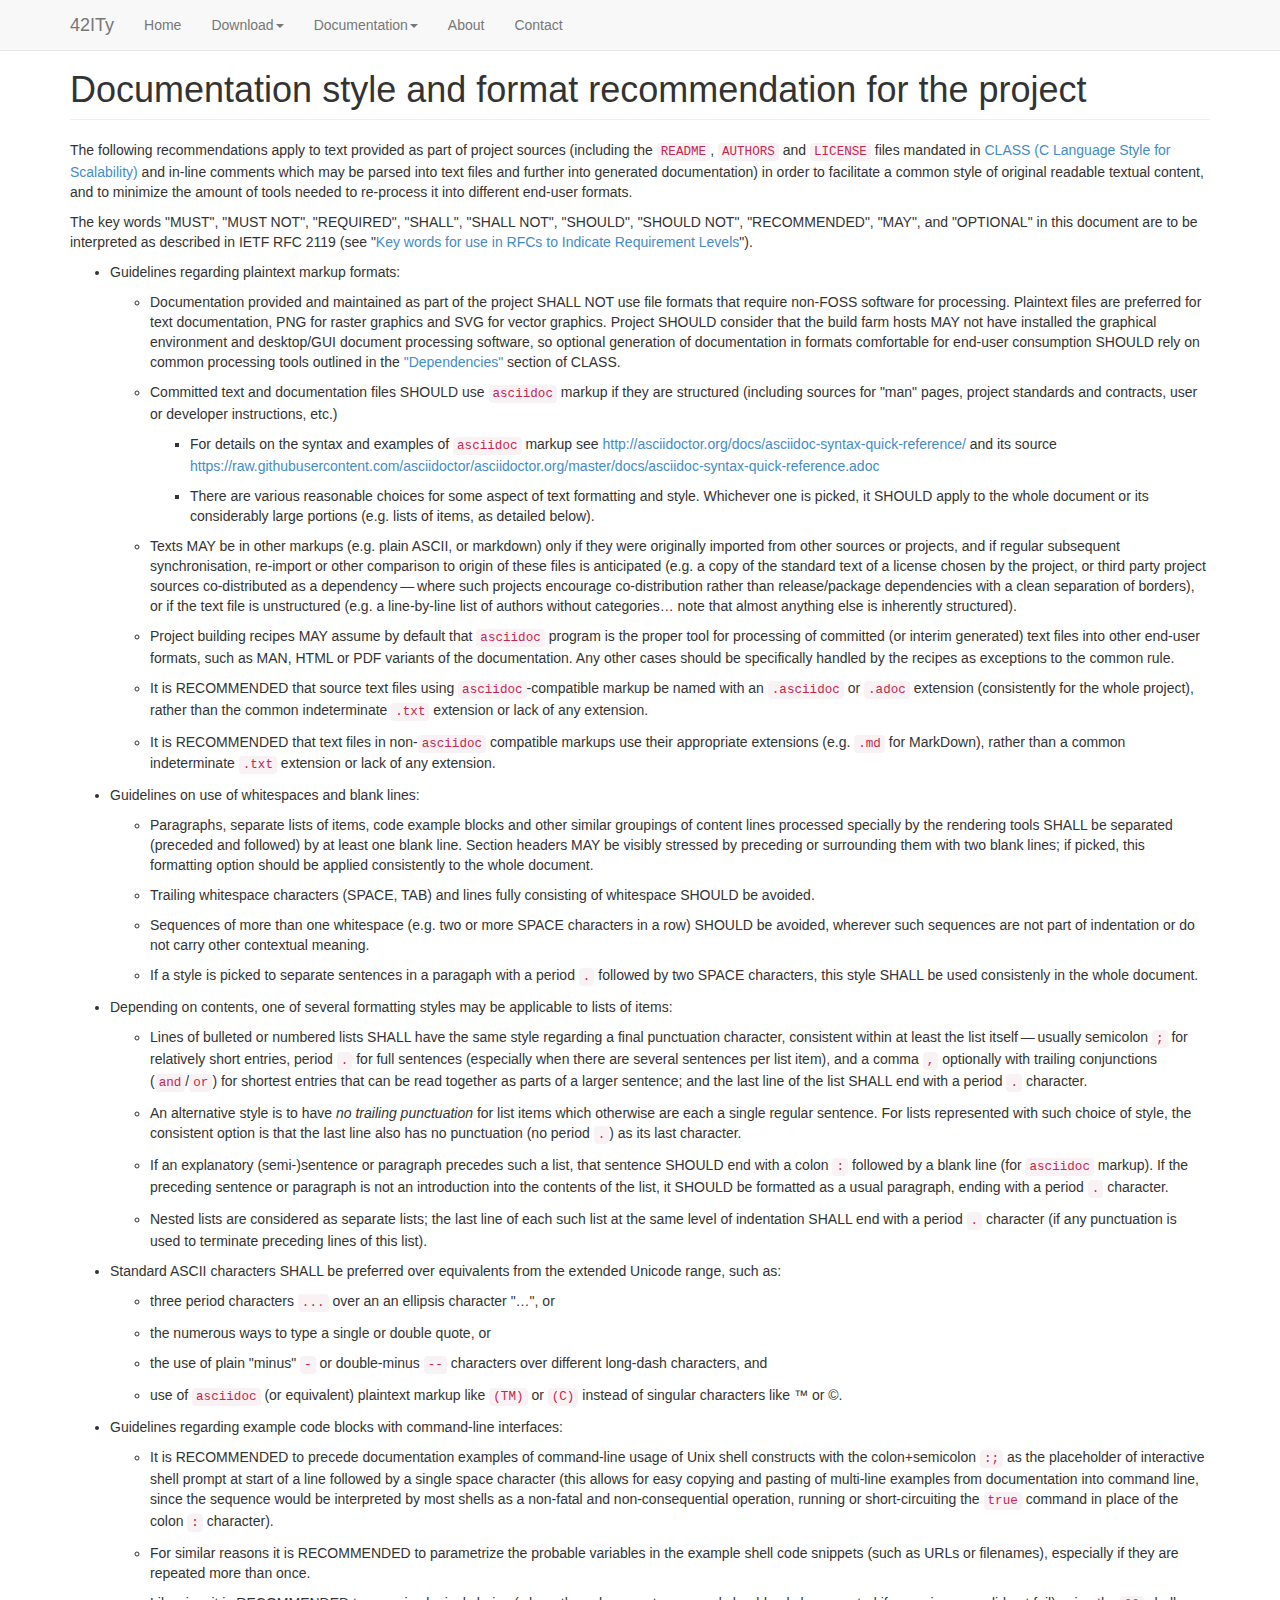
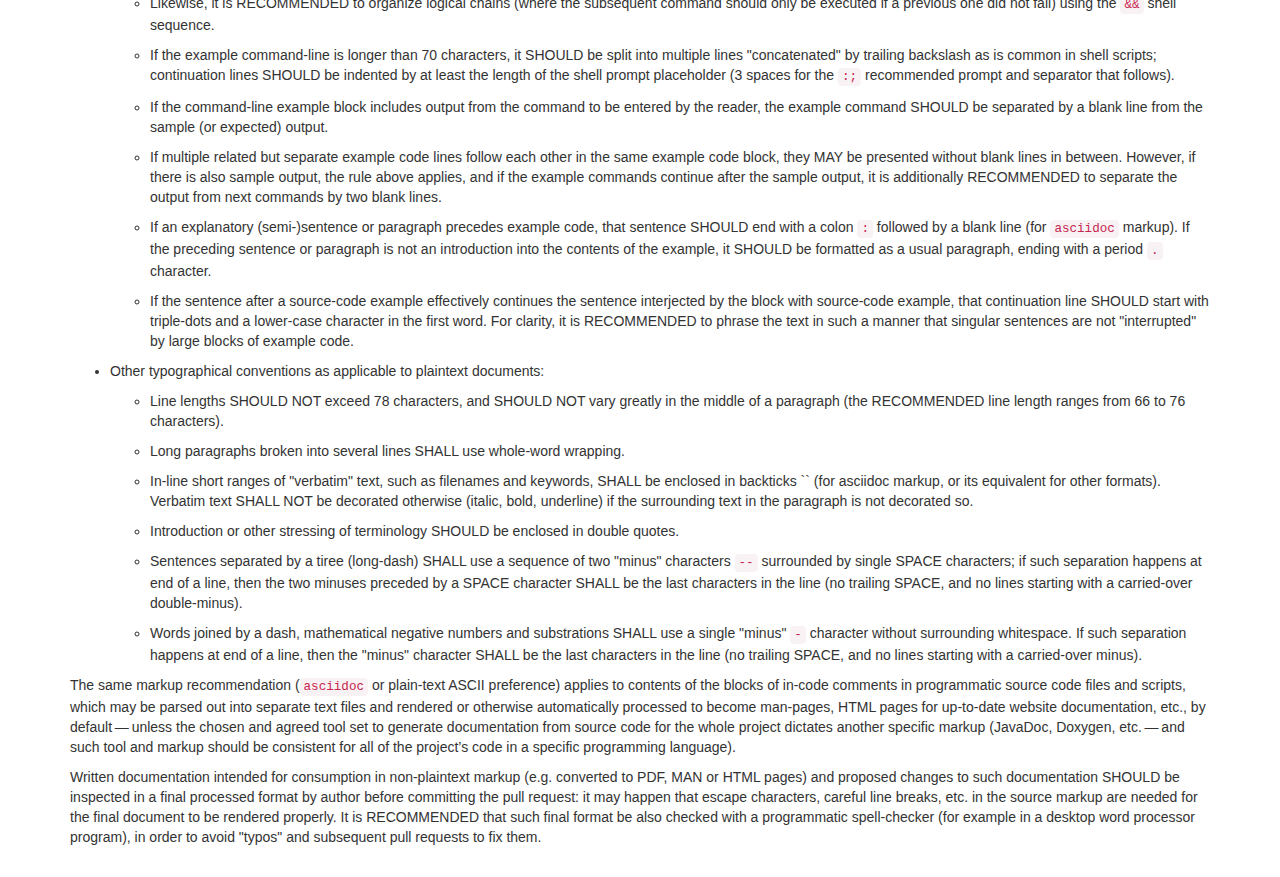
<file: doc-recommendation.html>
<!DOCTYPE html>
<html lang="en">
  <head>
    <meta charset="UTF-8">
    <meta name="generator" content="AsciiDoc 9.0.0rc2, html5 backend 4.5.0">
    <title>Documentation Recommendation</title>
    <meta name="viewport" content="width=device-width, initial-scale=1.0">
    <!-- AsciiDoc Bootstrap styles -->
    <link rel="stylesheet" type="text/css" id="bootstrapTheme" href="css/asciidoc-bootstrap.min.css">

    <!--[if (lt IE 9) & (!IEMobile)]>
        <script src="js/html5shiv.min.js"></script>
        <script src="js/respond.min.js"></script>
    <![endif]-->
    <!-- 42ITy stylesheet -->
    <link rel="stylesheet" type="text/css" href="css/42ity.css">

    <!-- favorite icon -->
    <link rel="shortcut icon" href="images/icons//favicon.ico">
  </head>
  <body id="toc-top">
    <div id="page">
  <header role="banner" class="Fixed">

    <nav class="navbar navbar-default navbar-fixed-top" role="navigation">

    <div class="container">

        <div class="navbar-header">
          <a class="navbar-brand" href="./">42ITy</a>
          <button type="button" class="navbar-toggle" data-toggle="collapse" data-target=".navbar-collapse">
            <span class="icon-bar"></span>
            <span class="icon-bar"></span>
            <span class="icon-bar"></span>
          </button>
        </div> <!-- /.navbar-header -->

        <div class="navbar-collapse collapse">
            <!-- Fixed navbar -->
            <ul class="nav navbar-nav">
                <li><a href="index.html">Home</a></li>
            </ul>
            <ul class="nav navbar-nav">
                <li class="dropdown">
                    <a href="#" class="dropdown-toggle" data-toggle="dropdown" role="button" aria-haspopup="true" aria-expanded="false">Download<span class="caret"></span></a>
                    <ul class="dropdown-menu">
                        <li><a href="source.html">Source code</a></li>
                        <li><a href="binaries.html">Binaries</a></li>
                    </ul>
                </li>
            </ul>
            <ul class="nav navbar-nav">
                <li class="dropdown">
                    <a href="#" class="dropdown-toggle" data-toggle="dropdown" role="button" aria-haspopup="true" aria-expanded="false">Documentation<span class="caret"></span></a>
                    <ul class="dropdown-menu">
                        <li><a href="hcl.html">Supported Hardware</a></li>
                        <li role="separator" class="divider"></li>
                        <li><a href="presentation.html">Overall presentation</a></li>
                        <li><a href="contributing.html">Contributor guide</a></li>
                    </ul>
                </li>
            </ul>
            <ul class="nav navbar-nav">
                <li><a href="about.html">About</a></li>
            </ul>
            <ul class="nav navbar-nav">
                <li><a href="contact.html">Contact</a></li>
            </ul>
        </div> <!-- /.navbar-collapse -->

    </div>  <!-- /.container -->
    </nav>
  </header>


  <div id="content" class="container">

    <div class="row">



        <div class="col-md-12" role="main">

<div class="section">
    <h1 class="page-header" id="documentation_style_and_format_recommendation_for_the_project">Documentation style and format recommendation for the project</h1>
<div class="paragraph"><p>The following recommendations apply to text provided as part of project sources
(including the <code>README</code>, <code>AUTHORS</code> and <code>LICENSE</code> files mandated in

<a href="class.html">CLASS (C Language Style for Scalability)</a> and in-line comments
which may be parsed into text files and further into generated documentation)
in order to facilitate a common style of original readable textual content,
and to minimize the amount of tools needed to re-process it into different
end-user formats.</p></div>
<div class="paragraph"><p>The key words "MUST", "MUST NOT", "REQUIRED", "SHALL", "SHALL NOT",
"SHOULD", "SHOULD NOT", "RECOMMENDED", "MAY", and "OPTIONAL" in this
document are to be interpreted as described in IETF RFC 2119 (see
"<a href="http://tools.ietf.org/html/rfc2119">Key words for use in RFCs to
Indicate Requirement Levels</a>").</p></div>
<div class="ulist"><ul>
<li>
<p>
Guidelines regarding plaintext markup formats:
</p>
<div class="ulist"><ul>
<li>
<p>
Documentation provided and maintained as part of the project SHALL NOT
use file formats that require non-FOSS software for processing. Plaintext
files are preferred for text documentation, PNG for raster graphics and
SVG for vector graphics. Project SHOULD consider that the build farm hosts
MAY not have installed the graphical environment and desktop/GUI document
processing software, so optional generation of documentation in formats
comfortable for end-user consumption SHOULD rely on common processing
tools outlined in the <a href="#dependencies">"Dependencies"</a> section of CLASS.
</p>
</li>
<li>
<p>
Committed text and documentation files SHOULD use <code>asciidoc</code> markup if
they are structured (including sources for "man" pages, project standards
and contracts, user or developer instructions, etc.)
</p>
<div class="ulist"><ul>
<li>
<p>
For details on the syntax and examples of <code>asciidoc</code> markup see
<a href="http://asciidoctor.org/docs/asciidoc-syntax-quick-reference/">http://asciidoctor.org/docs/asciidoc-syntax-quick-reference/</a> and its source
<a href="https://raw.githubusercontent.com/asciidoctor/asciidoctor.org/master/docs/asciidoc-syntax-quick-reference.adoc">https://raw.githubusercontent.com/asciidoctor/asciidoctor.org/master/docs/asciidoc-syntax-quick-reference.adoc</a>
</p>
</li>
<li>
<p>
There are various reasonable choices for some aspect of text formatting
and style. Whichever one is picked, it SHOULD apply to the whole document
or its considerably large portions (e.g. lists of items, as detailed below).
</p>
</li>
</ul></div>
</li>
<li>
<p>
Texts MAY be in other markups (e.g. plain ASCII, or markdown) only if
they were originally imported from other sources or projects, and if regular
subsequent synchronisation, re-import or other comparison to origin of
these files is anticipated (e.g. a copy of the standard text of a license
chosen by the project, or third party project sources co-distributed as a
dependency&#8201;&#8212;&#8201;where such projects encourage co-distribution rather than
release/package dependencies with a clean separation of borders), or if
the text file is unstructured (e.g. a line-by-line list of authors without
categories&#8230; note that almost anything else is inherently structured).
</p>
</li>
<li>
<p>
Project building recipes MAY assume by default that <code>asciidoc</code> program
is the proper tool for processing of committed (or interim generated) text
files into other end-user formats, such as MAN, HTML or PDF variants of the
documentation. Any other cases should be specifically handled by the recipes
as exceptions to the common rule.
</p>
</li>
<li>
<p>
It is RECOMMENDED that source text files using <code>asciidoc</code>-compatible
markup be named with an <code>.asciidoc</code> or <code>.adoc</code> extension (consistently for
the whole project), rather than the common indeterminate <code>.txt</code> extension
or lack of any extension.
</p>
</li>
<li>
<p>
It is RECOMMENDED that text files in non-<code>asciidoc</code> compatible markups
use their appropriate extensions (e.g. <code>.md</code> for MarkDown), rather than a
common indeterminate <code>.txt</code> extension or lack of any extension.
</p>
</li>
</ul></div>
</li>
<li>
<p>
Guidelines on use of whitespaces and blank lines:
</p>
<div class="ulist"><ul>
<li>
<p>
Paragraphs, separate lists of items, code example blocks and other similar
groupings of content lines processed specially by the rendering tools SHALL
be separated (preceded and followed) by at least one blank line. Section
headers MAY be visibly stressed by preceding or surrounding them with two
blank lines; if picked, this formatting option should be applied consistently
to the whole document.
</p>
</li>
<li>
<p>
Trailing whitespace characters (SPACE, TAB) and lines fully consisting of
whitespace SHOULD be avoided.
</p>
</li>
<li>
<p>
Sequences of more than one whitespace (e.g. two or more SPACE characters in
a row) SHOULD be avoided, wherever such sequences are not part of indentation
or do not carry other contextual meaning.
</p>
</li>
<li>
<p>
If a style is picked to separate sentences in a paragaph with a period <code>.</code>
followed by two SPACE characters, this style SHALL be used consistenly in
the whole document.
</p>
</li>
</ul></div>
</li>
<li>
<p>
Depending on contents, one of several formatting styles may be applicable
to lists of items:
</p>
<div class="ulist"><ul>
<li>
<p>
Lines of bulleted or numbered lists SHALL have the same style regarding a
final punctuation character, consistent within at least the list itself&#8201;&#8212;&#8201;usually semicolon <code>;</code> for relatively short entries, period <code>.</code> for full
sentences (especially when there are several sentences per list item), and
a comma <code>,</code> optionally with trailing conjunctions (<code>and</code>/<code>or</code>)  for shortest
entries that can be read together as parts of a larger sentence; and the last
line of the list SHALL end with a period <code>.</code> character.
</p>
</li>
<li>
<p>
An alternative style is to have <em>no trailing punctuation</em> for list items
which otherwise are each a single regular sentence. For lists represented
with such choice of style, the consistent option is that the last line also
has no punctuation (no period <code>.</code>) as its last character.
</p>
</li>
<li>
<p>
If an explanatory (semi-)sentence or paragraph precedes such a list, that
sentence SHOULD end with a colon <code>:</code> followed by a blank line (for <code>asciidoc</code>
markup). If the preceding sentence or paragraph is not an introduction into
the contents of the list, it SHOULD be formatted as a usual paragraph, ending
with a period <code>.</code> character.
</p>
</li>
<li>
<p>
Nested lists are considered as separate lists; the last line of each such
list at the same level of indentation SHALL end with a period <code>.</code> character
(if any punctuation is used to terminate preceding lines of this list).
</p>
</li>
</ul></div>
</li>
<li>
<p>
Standard ASCII characters SHALL be preferred over equivalents from the
extended Unicode range, such as:
</p>
<div class="ulist"><ul>
<li>
<p>
three period characters <code>...</code> over an an ellipsis character "&#8230;", or
</p>
</li>
<li>
<p>
the numerous ways to type a single or double quote, or
</p>
</li>
<li>
<p>
the use of plain "minus" <code>-</code> or double-minus <code>--</code> characters over different
long-dash characters, and
</p>
</li>
<li>
<p>
use of <code>asciidoc</code> (or equivalent) plaintext markup like <code>(TM)</code> or <code>(C)</code>
instead of singular characters like &#8482; or &#169;.
</p>
</li>
</ul></div>
</li>
<li>
<p>
Guidelines regarding example code blocks with command-line interfaces:
</p>
<div class="ulist"><ul>
<li>
<p>
It is RECOMMENDED to precede documentation examples of command-line usage
of Unix shell constructs with the colon+semicolon <code>:;</code> as the placeholder
of interactive shell prompt at start of a line followed by a single space
character (this allows for easy copying and pasting of multi-line examples
from documentation into command line, since the sequence would be interpreted
by most shells as a non-fatal and non-consequential operation, running or
short-circuiting the <code>true</code> command in place of the colon <code>:</code> character).
</p>
</li>
<li>
<p>
For similar reasons it is RECOMMENDED to parametrize the probable variables
in the example shell code snippets (such as URLs or filenames), especially if
they are repeated more than once.
</p>
</li>
<li>
<p>
Likewise, it is RECOMMENDED to organize logical chains (where the subsequent
command should only be executed if a previous one did not fail) using the <code>&amp;&amp;</code>
shell sequence.
</p>
</li>
<li>
<p>
If the example command-line is longer than 70 characters, it SHOULD be
split into multiple lines "concatenated" by trailing backslash as is common
in shell scripts; continuation lines SHOULD be indented by at least the
length of the shell prompt placeholder (3 spaces for the <code>:;</code> recommended
prompt and separator that follows).
</p>
</li>
<li>
<p>
If the command-line example block includes output from the command to be
entered by the reader, the example command SHOULD be separated by a blank
line from the sample (or expected) output.
</p>
</li>
<li>
<p>
If multiple related but separate example code lines follow each other in
the same example code block, they MAY be presented without blank lines in
between. However, if there is also sample output, the rule above applies,
and if the example commands continue after the sample output, it is
additionally RECOMMENDED to separate the output from next commands by
two blank lines.
</p>
</li>
<li>
<p>
If an explanatory (semi-)sentence or paragraph precedes example code, that
sentence SHOULD end with a colon <code>:</code> followed by a blank line (for <code>asciidoc</code>
markup). If the preceding sentence or paragraph is not an introduction into
the contents of the example, it SHOULD be formatted as a usual paragraph,
ending with a period <code>.</code> character.
</p>
</li>
<li>
<p>
If the sentence after a source-code example effectively continues the
sentence interjected by the block with source-code example, that continuation
line SHOULD start with triple-dots and a lower-case character in the first
word. For clarity, it is RECOMMENDED to phrase the text in such a manner
that singular sentences are not "interrupted" by large blocks of example code.
</p>
</li>
</ul></div>
</li>
<li>
<p>
Other typographical conventions as applicable to plaintext documents:
</p>
<div class="ulist"><ul>
<li>
<p>
Line lengths SHOULD NOT exceed 78 characters, and SHOULD NOT vary greatly
in the middle of a paragraph (the RECOMMENDED line length ranges from 66 to
76 characters).
</p>
</li>
<li>
<p>
Long paragraphs broken into several lines SHALL use whole-word wrapping.
</p>
</li>
<li>
<p>
In-line short ranges of "verbatim" text, such as filenames and keywords,
SHALL be enclosed in backticks `` (for asciidoc markup, or its equivalent
for other formats). Verbatim text SHALL NOT be decorated otherwise (italic,
bold, underline) if the surrounding text in the paragraph is not decorated so.
</p>
</li>
<li>
<p>
Introduction or other stressing of terminology SHOULD be enclosed in double
quotes.
</p>
</li>
<li>
<p>
Sentences separated by a tiree (long-dash) SHALL use a sequence of two
"minus" characters <code>--</code> surrounded by single SPACE characters; if such
separation happens at end of a line, then the two minuses preceded by a
SPACE character SHALL be the last characters in the line (no trailing SPACE,
and no lines starting with a carried-over double-minus).
</p>
</li>
<li>
<p>
Words joined by a dash, mathematical negative numbers and substrations
SHALL use a single "minus" <code>-</code> character without surrounding whitespace.
If such separation happens at end of a line, then the "minus" character
SHALL be the last characters in the line (no trailing SPACE, and no lines
starting with a carried-over minus).
</p>
</li>
</ul></div>
</li>
</ul></div>
<div class="paragraph"><p>The same markup recommendation (<code>asciidoc</code> or plain-text ASCII preference)
applies to contents of the blocks of in-code comments in programmatic source
code files and scripts, which may be parsed out into separate text files
and rendered or otherwise automatically processed to become man-pages,
HTML pages for up-to-date website documentation, etc., by default&#8201;&#8212;&#8201;unless
the chosen and agreed tool set to generate documentation from source code
for the whole project dictates another specific markup (JavaDoc, Doxygen,
etc.&#8201;&#8212;&#8201;and such tool and markup should be consistent for all of the
project&#8217;s code in a specific programming language).</p></div>
<div class="paragraph"><p>Written documentation intended for consumption in non-plaintext markup (e.g.
converted to PDF, MAN or HTML pages) and proposed changes to such documentation
SHOULD be inspected in a final processed format by author before committing the
pull request: it may happen that escape characters, careful line breaks, etc.
in the source markup are needed for the final document to be rendered properly.
It is RECOMMENDED that such final format be also checked with a programmatic
spell-checker (for example in a desktop word processor program), in order to
avoid "typos" and subsequent pull requests to fix them.</p></div>
</div>
        </div>  <!-- /.col-md-12 -->
    </div>  <!-- /.row -->
    <script src="js/jquery.min.js"></script>
    <script src="js/42ity.js"></script>
    <script src="./js/bootstrap.min.js"></script>
    <script src="js/asciidoc.js"></script>
    <!-- Install TOC and/or footnotes (if necessary) -->
    <script type="text/javascript">asciidoc.install(2);</script>

    <!-- Remove footnotes if empty block -->
    <script type="text/javascript">$(function(){ if ($("#footnotes div").length == 0) $("#footnotes").parent().remove(); });</script>

    <script type="text/javascript">$(function(){ if ($("#dropdown-menu-versions")) $("#dropdown-menu-versions").parent().remove(); });</script>
    </div> <!-- page -->
  </body>
</html>
</file>
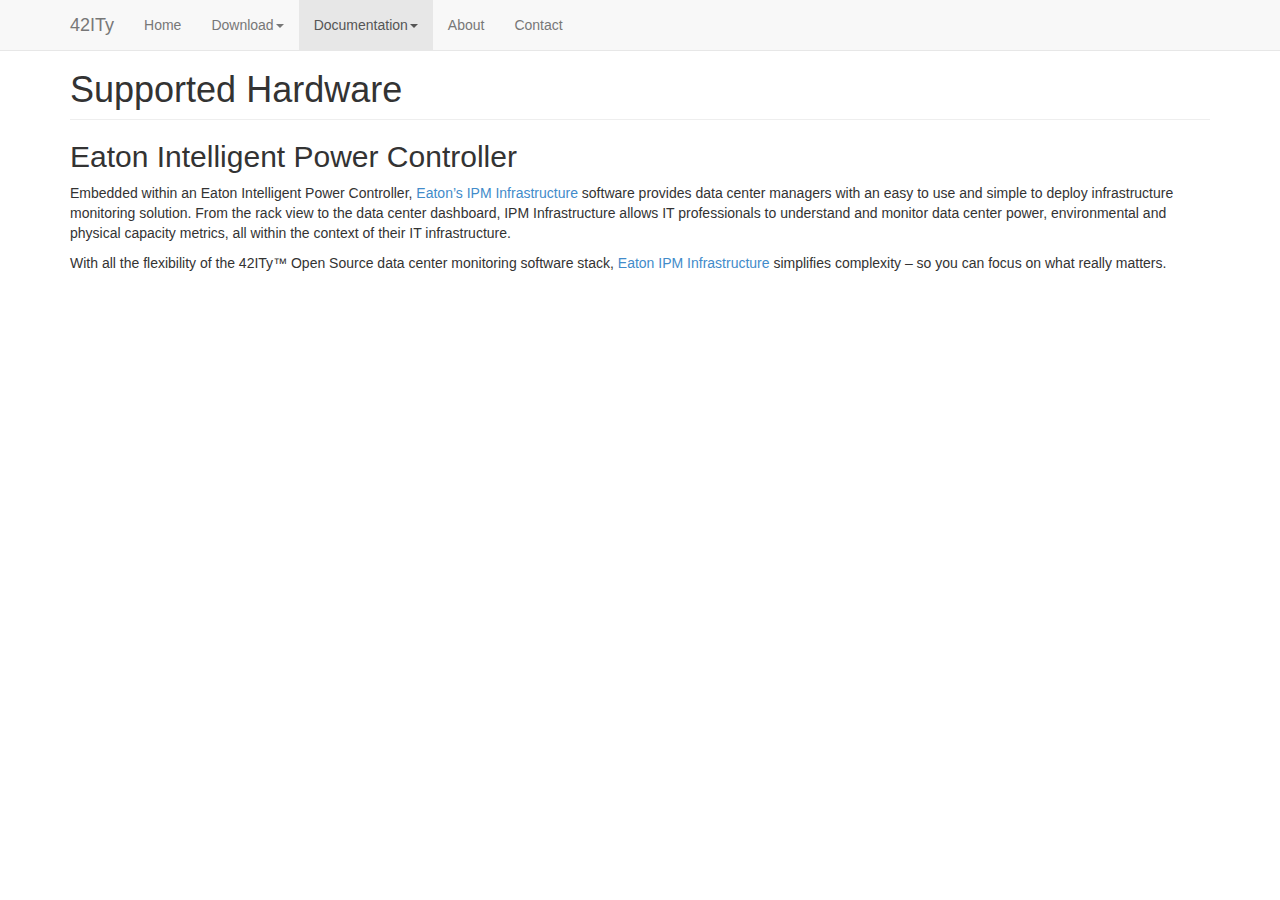
<file: hcl.html>
<!DOCTYPE html>
<html lang="en">
  <head>
    <meta charset="UTF-8">
    <meta name="generator" content="AsciiDoc 9.0.0rc2, html5 backend 4.5.0">
    <title>Supported Hardware</title>
    <meta name="viewport" content="width=device-width, initial-scale=1.0">
    <!-- AsciiDoc Bootstrap styles -->
    <link rel="stylesheet" type="text/css" id="bootstrapTheme" href="css/asciidoc-bootstrap.min.css">

    <!--[if (lt IE 9) & (!IEMobile)]>
        <script src="js/html5shiv.min.js"></script>
        <script src="js/respond.min.js"></script>
    <![endif]-->
    <!-- 42ITy stylesheet -->
    <link rel="stylesheet" type="text/css" href="css/42ity.css">

    <!-- favorite icon -->
    <link rel="shortcut icon" href="images/icons//favicon.ico">
  </head>
  <body id="toc-top">
    <div id="page">
  <header role="banner" class="Fixed">

    <nav class="navbar navbar-default navbar-fixed-top" role="navigation">

    <div class="container">

        <div class="navbar-header">
          <a class="navbar-brand" href="./">42ITy</a>
          <button type="button" class="navbar-toggle" data-toggle="collapse" data-target=".navbar-collapse">
            <span class="icon-bar"></span>
            <span class="icon-bar"></span>
            <span class="icon-bar"></span>
          </button>
        </div> <!-- /.navbar-header -->

        <div class="navbar-collapse collapse">
            <!-- Fixed navbar -->
            <ul class="nav navbar-nav">
                <li><a href="index.html">Home</a></li>
            </ul>
            <ul class="nav navbar-nav">
                <li class="dropdown">
                    <a href="#" class="dropdown-toggle" data-toggle="dropdown" role="button" aria-haspopup="true" aria-expanded="false">Download<span class="caret"></span></a>
                    <ul class="dropdown-menu">
                        <li><a href="source.html">Source code</a></li>
                        <li><a href="binaries.html">Binaries</a></li>
                    </ul>
                </li>
            </ul>
            <ul class="nav navbar-nav">
                <li class="dropdown">
                    <a href="#" class="dropdown-toggle" data-toggle="dropdown" role="button" aria-haspopup="true" aria-expanded="false">Documentation<span class="caret"></span></a>
                    <ul class="dropdown-menu">
                        <li><a href="hcl.html">Supported Hardware</a></li>
                        <li role="separator" class="divider"></li>
                        <li><a href="presentation.html">Overall presentation</a></li>
                        <li><a href="contributing.html">Contributor guide</a></li>
                    </ul>
                </li>
            </ul>
            <ul class="nav navbar-nav">
                <li><a href="about.html">About</a></li>
            </ul>
            <ul class="nav navbar-nav">
                <li><a href="contact.html">Contact</a></li>
            </ul>
        </div> <!-- /.navbar-collapse -->

    </div>  <!-- /.container -->
    </nav>
  </header>


  <div id="content" class="container">

    <div class="row">



        <div class="col-md-12" role="main">

<div class="section">
    <h1 class="page-header" id="supported_hardware">Supported Hardware</h1>
<h2 id="eaton_intelligent_power_controller">Eaton Intelligent Power Controller</h2>
<div class="paragraph"><p>Embedded within an Eaton Intelligent Power Controller,

<a href="http://www.eaton.eu/ipminfrastructure">Eaton’s IPM Infrastructure</a> software
provides data center managers with an easy to use and simple to deploy
infrastructure monitoring solution. From the rack view to the data center
dashboard, IPM Infrastructure allows IT professionals to understand and monitor
data center power, environmental and physical capacity metrics, all within the
context of their IT infrastructure.</p></div>
<div class="paragraph"><p>With all the flexibility of the 42ITy&#8482; Open Source data center monitoring
software stack,

<a href="http://www.eaton.eu/ipminfrastructure">Eaton IPM Infrastructure</a> simplifies
complexity – so you can focus on what really matters.</p></div>
</div>
        </div>  <!-- /.col-md-12 -->
    </div>  <!-- /.row -->
    <script src="js/jquery.min.js"></script>
    <script src="js/42ity.js"></script>
    <script src="./js/bootstrap.min.js"></script>
    <script src="js/asciidoc.js"></script>
    <!-- Install TOC and/or footnotes (if necessary) -->
    <script type="text/javascript">asciidoc.install(2);</script>

    <!-- Remove footnotes if empty block -->
    <script type="text/javascript">$(function(){ if ($("#footnotes div").length == 0) $("#footnotes").parent().remove(); });</script>

    <script type="text/javascript">$(function(){ if ($("#dropdown-menu-versions")) $("#dropdown-menu-versions").parent().remove(); });</script>
    </div> <!-- page -->
  </body>
</html>
</file>
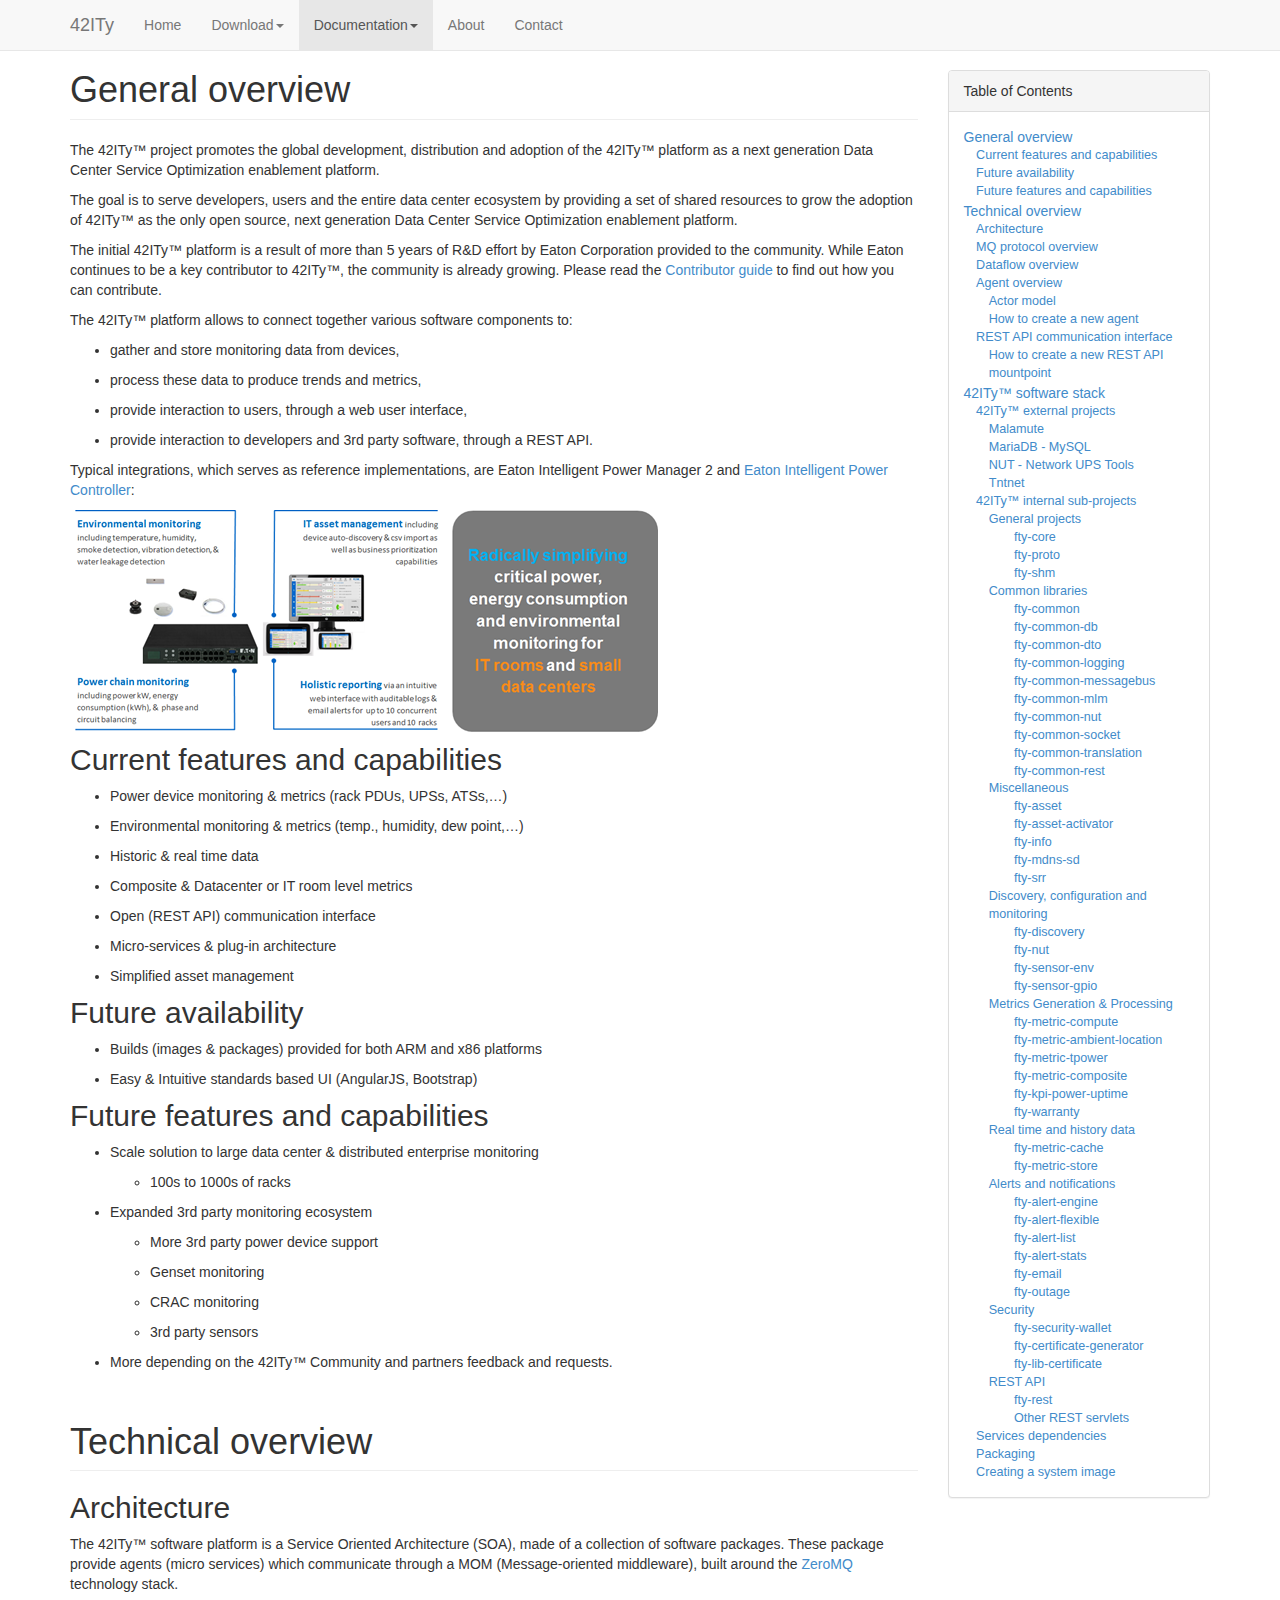
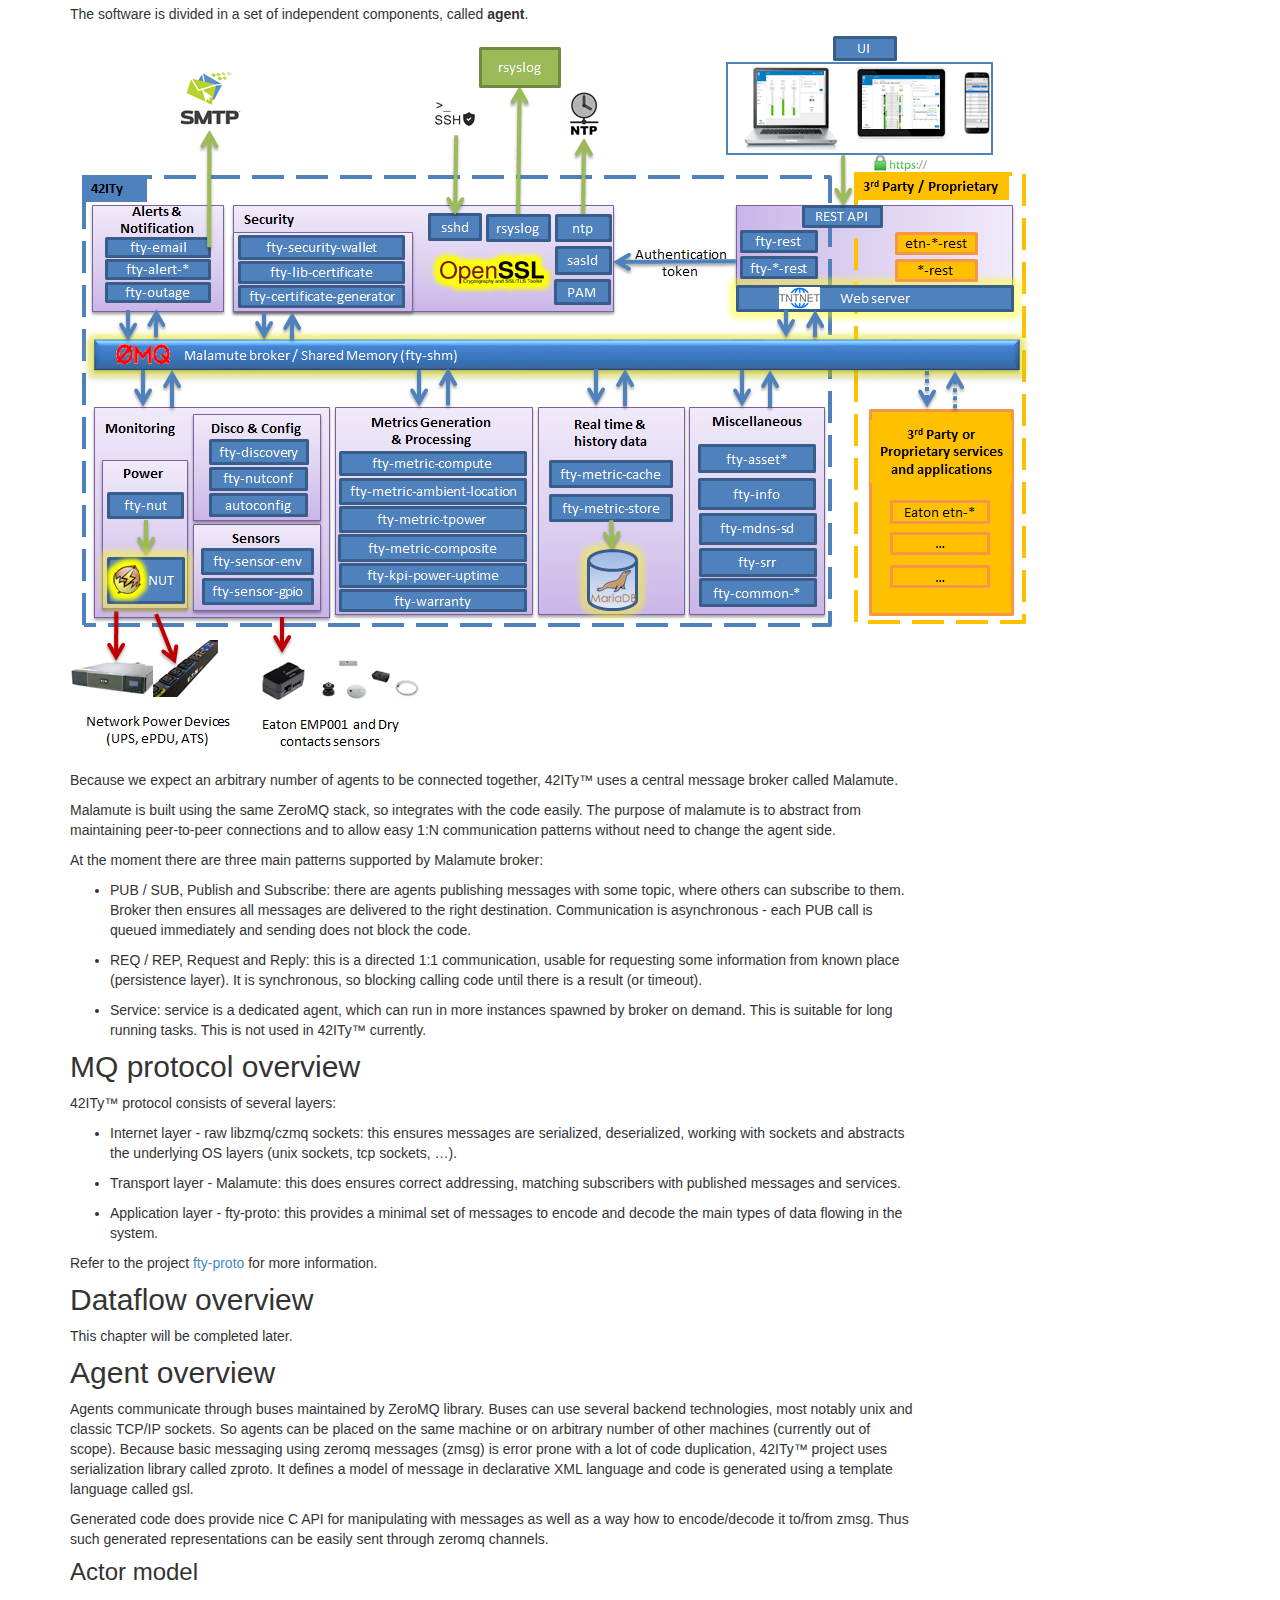
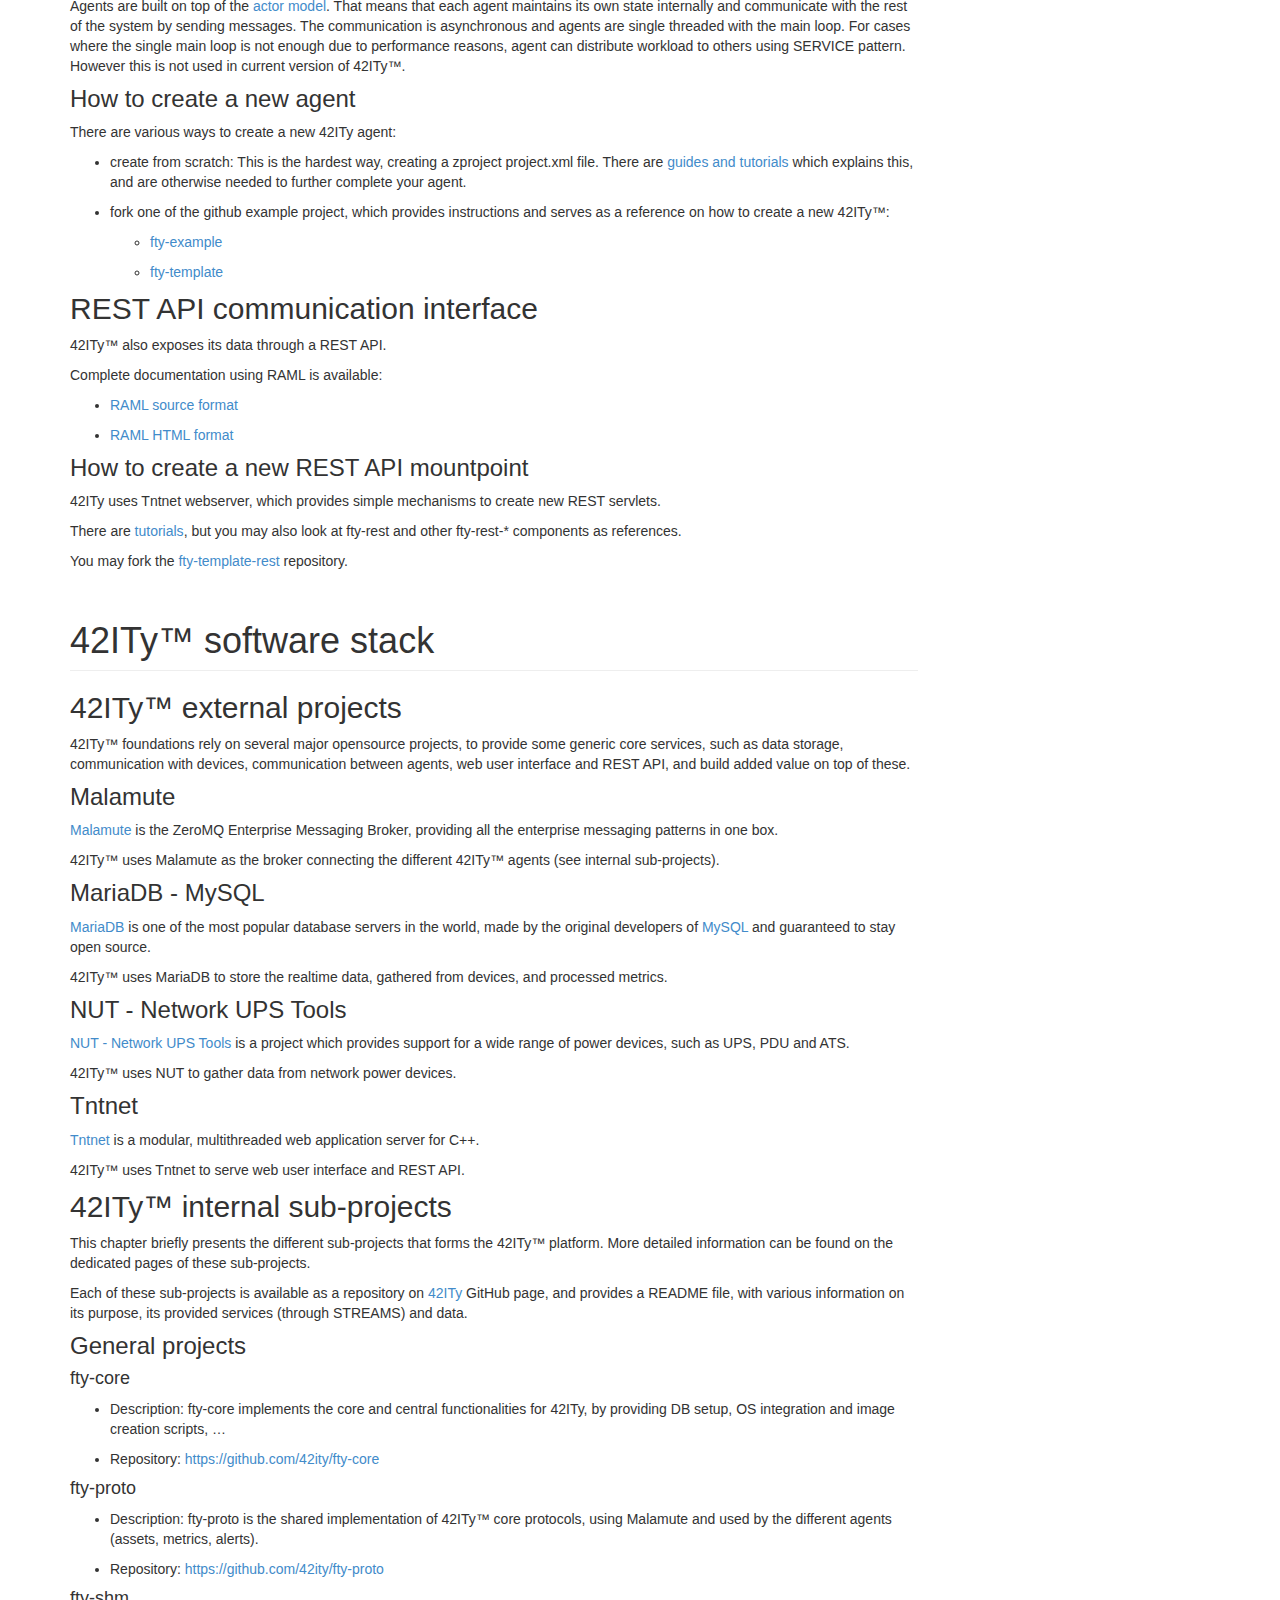
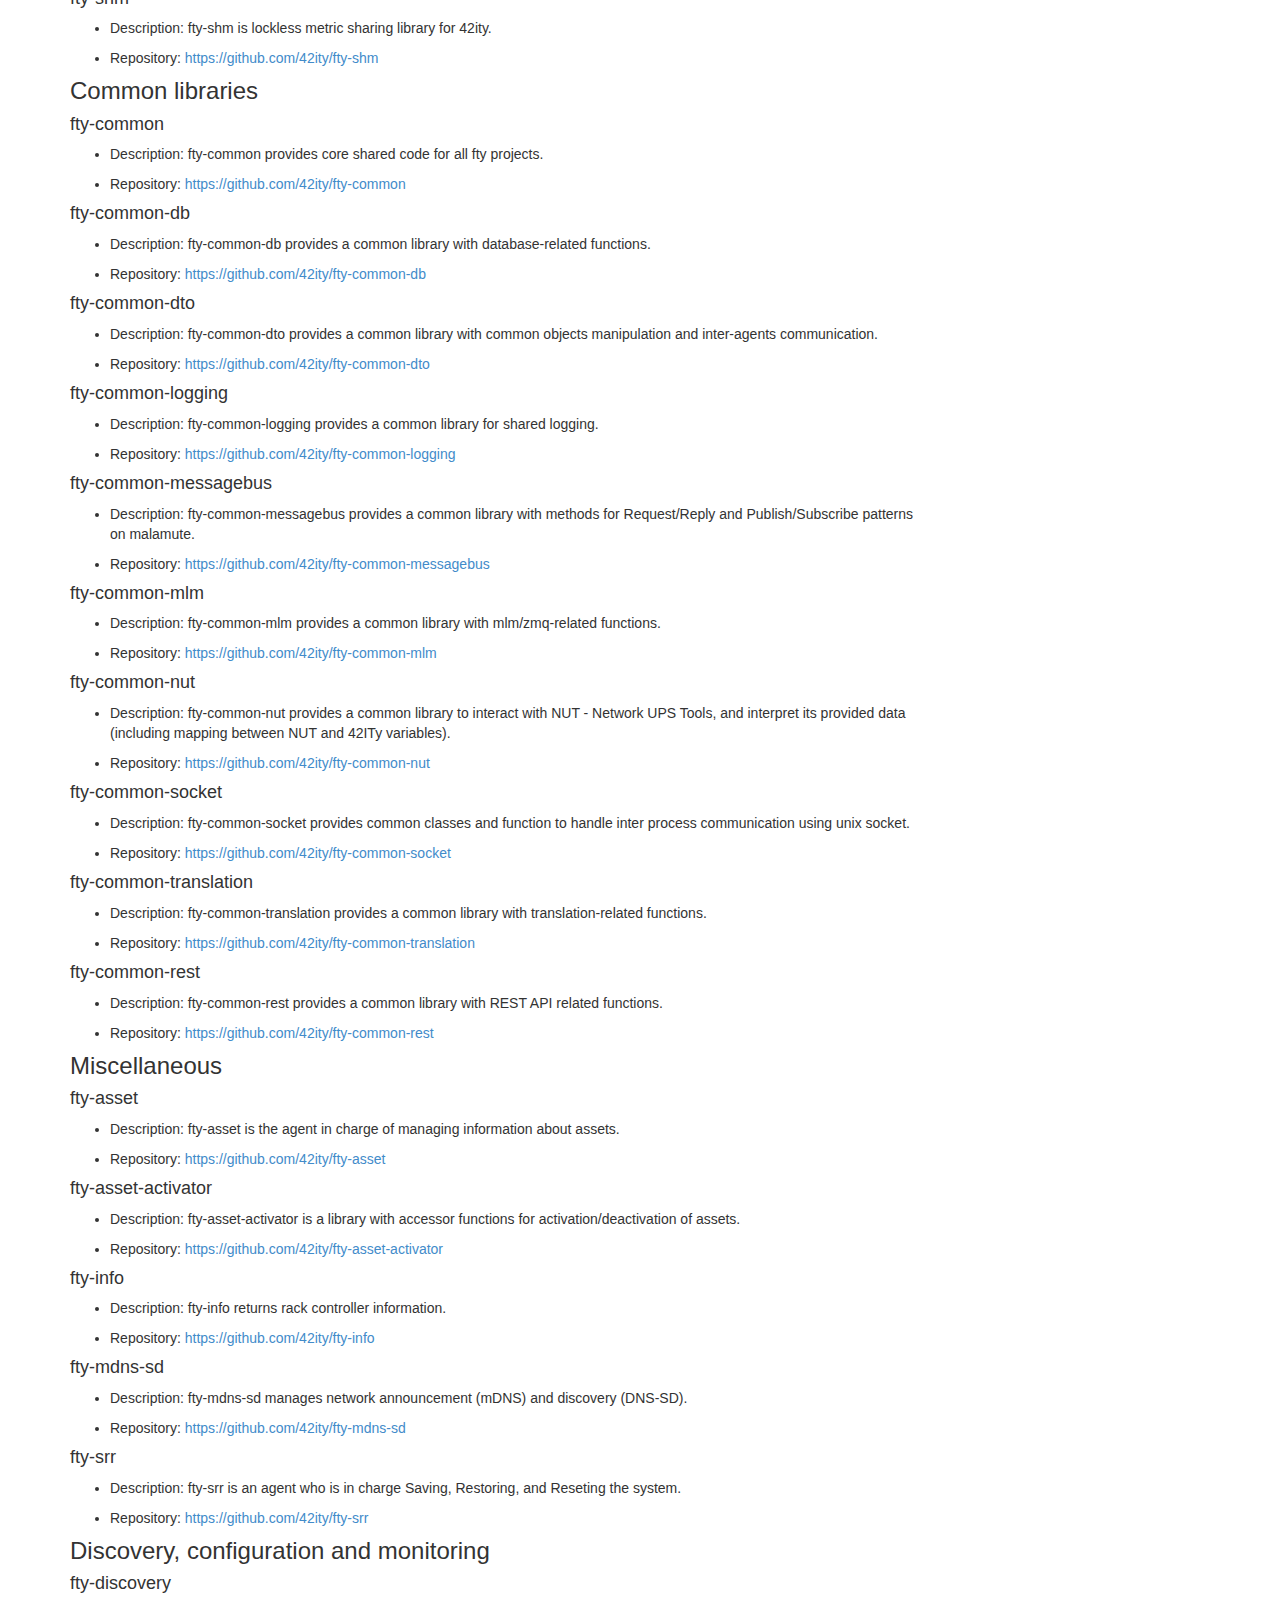
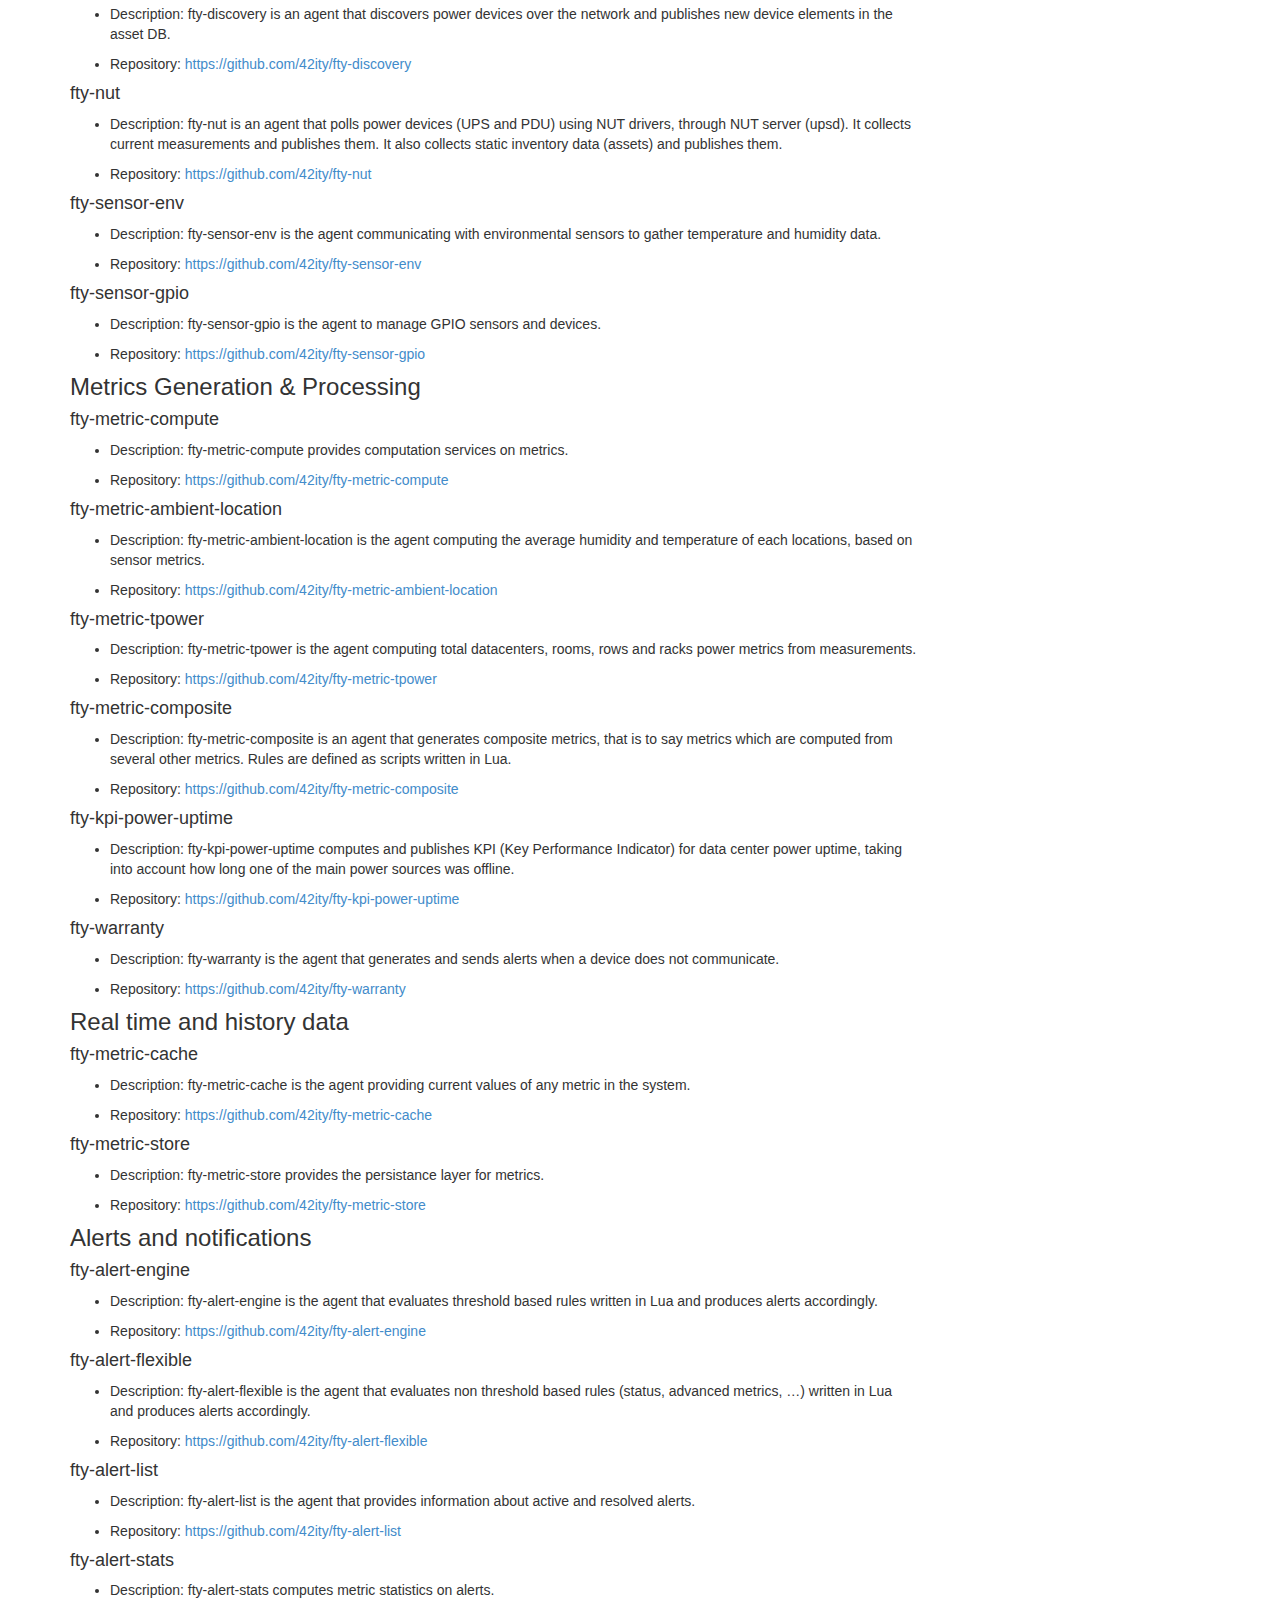
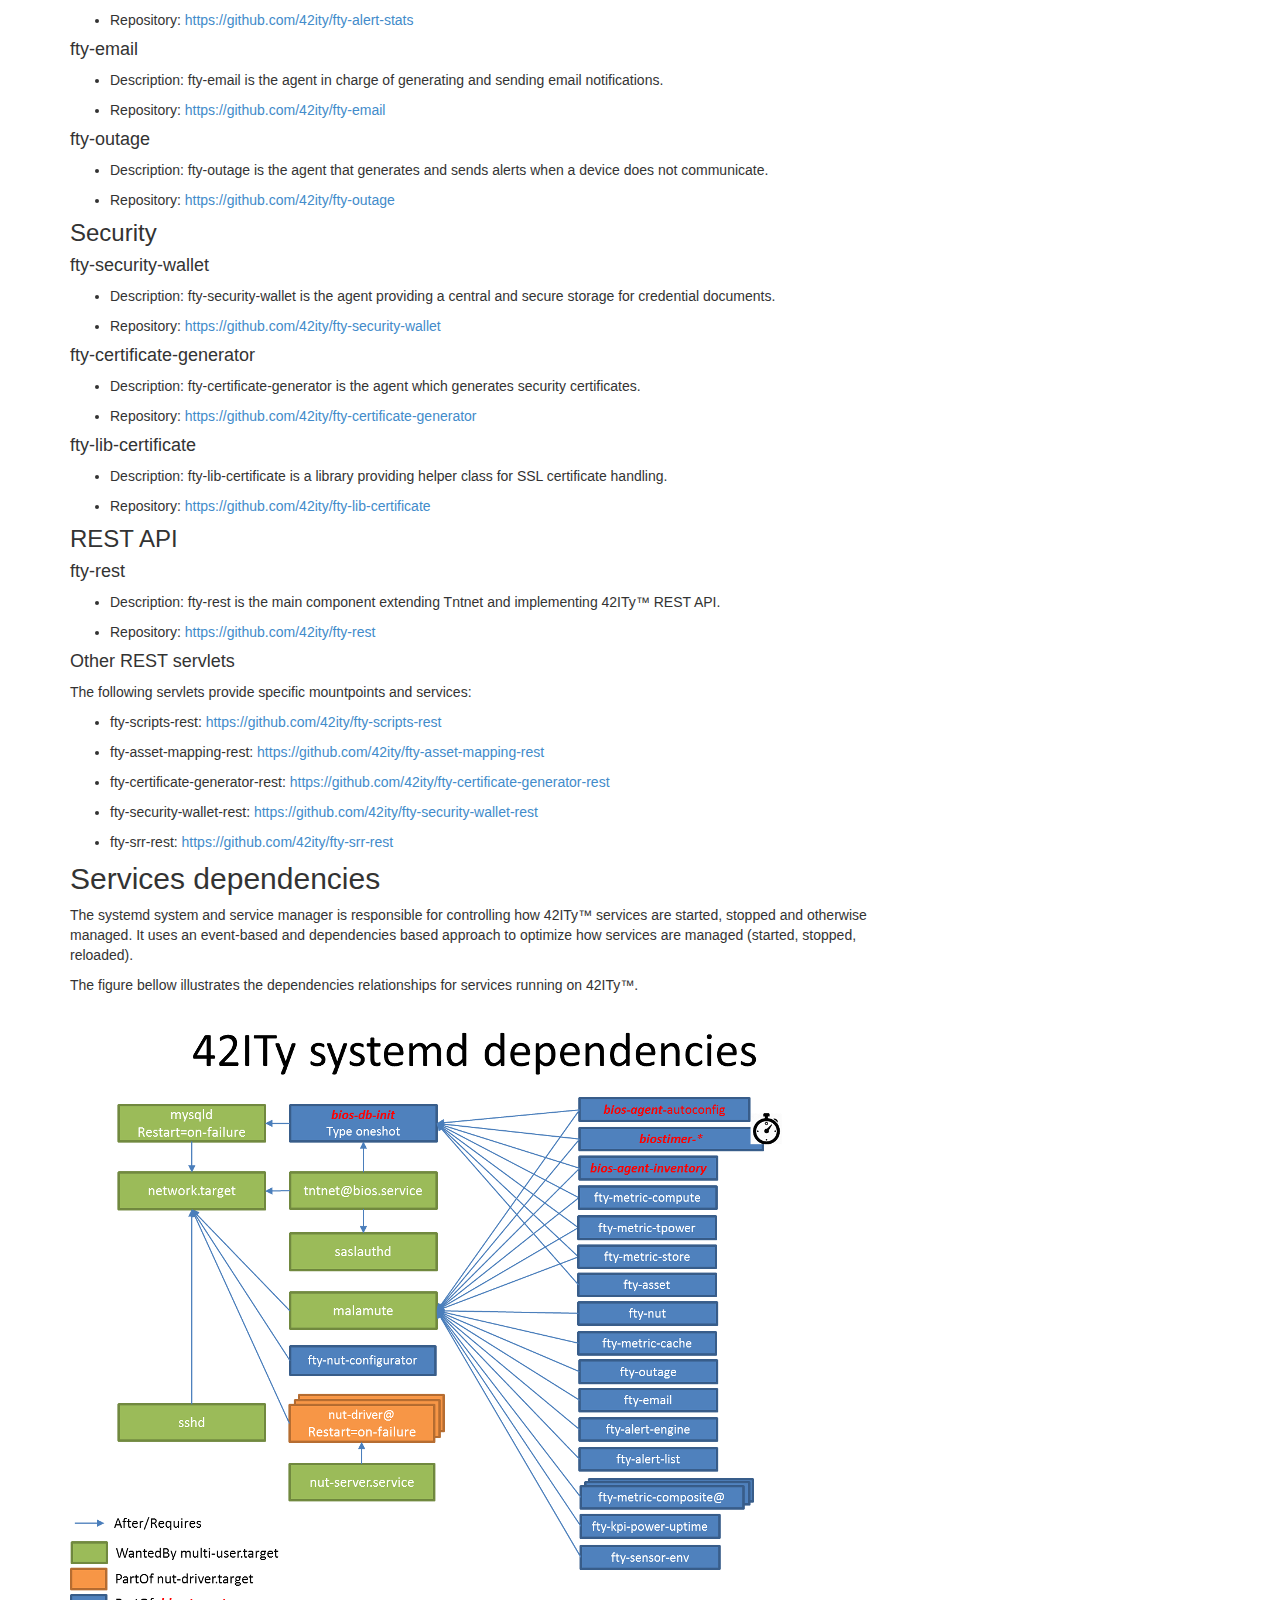
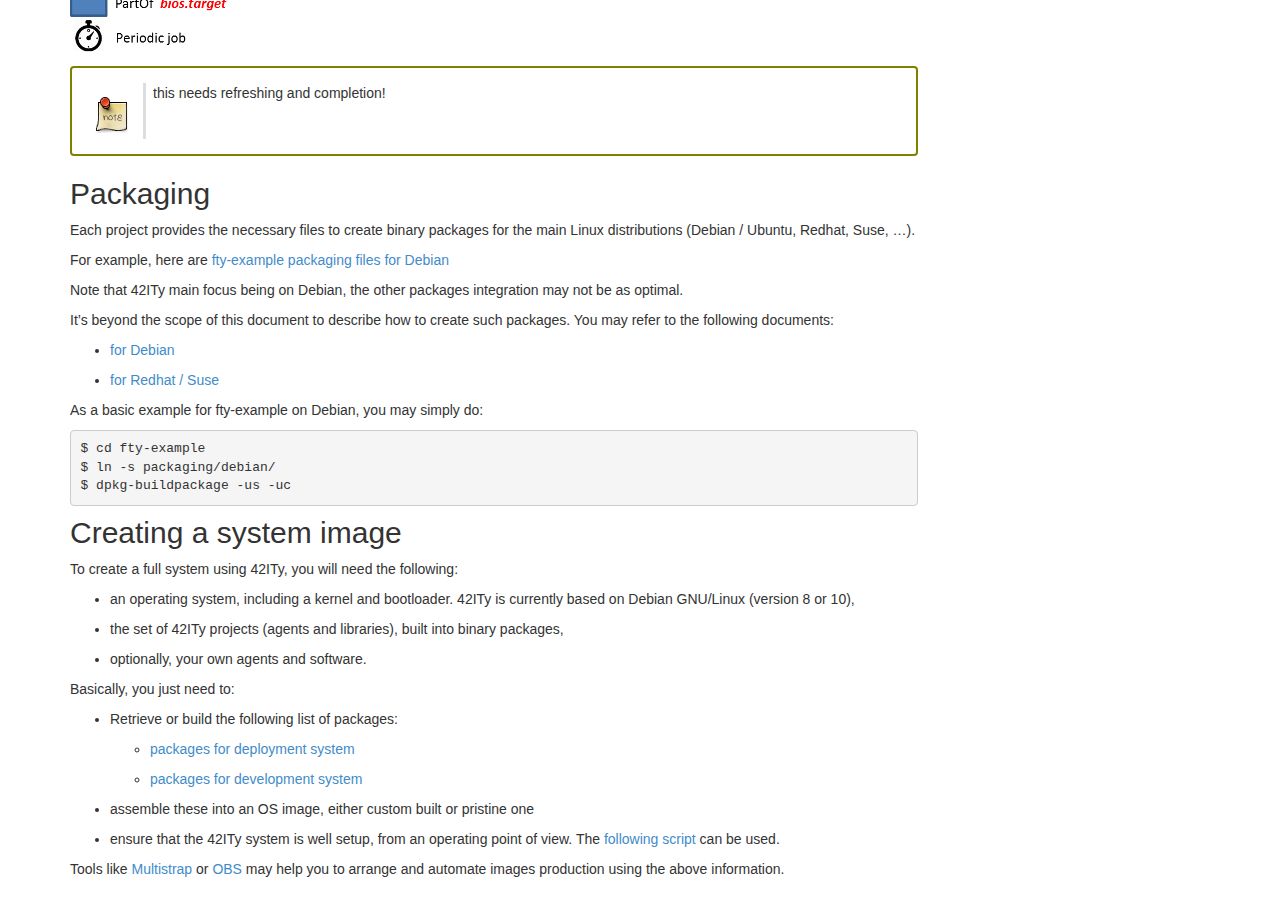
<file: presentation.html>
<!DOCTYPE html>
<html lang="en">
  <head>
    <meta charset="UTF-8">
    <meta name="generator" content="AsciiDoc 9.0.0rc2, html5 backend 4.5.0">
    <title>42ITy presentation</title>
    <meta name="viewport" content="width=device-width, initial-scale=1.0">
    <!-- AsciiDoc Bootstrap styles -->
    <link rel="stylesheet" type="text/css" id="bootstrapTheme" href="css/asciidoc-bootstrap.min.css">

    <!--[if (lt IE 9) & (!IEMobile)]>
        <script src="js/html5shiv.min.js"></script>
        <script src="js/respond.min.js"></script>
    <![endif]-->
    <!-- 42ITy stylesheet -->
    <link rel="stylesheet" type="text/css" href="css/42ity.css">

    <!-- favorite icon -->
    <link rel="shortcut icon" href="images/icons//favicon.ico">
  </head>
  <body id="toc-top">
    <div id="page">
  <header role="banner" class="Fixed">

    <nav class="navbar navbar-default navbar-fixed-top" role="navigation">

    <div class="container">

        <div class="navbar-header">
          <a class="navbar-brand" href="./">42ITy</a>
          <button type="button" class="navbar-toggle" data-toggle="collapse" data-target=".navbar-collapse">
            <span class="icon-bar"></span>
            <span class="icon-bar"></span>
            <span class="icon-bar"></span>
          </button>
        </div> <!-- /.navbar-header -->

        <div class="navbar-collapse collapse">
            <!-- Fixed navbar -->
            <ul class="nav navbar-nav">
                <li><a href="index.html">Home</a></li>
            </ul>
            <ul class="nav navbar-nav">
                <li class="dropdown">
                    <a href="#" class="dropdown-toggle" data-toggle="dropdown" role="button" aria-haspopup="true" aria-expanded="false">Download<span class="caret"></span></a>
                    <ul class="dropdown-menu">
                        <li><a href="source.html">Source code</a></li>
                        <li><a href="binaries.html">Binaries</a></li>
                    </ul>
                </li>
            </ul>
            <ul class="nav navbar-nav">
                <li class="dropdown">
                    <a href="#" class="dropdown-toggle" data-toggle="dropdown" role="button" aria-haspopup="true" aria-expanded="false">Documentation<span class="caret"></span></a>
                    <ul class="dropdown-menu">
                        <li><a href="hcl.html">Supported Hardware</a></li>
                        <li role="separator" class="divider"></li>
                        <li><a href="presentation.html">Overall presentation</a></li>
                        <li><a href="contributing.html">Contributor guide</a></li>
                    </ul>
                </li>
            </ul>
            <ul class="nav navbar-nav">
                <li><a href="about.html">About</a></li>
            </ul>
            <ul class="nav navbar-nav">
                <li><a href="contact.html">Contact</a></li>
            </ul>
        </div> <!-- /.navbar-collapse -->

    </div>  <!-- /.container -->
    </nav>
  </header>


  <div id="content" class="container">

    <div class="row">




        <div class="col-md-9" role="main">
<div class="section">
    <h1 class="page-header" id="general_overview">General overview</h1>
<div class="paragraph"><p>The 42ITy&#8482; project promotes the global development, distribution and
adoption of the 42ITy&#8482; platform as a next generation Data Center Service
Optimization enablement platform.</p></div>
<div class="paragraph"><p>The goal is to serve developers, users and the entire data center ecosystem
by providing a set of shared resources to grow the adoption of 42ITy&#8482; as
the only open source, next generation Data Center Service Optimization
enablement platform.</p></div>
<div class="paragraph"><p>The initial 42ITy&#8482; platform is a result of more than 5 years of R&amp;D effort
by Eaton Corporation provided to the community.  While Eaton continues to
be a key contributor to 42ITy&#8482;, the community is already growing.  Please
read the 
<a href="contributing.html">Contributor guide</a> to find out how you can
contribute.</p></div>
<div class="paragraph"><p>The 42ITy&#8482; platform allows to connect together various software components to:</p></div>
<div class="ulist"><ul>
<li>
<p>
gather and store monitoring data from devices,
</p>
</li>
<li>
<p>
process these data to produce trends and metrics,
</p>
</li>
<li>
<p>
provide interaction to users, through a web user interface,
</p>
</li>
<li>
<p>
provide interaction to developers and 3rd party software, through a REST API.
</p>
</li>
</ul></div>
<div class="paragraph"><p>Typical integrations, which serves as reference implementations, are Eaton
Intelligent Power Manager 2 and

<a href="http://www.eaton.eu/ipminfrastructure">Eaton Intelligent Power Controller</a>:</p></div>
<div class="paragraph"><p><span class="image">
<img src="images/Eaton-IPC.png" alt="Eaton Intelligent Power Controller">
</span></p></div>
<h2 id="current_features_and_capabilities">Current features and capabilities</h2>
<div class="ulist"><ul>
<li>
<p>
Power device monitoring &amp; metrics (rack PDUs, UPSs, ATSs,…)
</p>
</li>
<li>
<p>
Environmental monitoring &amp; metrics (temp., humidity, dew point,…)
</p>
</li>
<li>
<p>
Historic &amp; real time data
</p>
</li>
<li>
<p>
Composite &amp; Datacenter or IT room level metrics
</p>
</li>
<li>
<p>
Open (REST API) communication interface
</p>
</li>
<li>
<p>
Micro-services &amp; plug-in architecture
</p>
</li>
<li>
<p>
Simplified asset management
</p>
</li>
</ul></div>
<h2 id="future_availability">Future availability</h2>
<div class="ulist"><ul>
<li>
<p>
Builds (images &amp; packages) provided for both ARM and x86 platforms
</p>
</li>
<li>
<p>
Easy &amp; Intuitive standards based UI (AngularJS, Bootstrap)
</p>
</li>
</ul></div>
<h2 id="future_features_and_capabilities">Future features and capabilities</h2>
<div class="ulist"><ul>
<li>
<p>
Scale solution to large data center &amp; distributed enterprise monitoring
</p>
<div class="ulist"><ul>
<li>
<p>
100s to 1000s of racks
</p>
</li>
</ul></div>
</li>
<li>
<p>
Expanded 3rd party monitoring ecosystem
</p>
<div class="ulist"><ul>
<li>
<p>
More 3rd party power device support
</p>
</li>
<li>
<p>
Genset monitoring
</p>
</li>
<li>
<p>
CRAC monitoring
</p>
</li>
<li>
<p>
3rd party sensors
</p>
</li>
</ul></div>
</li>
<li>
<p>
More depending on the 42ITy&#8482; Community and partners feedback and requests.
</p>
</li>
</ul></div>
</div>
<div class="section">
    <h1 class="page-header" id="technical_overview">Technical overview</h1>
<h2 id="architecture">Architecture</h2>
<div class="paragraph"><p>The 42ITy&#8482; software platform is a Service Oriented Architecture (SOA), made of a
collection of software packages. These package provide agents (micro services) which
communicate through a MOM (Message-oriented middleware), built around the

<a href="http://zeromq.org">ZeroMQ</a> technology stack.</p></div>
<div class="paragraph"><p>The software is divided in a set of independent components, called <strong>agent</strong>.</p></div>
<div class="paragraph"><p><span class="image">
<img src="images/42ITy-SW-arch.png" alt="42ITy SW architecture">
</span></p></div>
<div class="paragraph"><p>Because we expect an arbitrary number of agents to be connected together,
42ITy&#8482; uses a central message broker called Malamute.</p></div>
<div class="paragraph"><p>Malamute is built using the same ZeroMQ stack, so integrates with the code
easily. The purpose of malamute is to abstract from maintaining peer-to-peer
connections and to allow easy 1:N communication patterns without need to change
the agent side.</p></div>
<div class="paragraph"><p>At the moment there are three main patterns supported by Malamute broker:</p></div>
<div class="ulist"><ul>
<li>
<p>
PUB / SUB, Publish and Subscribe:
there are agents publishing messages with some topic, where others can subscribe
to them. Broker then ensures all messages are delivered to the right destination.
Communication is asynchronous - each PUB call is queued immediately and sending
does not block the code.
</p>
</li>
<li>
<p>
REQ / REP, Request and Reply:
this is a directed 1:1 communication, usable for requesting some information
from known place (persistence layer). It is synchronous, so blocking calling
code until there is a result (or timeout).
</p>
</li>
<li>
<p>
Service:
service is a dedicated agent, which can run in more instances spawned by broker
on demand. This is suitable for long running tasks. This is not used in
42ITy&#8482; currently.
</p>
</li>
</ul></div>
<h2 id="mq_protocol_overview">MQ protocol overview</h2>
<div class="paragraph"><p>42ITy&#8482; protocol consists of several layers:</p></div>
<div class="ulist"><ul>
<li>
<p>
Internet layer - raw libzmq/czmq sockets: this ensures messages are
serialized, deserialized, working with sockets and abstracts the underlying OS
layers (unix sockets, tcp sockets, &#8230;).
</p>
</li>
<li>
<p>
Transport layer - Malamute: this does ensures correct addressing, matching
subscribers with published messages and services.
</p>
</li>
<li>
<p>
Application layer - fty-proto: this provides a minimal set of messages to
encode and decode the main types of data flowing in the system.
</p>
</li>
</ul></div>
<div class="paragraph"><p>Refer to the project

<a href="https://en.wikipedia.org/wiki/Actor_model">fty-proto</a> for more information.</p></div>
<h2 id="dataflow_overview">Dataflow overview</h2>
<div class="paragraph"><p>This chapter will be completed later.</p></div>
<h2 id="agent_overview">Agent overview</h2>
<div class="paragraph"><p>Agents communicate through buses maintained by ZeroMQ library. Buses can use
several backend technologies, most notably unix and classic TCP/IP sockets. So
agents can be placed on the same machine or on arbitrary number of other
machines (currently out of scope). Because basic messaging using zeromq messages
(zmsg) is error prone with a lot of code duplication, 42ITy&#8482; project uses
serialization library called zproto. It defines a model of message in
declarative XML language and code is generated using a template language called
gsl.</p></div>
<div class="paragraph"><p>Generated code does provide nice C API for manipulating with messages as well as
a way how to encode/decode it to/from zmsg. Thus such generated representations
can be easily sent through zeromq channels.</p></div>
<h3 id="actor_model">Actor model</h3>
<div class="paragraph"><p>Agents are built on top of the

<a href="https://en.wikipedia.org/wiki/Actor_model">actor model</a>.
That means that each agent maintains its own state internally and communicate
with the rest of the system by sending messages. The communication is
asynchronous and agents are single threaded with the main loop. For cases where
the single main loop is not enough due to performance reasons, agent can
distribute workload to others using SERVICE pattern. However this is not used in
current version of 42ITy&#8482;.</p></div>
<h3 id="how_to_create_a_new_agent">How to create a new agent</h3>
<div class="paragraph"><p>There are various ways to create a new 42ITy agent:</p></div>
<div class="ulist"><ul>
<li>
<p>
create from scratch:
This is the hardest way, creating a zproject project.xml file. There are

<a href="https://github.com/zeromq/zproject/blob/master/README.md">guides and tutorials</a>
which explains this, and are otherwise needed to further complete your agent.
</p>
</li>
<li>
<p>
fork one of the github example project, which provides instructions and
serves as a reference on how to create a new 42ITy&#8482;:
</p>
<div class="ulist"><ul>
<li>
<p>

<a href="https://github.com/42ity/fty-example">fty-example</a>
</p>
</li>
<li>
<p>

<a href="https://github.com/42ity/fty-template">fty-template</a>
</p>
</li>
</ul></div>
</li>
</ul></div>
<h2 id="rest_api_communication_interface">REST API communication interface</h2>
<div class="paragraph"><p>42ITy&#8482; also exposes its data through a REST API.</p></div>
<div class="paragraph"><p>Complete documentation using RAML is available:</p></div>
<div class="ulist"><ul>
<li>
<p>

<a href="doc/rest/42ity_rest_api.raml">RAML source format</a>
</p>
</li>
<li>
<p>

<a href="doc/rest/42ity_rest_api.html">RAML HTML format</a>
</p>
</li>
</ul></div>
<h3 id="how_to_create_a_new_rest_api_mountpoint">How to create a new REST API mountpoint</h3>
<div class="paragraph"><p>42ITy uses Tntnet webserver, which provides simple mechanisms to create new REST
servlets.</p></div>
<div class="paragraph"><p>There are 
<a href="http://www.tntnet.org/tntnet.html">tutorials</a>, but you may also
look at fty-rest and other fty-rest-* components as references.</p></div>
<div class="paragraph"><p>You may fork the 
<a href="https://github.com/42ity/fty-template-rest">fty-template-rest</a>
repository.</p></div>
</div>
<div class="section">
    <h1 class="page-header" id="42ity_8482_software_stack">42ITy&#8482; software stack</h1>
<h2 id="42ity_8482_external_projects">42ITy&#8482; external projects</h2>
<div class="paragraph"><p>42ITy&#8482; foundations rely on several major opensource projects, to provide some
generic core services, such as data storage, communication with devices,
communication between agents, web user interface and REST API, and build added
value on top of these.</p></div>
<h3 id="malamute">Malamute</h3>
<div class="paragraph"><p><a href="https://github.com/zeromq/malamute">Malamute</a> is the ZeroMQ Enterprise
Messaging Broker, providing all the enterprise messaging patterns in one box.</p></div>
<div class="paragraph"><p>42ITy&#8482; uses Malamute as the broker connecting the different 42ITy&#8482; agents (see
internal sub-projects).</p></div>
<h3 id="mariadb_mysql">MariaDB - MySQL</h3>
<div class="paragraph"><p><a href="https://mariadb.org">MariaDB</a> is one of the most popular database servers in
the world, made by the original developers of 
<a href="http://www.mysql.com">MySQL</a>
and guaranteed to stay open source.</p></div>
<div class="paragraph"><p>42ITy&#8482; uses MariaDB to store the realtime data, gathered from devices, and
processed metrics.</p></div>
<h3 id="nut_network_ups_tools">NUT - Network UPS Tools</h3>
<div class="paragraph"><p><a href="http://networkupstools.org">NUT - Network UPS Tools</a> is a project which
provides support for a wide range of power devices, such as UPS, PDU and ATS.</p></div>
<div class="paragraph"><p>42ITy&#8482; uses NUT to gather data from network power devices.</p></div>
<h3 id="tntnet">Tntnet</h3>
<div class="paragraph"><p><a href="http://www.tntnet.org/">Tntnet</a> is a modular, multithreaded web application
server for C++.</p></div>
<div class="paragraph"><p>42ITy&#8482; uses Tntnet to serve web user interface and REST API.</p></div>
<h2 id="42ity_8482_internal_sub_projects">42ITy&#8482; internal sub-projects</h2>
<div class="paragraph"><p>This chapter briefly presents the different sub-projects that forms the 42ITy&#8482;
platform. More detailed information can be found on the dedicated pages of these
sub-projects.</p></div>
<div class="paragraph"><p>Each of these sub-projects is available as a repository on

<a href="http://github.com/42ity">42ITy</a> GitHub page, and provides a README file,
with various information on its purpose, its provided services (through STREAMS)
and data.</p></div>
<h3 id="general_projects">General projects</h3>
<h4>fty-core</h4>
<div class="ulist"><ul>
<li>
<p>
Description: fty-core implements the core and central functionalities for
42ITy, by providing DB setup, OS integration and image creation scripts, &#8230;
</p>
</li>
<li>
<p>
Repository: <a href="https://github.com/42ity/fty-core">https://github.com/42ity/fty-core</a>
</p>
</li>
</ul></div>
<h4>fty-proto</h4>
<div class="ulist"><ul>
<li>
<p>
Description: fty-proto is the shared implementation of 42ITy&#8482; core
protocols, using Malamute and used by the different agents (assets, metrics,
alerts).
</p>
</li>
<li>
<p>
Repository: <a href="https://github.com/42ity/fty-proto">https://github.com/42ity/fty-proto</a>
</p>
</li>
</ul></div>
<h4>fty-shm</h4>
<div class="ulist"><ul>
<li>
<p>
Description: fty-shm is lockless metric sharing library for 42ity.
</p>
</li>
<li>
<p>
Repository: <a href="https://github.com/42ity/fty-shm">https://github.com/42ity/fty-shm</a>
</p>
</li>
</ul></div>
<h3 id="common_libraries">Common libraries</h3>
<h4>fty-common</h4>
<div class="ulist"><ul>
<li>
<p>
Description: fty-common provides core shared code for all fty projects.
</p>
</li>
<li>
<p>
Repository: <a href="https://github.com/42ity/fty-common">https://github.com/42ity/fty-common</a>
</p>
</li>
</ul></div>
<h4>fty-common-db</h4>
<div class="ulist"><ul>
<li>
<p>
Description: fty-common-db provides a common library with database-related
functions.
</p>
</li>
<li>
<p>
Repository: <a href="https://github.com/42ity/fty-common-db">https://github.com/42ity/fty-common-db</a>
</p>
</li>
</ul></div>
<h4>fty-common-dto</h4>
<div class="ulist"><ul>
<li>
<p>
Description: fty-common-dto provides a common library with common objects
manipulation and inter-agents communication.
</p>
</li>
<li>
<p>
Repository: <a href="https://github.com/42ity/fty-common-dto">https://github.com/42ity/fty-common-dto</a>
</p>
</li>
</ul></div>
<h4>fty-common-logging</h4>
<div class="ulist"><ul>
<li>
<p>
Description: fty-common-logging provides a common library for shared logging.
</p>
</li>
<li>
<p>
Repository: <a href="https://github.com/42ity/fty-common-logging">https://github.com/42ity/fty-common-logging</a>
</p>
</li>
</ul></div>
<h4>fty-common-messagebus</h4>
<div class="ulist"><ul>
<li>
<p>
Description: fty-common-messagebus provides a common library with methods
for Request/Reply and Publish/Subscribe patterns on malamute.
</p>
</li>
<li>
<p>
Repository: <a href="https://github.com/42ity/fty-common-messagebus">https://github.com/42ity/fty-common-messagebus</a>
</p>
</li>
</ul></div>
<h4>fty-common-mlm</h4>
<div class="ulist"><ul>
<li>
<p>
Description: fty-common-mlm provides a common library with mlm/zmq-related
functions.
</p>
</li>
<li>
<p>
Repository: <a href="https://github.com/42ity/fty-common-mlm">https://github.com/42ity/fty-common-mlm</a>
</p>
</li>
</ul></div>
<h4>fty-common-nut</h4>
<div class="ulist"><ul>
<li>
<p>
Description: fty-common-nut provides a common library to interact with
NUT - Network UPS Tools, and interpret its provided data (including mapping
between NUT and 42ITy variables).
</p>
</li>
<li>
<p>
Repository: <a href="https://github.com/42ity/fty-common-nut">https://github.com/42ity/fty-common-nut</a>
</p>
</li>
</ul></div>
<h4>fty-common-socket</h4>
<div class="ulist"><ul>
<li>
<p>
Description: fty-common-socket provides common classes and function to
handle inter process communication using unix socket.
</p>
</li>
<li>
<p>
Repository: <a href="https://github.com/42ity/fty-common-socket">https://github.com/42ity/fty-common-socket</a>
</p>
</li>
</ul></div>
<h4>fty-common-translation</h4>
<div class="ulist"><ul>
<li>
<p>
Description: fty-common-translation provides a common library with
translation-related functions.
</p>
</li>
<li>
<p>
Repository: <a href="https://github.com/42ity/fty-common-translation">https://github.com/42ity/fty-common-translation</a>
</p>
</li>
</ul></div>
<h4>fty-common-rest</h4>
<div class="ulist"><ul>
<li>
<p>
Description: fty-common-rest provides a common library with
REST API related functions.
</p>
</li>
<li>
<p>
Repository: <a href="https://github.com/42ity/fty-common-rest">https://github.com/42ity/fty-common-rest</a>
</p>
</li>
</ul></div>
<h3 id="miscellaneous">Miscellaneous</h3>
<h4>fty-asset</h4>
<div class="ulist"><ul>
<li>
<p>
Description: fty-asset is the agent in charge of managing information about
assets.
</p>
</li>
<li>
<p>
Repository: <a href="https://github.com/42ity/fty-asset">https://github.com/42ity/fty-asset</a>
</p>
</li>
</ul></div>
<h4>fty-asset-activator</h4>
<div class="ulist"><ul>
<li>
<p>
Description: fty-asset-activator is a library with accessor functions for
activation/deactivation of assets.
</p>
</li>
<li>
<p>
Repository: <a href="https://github.com/42ity/fty-asset-activator">https://github.com/42ity/fty-asset-activator</a>
</p>
</li>
</ul></div>
<h4>fty-info</h4>
<div class="ulist"><ul>
<li>
<p>
Description: fty-info returns rack controller information.
</p>
</li>
<li>
<p>
Repository: <a href="https://github.com/42ity/fty-info">https://github.com/42ity/fty-info</a>
</p>
</li>
</ul></div>
<h4>fty-mdns-sd</h4>
<div class="ulist"><ul>
<li>
<p>
Description: fty-mdns-sd manages network announcement (mDNS) and discovery
(DNS-SD).
</p>
</li>
<li>
<p>
Repository: <a href="https://github.com/42ity/fty-mdns-sd">https://github.com/42ity/fty-mdns-sd</a>
</p>
</li>
</ul></div>
<h4>fty-srr</h4>
<div class="ulist"><ul>
<li>
<p>
Description: fty-srr is an agent who is in charge Saving, Restoring, and
Reseting the system.
</p>
</li>
<li>
<p>
Repository: <a href="https://github.com/42ity/fty-srr">https://github.com/42ity/fty-srr</a>
</p>
</li>
</ul></div>
<h3 id="discovery_configuration_and_monitoring">Discovery, configuration and monitoring</h3>
<h4>fty-discovery</h4>
<div class="ulist"><ul>
<li>
<p>
Description: fty-discovery is an agent that discovers power devices
over the network and publishes new device elements in the asset DB.
</p>
</li>
<li>
<p>
Repository: <a href="https://github.com/42ity/fty-discovery">https://github.com/42ity/fty-discovery</a>
</p>
</li>
</ul></div>
<h4>fty-nut</h4>
<div class="ulist"><ul>
<li>
<p>
Description: fty-nut is an agent that polls power devices (UPS and PDU) using
NUT drivers, through NUT server (upsd). It collects current measurements and
publishes them. It also collects static inventory data (assets) and publishes
them.
</p>
</li>
<li>
<p>
Repository: <a href="https://github.com/42ity/fty-nut">https://github.com/42ity/fty-nut</a>
</p>
</li>
</ul></div>
<h4>fty-sensor-env</h4>
<div class="ulist"><ul>
<li>
<p>
Description: fty-sensor-env is the agent communicating with environmental
sensors to gather temperature and humidity data.
</p>
</li>
<li>
<p>
Repository: <a href="https://github.com/42ity/fty-sensor-env">https://github.com/42ity/fty-sensor-env</a>
</p>
</li>
</ul></div>
<h4>fty-sensor-gpio</h4>
<div class="ulist"><ul>
<li>
<p>
Description: fty-sensor-gpio is the agent to manage GPIO sensors and devices.
</p>
</li>
<li>
<p>
Repository: <a href="https://github.com/42ity/fty-sensor-gpio">https://github.com/42ity/fty-sensor-gpio</a>
</p>
</li>
</ul></div>
<h3 id="metrics_generation_amp_processing">Metrics Generation &amp; Processing</h3>
<h4>fty-metric-compute</h4>
<div class="ulist"><ul>
<li>
<p>
Description: fty-metric-compute provides computation services on metrics.
</p>
</li>
<li>
<p>
Repository: <a href="https://github.com/42ity/fty-metric-compute">https://github.com/42ity/fty-metric-compute</a>
</p>
</li>
</ul></div>
<h4>fty-metric-ambient-location</h4>
<div class="ulist"><ul>
<li>
<p>
Description: fty-metric-ambient-location is the agent computing the average
humidity and temperature of each locations, based on sensor metrics.
</p>
</li>
<li>
<p>
Repository: <a href="https://github.com/42ity/fty-metric-ambient-location">https://github.com/42ity/fty-metric-ambient-location</a>
</p>
</li>
</ul></div>
<h4>fty-metric-tpower</h4>
<div class="ulist"><ul>
<li>
<p>
Description: fty-metric-tpower is the agent computing total datacenters,
rooms, rows and racks power metrics from measurements.
</p>
</li>
<li>
<p>
Repository: <a href="https://github.com/42ity/fty-metric-tpower">https://github.com/42ity/fty-metric-tpower</a>
</p>
</li>
</ul></div>
<h4>fty-metric-composite</h4>
<div class="ulist"><ul>
<li>
<p>
Description: fty-metric-composite is an agent that generates composite
metrics, that is to say metrics which are computed from several other metrics.
Rules are defined as scripts written in Lua.
</p>
</li>
<li>
<p>
Repository: <a href="https://github.com/42ity/fty-metric-composite">https://github.com/42ity/fty-metric-composite</a>
</p>
</li>
</ul></div>
<h4>fty-kpi-power-uptime</h4>
<div class="ulist"><ul>
<li>
<p>
Description: fty-kpi-power-uptime computes and publishes KPI (Key Performance
Indicator) for data center power uptime, taking into account how long one of the
main power sources was offline.
</p>
</li>
<li>
<p>
Repository: <a href="https://github.com/42ity/fty-kpi-power-uptime">https://github.com/42ity/fty-kpi-power-uptime</a>
</p>
</li>
</ul></div>
<h4>fty-warranty</h4>
<div class="ulist"><ul>
<li>
<p>
Description: fty-warranty is the agent that generates and sends alerts when a
device does not communicate.
</p>
</li>
<li>
<p>
Repository: <a href="https://github.com/42ity/fty-warranty">https://github.com/42ity/fty-warranty</a>
</p>
</li>
</ul></div>
<h3 id="real_time_and_history_data">Real time and history data</h3>
<h4>fty-metric-cache</h4>
<div class="ulist"><ul>
<li>
<p>
Description: fty-metric-cache is the agent providing current values of any
metric in the system.
</p>
</li>
<li>
<p>
Repository: <a href="https://github.com/42ity/fty-metric-cache">https://github.com/42ity/fty-metric-cache</a>
</p>
</li>
</ul></div>
<h4>fty-metric-store</h4>
<div class="ulist"><ul>
<li>
<p>
Description: fty-metric-store provides the persistance layer for metrics.
</p>
</li>
<li>
<p>
Repository: <a href="https://github.com/42ity/fty-metric-store">https://github.com/42ity/fty-metric-store</a>
</p>
</li>
</ul></div>
<h3 id="alerts_and_notifications">Alerts and notifications</h3>
<h4>fty-alert-engine</h4>
<div class="ulist"><ul>
<li>
<p>
Description: fty-alert-engine is the agent that evaluates threshold based rules
written in Lua and produces alerts accordingly.
</p>
</li>
<li>
<p>
Repository: <a href="https://github.com/42ity/fty-alert-engine">https://github.com/42ity/fty-alert-engine</a>
</p>
</li>
</ul></div>
<h4>fty-alert-flexible</h4>
<div class="ulist"><ul>
<li>
<p>
Description: fty-alert-flexible is the agent that evaluates non threshold based
rules (status, advanced metrics, &#8230;) written in Lua and produces alerts accordingly.
</p>
</li>
<li>
<p>
Repository: <a href="https://github.com/42ity/fty-alert-flexible">https://github.com/42ity/fty-alert-flexible</a>
</p>
</li>
</ul></div>
<h4>fty-alert-list</h4>
<div class="ulist"><ul>
<li>
<p>
Description: fty-alert-list is the agent that provides information about
active and resolved alerts.
</p>
</li>
<li>
<p>
Repository: <a href="https://github.com/42ity/fty-alert-list">https://github.com/42ity/fty-alert-list</a>
</p>
</li>
</ul></div>
<h4>fty-alert-stats</h4>
<div class="ulist"><ul>
<li>
<p>
Description: fty-alert-stats computes metric statistics on alerts.
</p>
</li>
<li>
<p>
Repository: <a href="https://github.com/42ity/fty-alert-stats">https://github.com/42ity/fty-alert-stats</a>
</p>
</li>
</ul></div>
<h4>fty-email</h4>
<div class="ulist"><ul>
<li>
<p>
Description: fty-email is the agent in charge of generating and sending
email notifications.
</p>
</li>
<li>
<p>
Repository: <a href="https://github.com/42ity/fty-email">https://github.com/42ity/fty-email</a>
</p>
</li>
</ul></div>
<h4>fty-outage</h4>
<div class="ulist"><ul>
<li>
<p>
Description: fty-outage is the agent that generates and sends alerts when a
device does not communicate.
</p>
</li>
<li>
<p>
Repository: <a href="https://github.com/42ity/fty-outage">https://github.com/42ity/fty-outage</a>
</p>
</li>
</ul></div>
<h3 id="security">Security</h3>
<h4>fty-security-wallet</h4>
<div class="ulist"><ul>
<li>
<p>
Description: fty-security-wallet is the agent providing a central and secure
storage for credential documents.
</p>
</li>
<li>
<p>
Repository: <a href="https://github.com/42ity/fty-security-wallet">https://github.com/42ity/fty-security-wallet</a>
</p>
</li>
</ul></div>
<h4>fty-certificate-generator</h4>
<div class="ulist"><ul>
<li>
<p>
Description: fty-certificate-generator is the agent which generates security
certificates.
</p>
</li>
<li>
<p>
Repository: <a href="https://github.com/42ity/fty-certificate-generator">https://github.com/42ity/fty-certificate-generator</a>
</p>
</li>
</ul></div>
<h4>fty-lib-certificate</h4>
<div class="ulist"><ul>
<li>
<p>
Description: fty-lib-certificate is a library providing helper class
for SSL certificate handling.
</p>
</li>
<li>
<p>
Repository: <a href="https://github.com/42ity/fty-lib-certificate">https://github.com/42ity/fty-lib-certificate</a>
</p>
</li>
</ul></div>
<h3 id="rest_api">REST API</h3>
<h4>fty-rest</h4>
<div class="ulist"><ul>
<li>
<p>
Description: fty-rest is the main component extending Tntnet and
implementing 42ITy&#8482; REST API.
</p>
</li>
<li>
<p>
Repository: <a href="https://github.com/42ity/fty-rest">https://github.com/42ity/fty-rest</a>
</p>
</li>
</ul></div>
<h4>Other REST servlets</h4>
<div class="paragraph"><p>The following servlets provide specific mountpoints and services:</p></div>
<div class="ulist"><ul>
<li>
<p>
fty-scripts-rest: <a href="https://github.com/42ity/fty-scripts-rest">https://github.com/42ity/fty-scripts-rest</a>
</p>
</li>
<li>
<p>
fty-asset-mapping-rest: <a href="https://github.com/42ity/fty-asset-mapping-rest">https://github.com/42ity/fty-asset-mapping-rest</a>
</p>
</li>
<li>
<p>
fty-certificate-generator-rest: <a href="https://github.com/42ity/fty-certificate-generator-rest">https://github.com/42ity/fty-certificate-generator-rest</a>
</p>
</li>
<li>
<p>
fty-security-wallet-rest: <a href="https://github.com/42ity/fty-security-wallet-rest">https://github.com/42ity/fty-security-wallet-rest</a>
</p>
</li>
<li>
<p>
fty-srr-rest: <a href="https://github.com/42ity/fty-srr-rest">https://github.com/42ity/fty-srr-rest</a>
</p>
</li>
</ul></div>
<h2 id="services_dependencies">Services dependencies</h2>
<div class="paragraph"><p>The systemd system and service manager is responsible for controlling how
42ITy&#8482; services are started, stopped and otherwise managed. It uses an
event-based and dependencies based approach to optimize how services are managed
(started, stopped, reloaded).</p></div>
<div class="paragraph"><p>The figure bellow illustrates the dependencies relationships for services
running on 42ITy&#8482;.</p></div>
<div class="paragraph"><p><span class="image">
<img src="images/42ITy-systemd-deps.png" alt="42ITy services dependencies">
</span></p></div>
<div class="admonition note">
<div class="icon">
<img src="images/icons//note.png" alt="Note">
</div>
<div class="content">this needs refreshing and completion!</div>
</div>
<h2 id="packaging">Packaging</h2>
<div class="paragraph"><p>Each project provides the necessary files to create binary packages for the
main Linux distributions (Debian / Ubuntu, Redhat, Suse, &#8230;).</p></div>
<div class="paragraph"><p>For example, here are 
<a href="https://github.com/42ity/fty-example/tree/master/packaging/debian">fty-example packaging files for Debian</a></p></div>
<div class="paragraph"><p>Note that 42ITy main focus being on Debian, the other packages integration may
not be as optimal.</p></div>
<div class="paragraph"><p>It&#8217;s beyond the scope of this document to describe how to create such packages.
You may refer to the following documents:</p></div>
<div class="ulist"><ul>
<li>
<p>

<a href="https://www.debian.org/doc/manuals/maint-guide/build.html">for Debian</a>
</p>
</li>
<li>
<p>

<a href="https://rpm-packaging-guide.github.io/">for Redhat / Suse</a>
</p>
</li>
</ul></div>
<div class="paragraph"><p>As a basic example for fty-example on Debian, you may simply do:</p></div>
<div class="literalblock">
<div class="content monospaced">
<pre>$ cd fty-example
$ ln -s packaging/debian/
$ dpkg-buildpackage -us -uc</pre>
</div></div>
<h2 id="creating_a_system_image">Creating a system image</h2>
<div class="paragraph"><p>To create a full system using 42ITy, you will need the following:</p></div>
<div class="ulist"><ul>
<li>
<p>
an operating system, including a kernel and bootloader.
42ITy is currently based on Debian GNU/Linux (version 8 or 10),
</p>
</li>
<li>
<p>
the set of 42ITy projects (agents and libraries), built into binary packages,
</p>
</li>
<li>
<p>
optionally, your own agents and software.
</p>
</li>
</ul></div>
<div class="paragraph"><p>Basically, you just need to:</p></div>
<div class="ulist"><ul>
<li>
<p>
Retrieve or build the following list of packages:
</p>
<div class="ulist"><ul>
<li>
<p>

<a href="https://github.com/42ity/fty-core/blob/master/images/runtime-pkg.list">packages for deployment system</a>
</p>
</li>
<li>
<p>

<a href="https://github.com/42ity/fty-core/blob/master/images/devel-pkg.list">packages for development system</a>
</p>
</li>
</ul></div>
</li>
<li>
<p>
assemble these into an OS image, either custom built or pristine one
</p>
</li>
<li>
<p>
ensure that the 42ITy system is well setup, from an operating point of view. The

<a href="https://github.com/42ity/fty-core/blob/master/obs/preinstallimage-bios.sh.in">following script</a>
can be used.
</p>
</li>
</ul></div>
<div class="paragraph"><p>Tools like 
<a href="https://wiki.debian.org/Multistrap">Multistrap</a> or

<a href="https://openbuildservice.org/">OBS</a> may help you to arrange and automate
images production using the above information.</p></div>
</div>
        </div>  <!-- /.col-md-9 -->
        <div class="col-md-3">
        <div id="sidebar">
    <div class="toc2">
<div class="panel panel-default">
<div class="panel-heading">Table of Contents</div>
<div class="panel-body" id="toc">
</div>
</div>
    </div>
</div>
        </div>  <!-- /.col-md-3 -->
    </div>  <!-- /.row -->
    <script src="js/jquery.min.js"></script>
    <script src="js/42ity.js"></script>
    <script src="./js/bootstrap.min.js"></script>
    <script src="js/asciidoc.js"></script>
    <!-- Install TOC and/or footnotes (if necessary) -->
    <script type="text/javascript">asciidoc.install(3);</script>

    <!-- Remove footnotes if empty block -->
    <script type="text/javascript">$(function(){ if ($("#footnotes div").length == 0) $("#footnotes").parent().remove(); });</script>

    <script type="text/javascript">$(function(){ if ($("#dropdown-menu-versions")) $("#dropdown-menu-versions").parent().remove(); });</script>
    </div> <!-- page -->
  </body>
</html>
</file>
<file: css/42ity.css>
/* Add a top margin to fix the no-jumbotron issue */
body {
    margin-top: 70px;
    margin-bottom: 20px;
    font-family: "Ubuntu", Tahoma, "Helvetica Neue", Helvetica, Arial, sans-serif;
    font-size: 14px;
    line-height: 1.42857143;
    color: #333333;
    background-color: #ffffff;
}

h4 {
    font-size: 18px;
    margin-top: 10px;
    margin-bottom: 10px;
    font-family: "Ubuntu", Tahoma, "Helvetica Neue", Helvetica, Arial, sans-serif;
    font-weight: 500;
    line-height: 1.1;
    color: inherit;
}

#layout-content {
    font-family: "Ubuntu", Tahoma, "Helvetica Neue", Helvetica, Arial, sans-serif;
    font-size: 14px;
    line-height: 1.42857143;
    color: #333333;
    background-color: #ffffff;
}

.container .jumbotron-navbar-fixed-top {
    margin-top: 0px;
}
</file>
